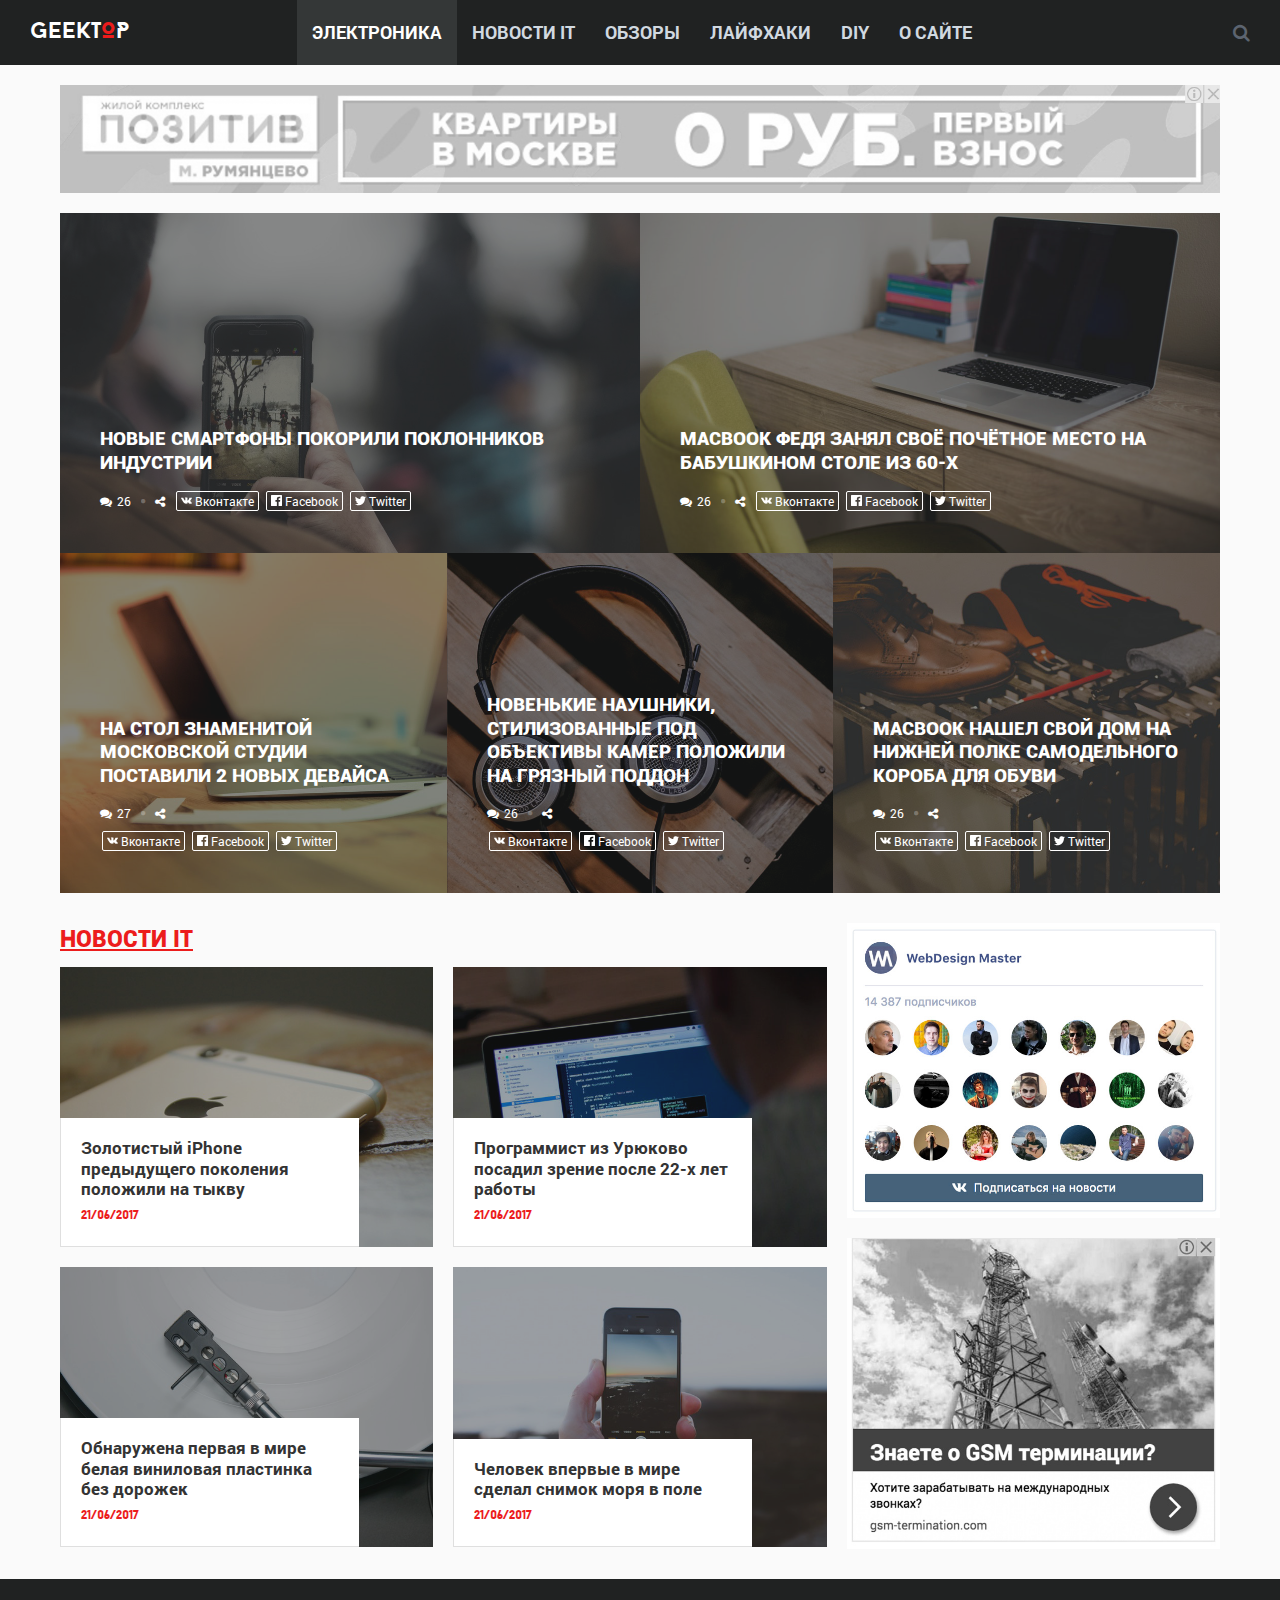
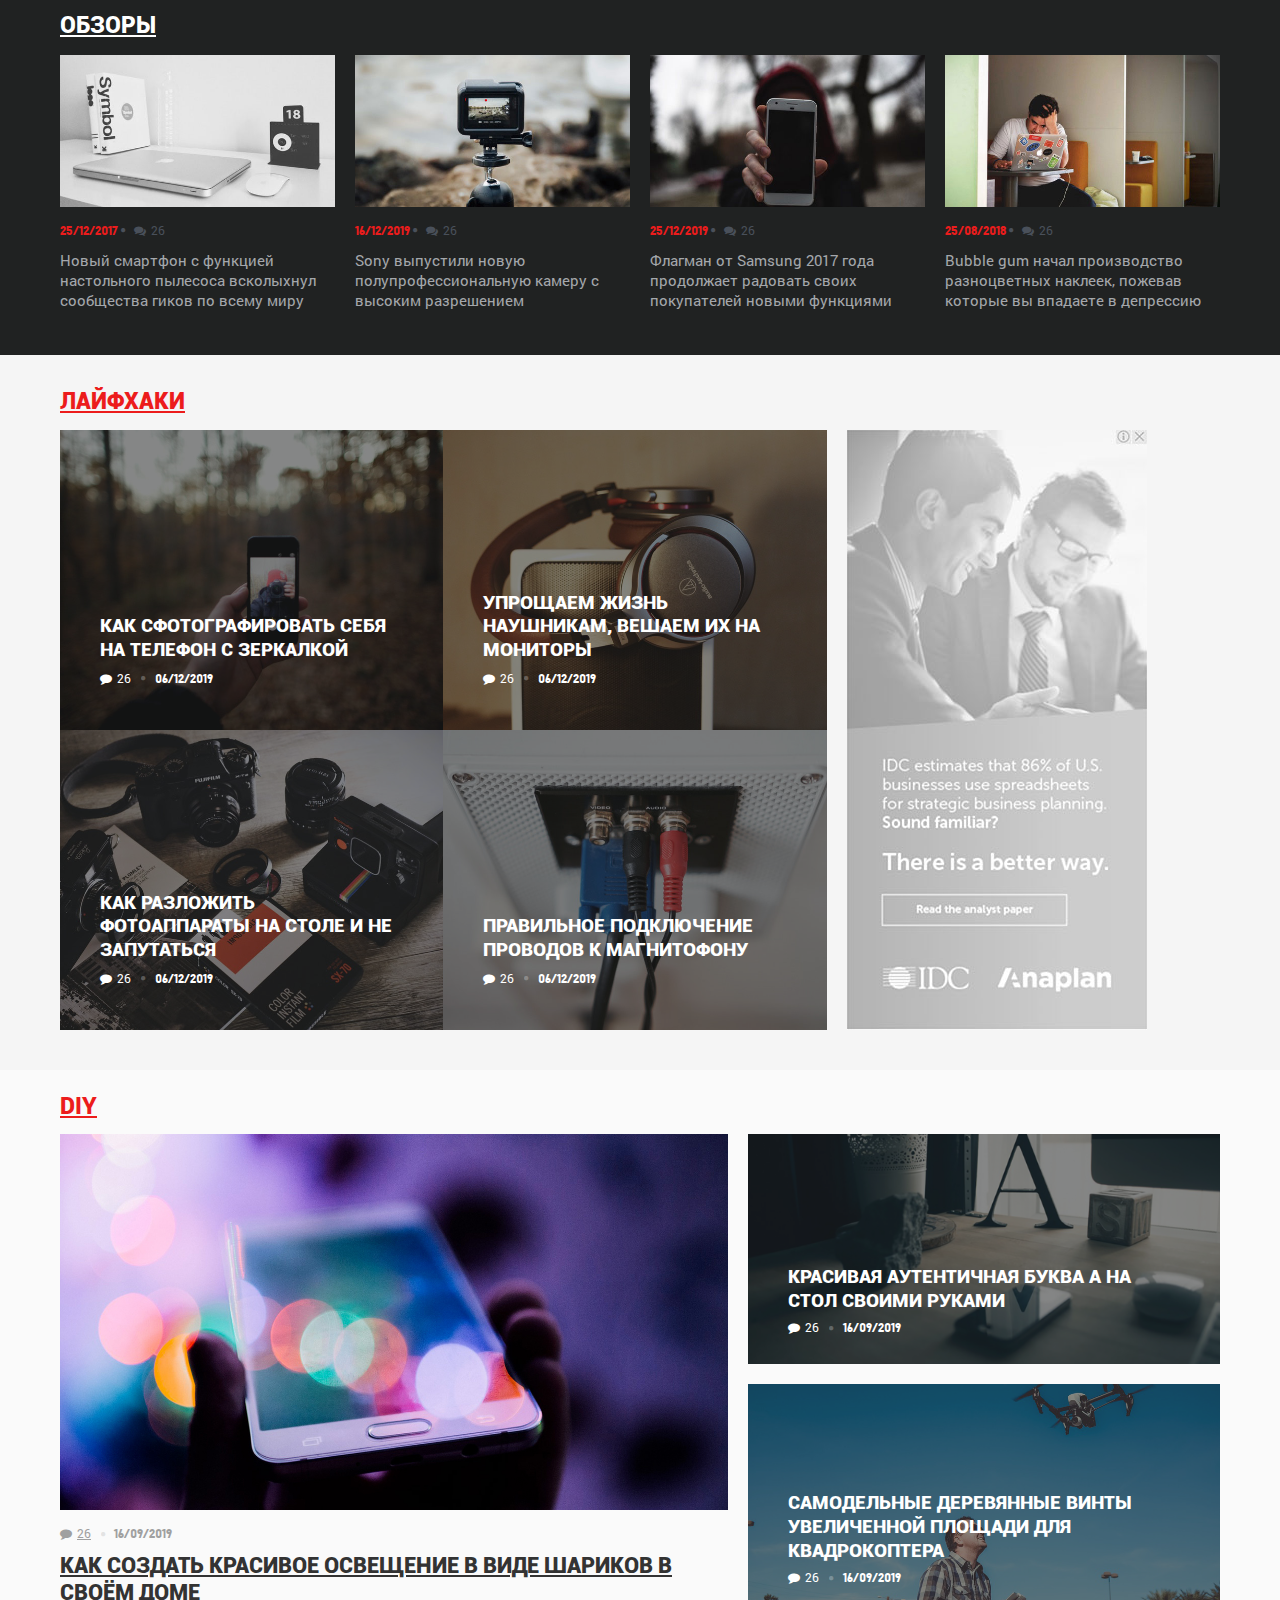
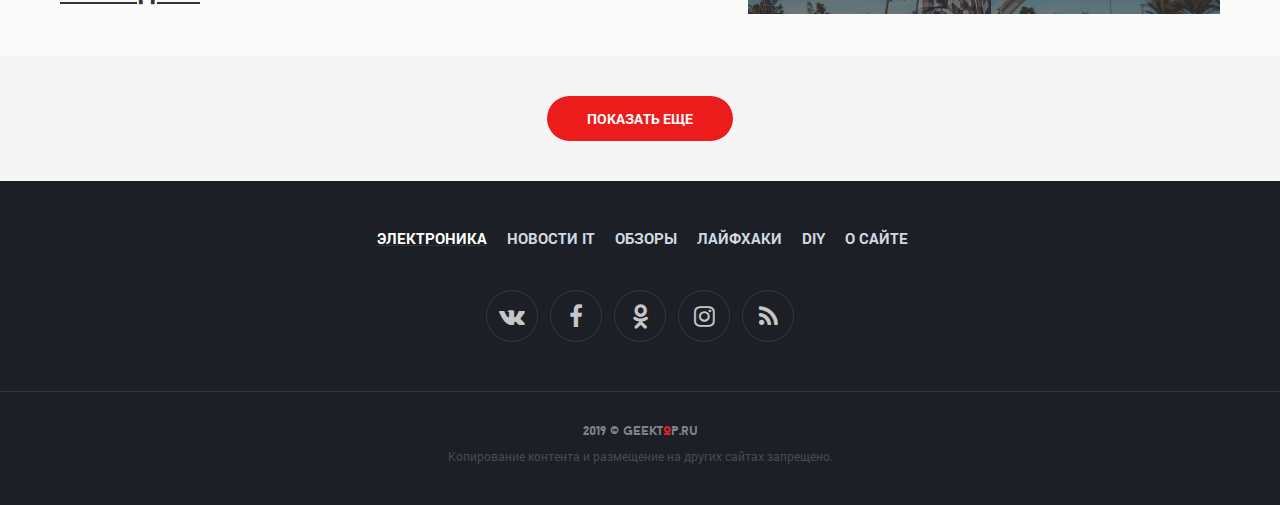
<file: index.html>
<!DOCTYPE html>
<html lang="ru">

<head>

	<meta charset="utf-8">
	<base href="/">

	<title>GEEKTOP - Новости из мира IT</title>
	<meta name="description" content="Huawei представила мощный одноплатный компьютер HiKey 960, разработанный совместно с компаниями Google, ARM, Archermind и LeMaker. Об этом сообщает портал PCWorld">

	<meta http-equiv="X-UA-Compatible" content="IE=edge">
	<meta name="viewport" content="width=device-width, initial-scale=1, maximum-scale=1">
	
	<!-- Template Basic Images Start -->
	<meta property="og:image" content="path/to/image.jpg">
	<link rel="icon" href="img/favicon/favicon.ico">
	<link rel="apple-touch-icon" sizes="180x180" href="img/favicon/apple-touch-icon-180x180.png">
	<!-- Template Basic Images End -->
	
	<!-- Custom Browsers Color Start -->
	<meta name="theme-color" content="#202222">
	<!-- Custom Browsers Color End -->

	<link rel="stylesheet" href="css/main.min.css">

</head>

<body class="ishome">
	<header class="top-line">

		<a href="/" class="logo logo-litera">GeekTOP</a>

		<div class="search-wrap">
			<div class="search" title="Поиск по сайту..."><div class="fa fa-search"></div></div>
			<div class="search-field">
				<form action="/search.html" id="cse-search-box">
					<input type="hidden" name="cx" value="partner-pub-xxx:xxx" />
					<input type="hidden" name="cof" value="FORID:10" />
					<input type="hidden" name="ie" value="UTF-8" />
					<input type="text" name="q" placeholder="Поиск по сайту..." />
				</form>
			</div>
		</div>

		<div class="mobile-menu-button"><i class="fa fa-bars"></i> Meню</div>
		<nav class="main-menu top-menu">
			<ul>
				<li class="active"><a href="category.html">Электроника</a></li>
				<li><a href="page.html">Новости IT</a></li>
				<li><a href="all-posts.html">Обзоры</a></li>
				<li><a href="all-posts.html ">Лайфхаки</a></li>
				<li><a href="all-posts.html">DIY</a></li>
				<li><a href="about.html">О сайте</a></li>
			</ul>
		</nav>


	</header>

	<section class="first-section clearfix">
		<div class="container-fluid">

			<div class="ad top-ad">
				<img src="img/ad-horizontal.jpg" alt="alt" class="img-responsive">
			</div>				

			<div class="row no-gutters">

				<div class="col-md-6">
					<div class="pattern">
						<div class="overlay item-title" style="background-image: url(img/blog/electronics/1.jpg)">
							<div class="item-title-content">
								<h3><a href="#">Новые смартфоны покорили поклонников индустрии</a></h3>
								<div class="item-social">
									<div class="item-comments" title="Колличество коментириев">
										<i class="fa fa-comments"></i><a href="#disqus_thread" class="item-comments-count">26</a>
									</div>
									<div class="fa fa-share-alt" title="Поделиться в соц. сетях"></div>
									<div class="likely likely-custom" data-url="path" data-madia="img/blog/electronics/1.jpg" data-title="Новые смартфоны покорили поклонников индустрии">
									<div class="vkontakte" title="Поделиться в Вконтакте">Вконтакте</div>
									<div class="facebook" title="Поделиться в Facebook">Facebook</div>
									<div class="twitter" title="Поделиться в Twitter">Twitter</div>
									</div>
								</div>
							</div>
						</div>
					</div>
				</div>

				<div class="col-md-6">
					<div class="pattern">
						<div class="overlay item-title" style="background-image: url(img/blog/electronics/2.jpg)">
							<div class="item-title-content">
								<h3><a href="#">MacBook Федя занял своё почётное место на бабушкином столе из 60-х</a></h3>
								<div class="item-social">
									<div class="item-comments" title="Колличество коментириев">
										<i class="fa fa-comments"></i><a href="#disqus_thread" class="item-comments-count">26</a>
									</div>
									<div class="fa fa-share-alt" title="Поделиться в соц. сетях"></div>
									<div class="likely likely-custom" data-url="path" data-madia="img/blog/electronics/1.jpg" data-title="MacBook Федя занял своё почётное место на бабушкином столе из 60-х">
									<div class="vkontakte" title="Поделиться в Вконтакте">Вконтакте</div>
									<div class="facebook" title="Поделиться в Facebook">Facebook</div>
									<div class="twitter" title="Поделиться в Twitter">Twitter</div>
									</div>
								</div>
							</div>
						</div>
					</div>
				</div>

				<div class="col-md-4">
					<div class="pattern">
						<div class="overlay item-title" style="background-image: url(img/blog/electronics/3.jpg)">
							<div class="item-title-content">
								<h3><a href="#">На стол знаменитой Московской студии поставили 2 новых девайса</a></h3>
								<div class="item-social">
									<div class="item-comments" title="Колличество коментириев">
										<i class="fa fa-comments"></i><a href="#disqus_thread" class="item-comments-count">27</a>
									</div>
									<div class="fa fa-share-alt" title="Поделиться в соц. сетях"></div>
									<div class="likely likely-custom" data-url="path" data-madia="img/blog/electronics/1.jpg" data-title="На стол знаменитой Московской студии поставили 2 новых девайса">
									<div class="vkontakte" title="Поделиться в Вконтакте">Вконтакте</div>
									<div class="facebook" title="Поделиться в Facebook">Facebook</div>
									<div class="twitter" title="Поделиться в Twitter">Twitter</div>
									</div>
								</div>
							</div>
						</div>
					</div>
				</div>

				<div class="col-md-4">
					<div class="pattern">
						<div class="overlay item-title" style="background-image: url(img/blog/electronics/4.jpg)">
							<div class="item-title-content">
								<h3><a href="#">Новенькие наушники, стилизованные под объективы камер положили на грязный поддон</a></h3>
								<div class="item-social">
									<div class="item-comments" title="Колличество коментириев">
										<i class="fa fa-comments"></i><a href="#disqus_thread" class="item-comments-count">26</a>
									</div>
									<div class="fa fa-share-alt" title="Поделиться в соц. сетях"></div>
									<div class="likely likely-custom" data-url="path" data-madia="img/blog/electronics/1.jpg" data-title="Новенькие наушники, стилизованные под объективы камер положили на грязный поддон">
									<div class="vkontakte" title="Поделиться в Вконтакте">Вконтакте</div>
									<div class="facebook" title="Поделиться в Facebook">Facebook</div>
									<div class="twitter" title="Поделиться в Twitter">Twitter</div>
									</div>
								</div>
							</div>
						</div>
					</div>
				</div>

				<div class="col-md-4">
					<div class="pattern">
						<div class="overlay item-title" style="background-image: url(img/blog/electronics/5.jpg)">
							<div class="item-title-content">
								<h3><a href="#">MacBook нашел свой дом на нижней полке самодельного короба для обуви</a></h3>
								<div class="item-social">
									<div class="item-comments" title="Колличество коментириев">
										<i class="fa fa-comments"></i><a href="#disqus_thread" class="item-comments-count">26</a>
									</div>
									<div class="fa fa-share-alt" title="Поделиться в соц. сетях"></div>
									<div class="likely likely-custom" data-url="path" data-madia="img/blog/electronics/1.jpg" data-title="MacBook нашел свой дом на нижней полке самодельного короба для обуви">
									<div class="vkontakte" title="Поделиться в Вконтакте">Вконтакте</div>
									<div class="facebook" title="Поделиться в Facebook">Facebook</div>
									<div class="twitter" title="Поделиться в Twitter">Twitter</div>
									</div>
								</div>
							</div>
						</div>
					</div>
				</div>				
			</div>

		</div>
	</section>

	<section class="second-section">
	
		<div class="container-fluid">
			<div class="row">

				<div class="col-md-8">
					<h2><a href="#">Новости IT</a></h2>
					<div class="row news-wrap">
						<div class="col-md-6">
							<div class="pattern">
								<a href="#" class="overlay item-news" style="background-image: url(img/blog/news/6.jpg)">
									<div class="item-news-content">
										<h3>Золотистый iPhone предыдущего поколения положили на тыкву</h3>
										<span class="date">21/06/2017</span>
									</div>
								</a>
							</div>
						</div>

						<div class="col-md-6">
							<div class="pattern">
								<a href="#" class="overlay item-news" style="background-image: url(img/blog/news/7.jpg)">
									<div class="item-news-content">
										<h3>Программист из Урюково посадил зрение после 22-х лет работы</h3>
										<span class="date">21/06/2017</span>
									</div>
								</a>
							</div>
						</div>

						<div class="col-md-6">
							<div class="pattern">
								<a href="#" class="overlay item-news" style="background-image: url(img/blog/news/8.jpg)">
									<div class="item-news-content">
										<h3>Обнаружена первая в мире белая виниловая пластинка без дорожек</h3>
										<span class="date">21/06/2017</span>
									</div>
								</a>
							</div>
						</div>

						<div class="col-md-6">
							<div class="pattern">
								<a href="#" class="overlay item-news" style="background-image: url(img/blog/news/9.jpg)">
									<div class="item-news-content">
										<h3>Человек впервые в мире сделал снимок моря в поле</h3>
										<span class="date">21/06/2017</span>
									</div>
								</a>
							</div>
						</div>																		
					</div>
				</div>

				<div class="col-md-4">

					<div class="aside-box">
						<img src="img/vk-witget.jpg" alt="alt" class="img-responsive">
					</div>

					<div class="aside-box">
						<img src="img/ad-cube.jpg" alt="alt" class="img-responsive">
					</div>

				</div>
			</div>
		</div>
	
	</section>
	<section class="third-section dark-section">
	<div class="container-fluid">
		<h2><a href="#">Обзоры</a></h2>
		<div class="row">

				<div class="col-md-3">
					<div class="col-item col-item-dark">
						<a href="#">
							<img src="img/blog/reviews/10.jpg" alt="Новый смартфон с функцией настольного пылесоса всколыхнул сообщества гиков по всему миру" class="img-responsive img-width overlay" title="Новый смартфон с функцией настольного пылесоса всколыхнул сообщества гиков по всему миру">
						</a>
						<div class="col-item-meta">
							<div class="item-comments" title="Количество комментариев">
								<span class="date">25/12/2017</span>
								<i class="fa fa-comments"></i><a href="#disqus_thread" class="item-comments-count">26</a>
							</div>
						</div>
						<h4><a href="#">Новый смартфон с функцией настольного пылесоса всколыхнул сообщества гиков по всему миру</a></h4>
					</div>
				</div>

				<div class="col-md-3">
					<div class="col-item col-item-dark">
						<a href="#">
							<img src="img/blog/reviews/11.jpg" alt="Sony выпустили новую полупрофессиональную камеру с высоким разрешением" class="img-responsive img-width overlay" title="Sony выпустили новую полупрофессиональную камеру с высоким разрешением">
						</a>
						<div class="col-item-meta">
							<div class="item-comments" title="Количество комментариев">
								<span class="date">16/12/2019</span>
								<i class="fa fa-comments"></i><a href="#disqus_thread" class="item-comments-count">26</a>
							</div>
						</div>
						<h4><a href="#">Sony выпустили новую полупрофессиональную камеру с высоким разрешением</a></h4>
					</div>
				</div>

				<div class="col-md-3">
					<div class="col-item col-item-dark">
						<a href="#">
							<img src="img/blog/reviews/12.jpg" alt="Флагман от Samsung 2017 года продолжает радовать своих покупателей новыми функциями" class="img-responsive img-width overlay" title="Флагман от Samsung 2017 года продолжает радовать своих покупателей новыми функциями">
						</a>
						<div class="col-item-meta">
							<div class="item-comments" title="Количество комментариев">
								<span class="date">25/12/2019</span>
								<i class="fa fa-comments"></i><a href="#disqus_thread" class="item-comments-count">26</a>
							</div>
						</div>
						<h4><a href="#">Флагман от Samsung 2017 года продолжает радовать своих покупателей новыми функциями</a></h4>
					</div>
				</div>

				<div class="col-md-3">
					<div class="col-item col-item-dark">
						<a href="#">
							<img src="img/blog/reviews/13.jpg" alt="Bubble gum начал производство разноцветных наклеек, пожевав которые вы впадаете в депрессию" class="img-responsive img-width overlay" title="Bubble gum начал производство разноцветных наклеек, пожевав которые вы впадаете в депрессию">
						</a>
						<div class="col-item-meta">
							<div class="item-comments" title="Количество комментариев">
								<span class="date">25/08/2018</span>
								<i class="fa fa-comments"></i><a href="#disqus_thread" class="item-comments-count">26</a>
							</div>
						</div>
						<h4><a href="#">Bubble gum начал производство разноцветных наклеек, пожевав которые вы впадаете в депрессию</a></h4>
					</div>
				</div>

		</div>
	</div>
	</section>
	<section class="fourth-section">
		<div class="container-fluid">
			<div class="row">

				<div class="col-sm-12">
					<h2 class="fourth-section-header"><a href="#">Лайфхаки</a></h2>
				</div>

				<div class="col-md-8 col-sm-6">
					<div class="row no-gutters">

						<div class="col-md-6">
							<div class="pattern">
								<div class="overlay item-title" style="background-image: url(img/blog/lifehacks/14.jpg)">
									<div class="item-title-content">
										<h3><a href="#">Как сфотографировать себя на телефон с зеркалкой</a></h3>
										<div class="item-social">
											<div class="item-comments" title="Количество комментариев">
												<i class="fa fa-comment"></i><a class="item-comments-count" href="#disqus_thread">26</a>
												<span class="date">06/12/2019</span>
											</div>
										</div>
									</div>
								</div>
							</div>
						</div>

						<div class="col-md-6">
							<div class="pattern">
								<div class="overlay item-title" style="background-image: url(img/blog/lifehacks/15.jpg)">
									<div class="item-title-content">
										<h3><a href="#">Упрощаем жизнь наушникам, вешаем их на мониторы</a></h3>
										<div class="item-social">
											<div class="item-comments" title="Количество комментариев">
												<i class="fa fa-comment"></i><a class="item-comments-count" href="#disqus_thread">26</a>
												<span class="date">06/12/2019</span>
											</div>
										</div>
									</div>
								</div>
							</div>
						</div>

						<div class="col-md-6">
							<div class="pattern">
								<div class="overlay item-title" style="background-image: url(img/blog/lifehacks/16.jpg)">
									<div class="item-title-content">
										<h3><a href="#">Как разложить фотоаппараты на столе и не запутаться</a></h3>
										<div class="item-social">
											<div class="item-comments" title="Количество комментариев">
												<i class="fa fa-comment"></i><a class="item-comments-count" href="#disqus_thread">26</a>
												<span class="date">06/12/2019</span>
											</div>
										</div>
									</div>
								</div>
							</div>
						</div>

						<div class="col-md-6">
							<div class="pattern">
								<div class="overlay item-title" style="background-image: url(img/blog/lifehacks/17.jpg)">
									<div class="item-title-content">
										<h3><a href="#">Правильное подключение проводов к магнитофону</a></h3>
										<div class="item-social">
											<div class="item-comments" title="Количество комментариев">
												<i class="fa fa-comment"></i><a class="item-comments-count" href="#disqus_thread">26</a>
												<span class="date">06/12/2019</span>
											</div>
										</div>
									</div>
								</div>
							</div>
						</div>

					</div>
				</div>

				<div class="col-md-4 col-sm-6">
					<div class="aside-box">
						<img src="img/ad-vertical.jpg" alt="" class="img-responsive">
					</div>
				</div>

			</div>
		</div>
	
	</section>
	<section class="type-one">
		<div class="container-fluid">
			<div class="row">

				<div class="col-sm-12">
					<h2 class="type-one-header"><a href="#">DIY</a></h2>
				</div>

				<div class="col-md-7">
					<div class="type-one-first">
						<a href="#" title="Как создать красивое освещение в виде шариков в своём доме">
							<img src="img/blog/diy/1.jpg" alt="alt" class="img-responsive img-width">
						</a>
						<div class="item-social">
							<div class="item-comments" title="Колличество коментариев">
								<i class="fa fa-comment"></i><a class="item-comments-count" href="#disqus_thread">26</a>
								<span class="date">16/09/2019</span>		
							</div>
						</div>
						<h3><a href="">Как создать красивое освещение в виде шариков в своём доме</a></h3>
					</div>
				</div>

				<div class="col-md-5 item-title-white">

					<div class="pattern">
						<div class="overlay item-title" style="background-image: url(img/blog/diy/2.jpg)">
							<div class="item-title-content">
								<h3><a href="#">Красивая аутентичная буква а на стол своими руками</a></h3>
								<div class="item-social">
									<div class="item-comments" title="Колличество коментариев">
										<i class="fa fa-comment"></i><a class="item-comments-count" href="#disqus_thread">26</a>
										<span class="date">16/09/2019</span>		
									</div>
								</div>								
							</div>
						</div>
					</div>
					<div class="pattern">
						<div class="overlay item-title" style="background-image: url(img/blog/diy/3.jpg)">
							<div class="item-title-content">
								<h3><a href="#">Самодельные деревянные винты увеличенной площади для квадрокоптера</a></h3>
								<div class="item-social">
									<div class="item-comments" title="Колличество коментариев">
										<i class="fa fa-comment"></i><a class="item-comments-count" href="#disqus_thread">26</a>
										<span class="date">16/09/2019</span>		
									</div>
								</div>								
							</div>
						</div>
					</div>
				</div>

			</div>
		</div>
	</section>
	<section class="s_more text-center">
		<div class="container">
			<a href="#" class="button">Показать еще</a>
		</div>
	</section>
	<footer class="main-footer">
		<div class="container">
			<nav class="main-menu footer-menu">
					<ul>
						<li class="active"><a href="category.html">Электроника</a></li>
						<li><a href="page.html">Новости IT</a></li>
						<li><a href="all-posts.html">Обзоры</a></li>
						<li><a href="all-posts.html ">Лайфхаки</a></li>
						<li><a href="all-posts.html">DIY</a></li>
						<li><a href="about.html">О сайте</a></li>
					</ul>
			</nav>
			<nav class="soc">
				<ul>
					<li><a href="#"><i class="fa fa-vk"></i></a></li>
					<li><a href="#"><i class="fa fa-facebook"></i></a></li>
					<li><a href="#"><i class="fa fa-odnoklassniki"></i></a></li>
					<li><a href="#"><i class="fa fa-instagram"></i></a></li>
					<li><a href="#"><i class="fa fa-rss"></i></a></li>
				</ul>
			</nav>
		</div>
	</footer>
	<footer class="bottom-footer">
		<div class="container text-center">
			<div class="footer-copy">2019 © <span class="logo-footer logo-litera">GeekTOP.ru</span></div>
			<p>Копирование контента и размещение на других сайтах запрещено.</p>
		</div>
	</footer>






	<script src="js/scripts.min.js"></script>

</body>
</html>
</file>
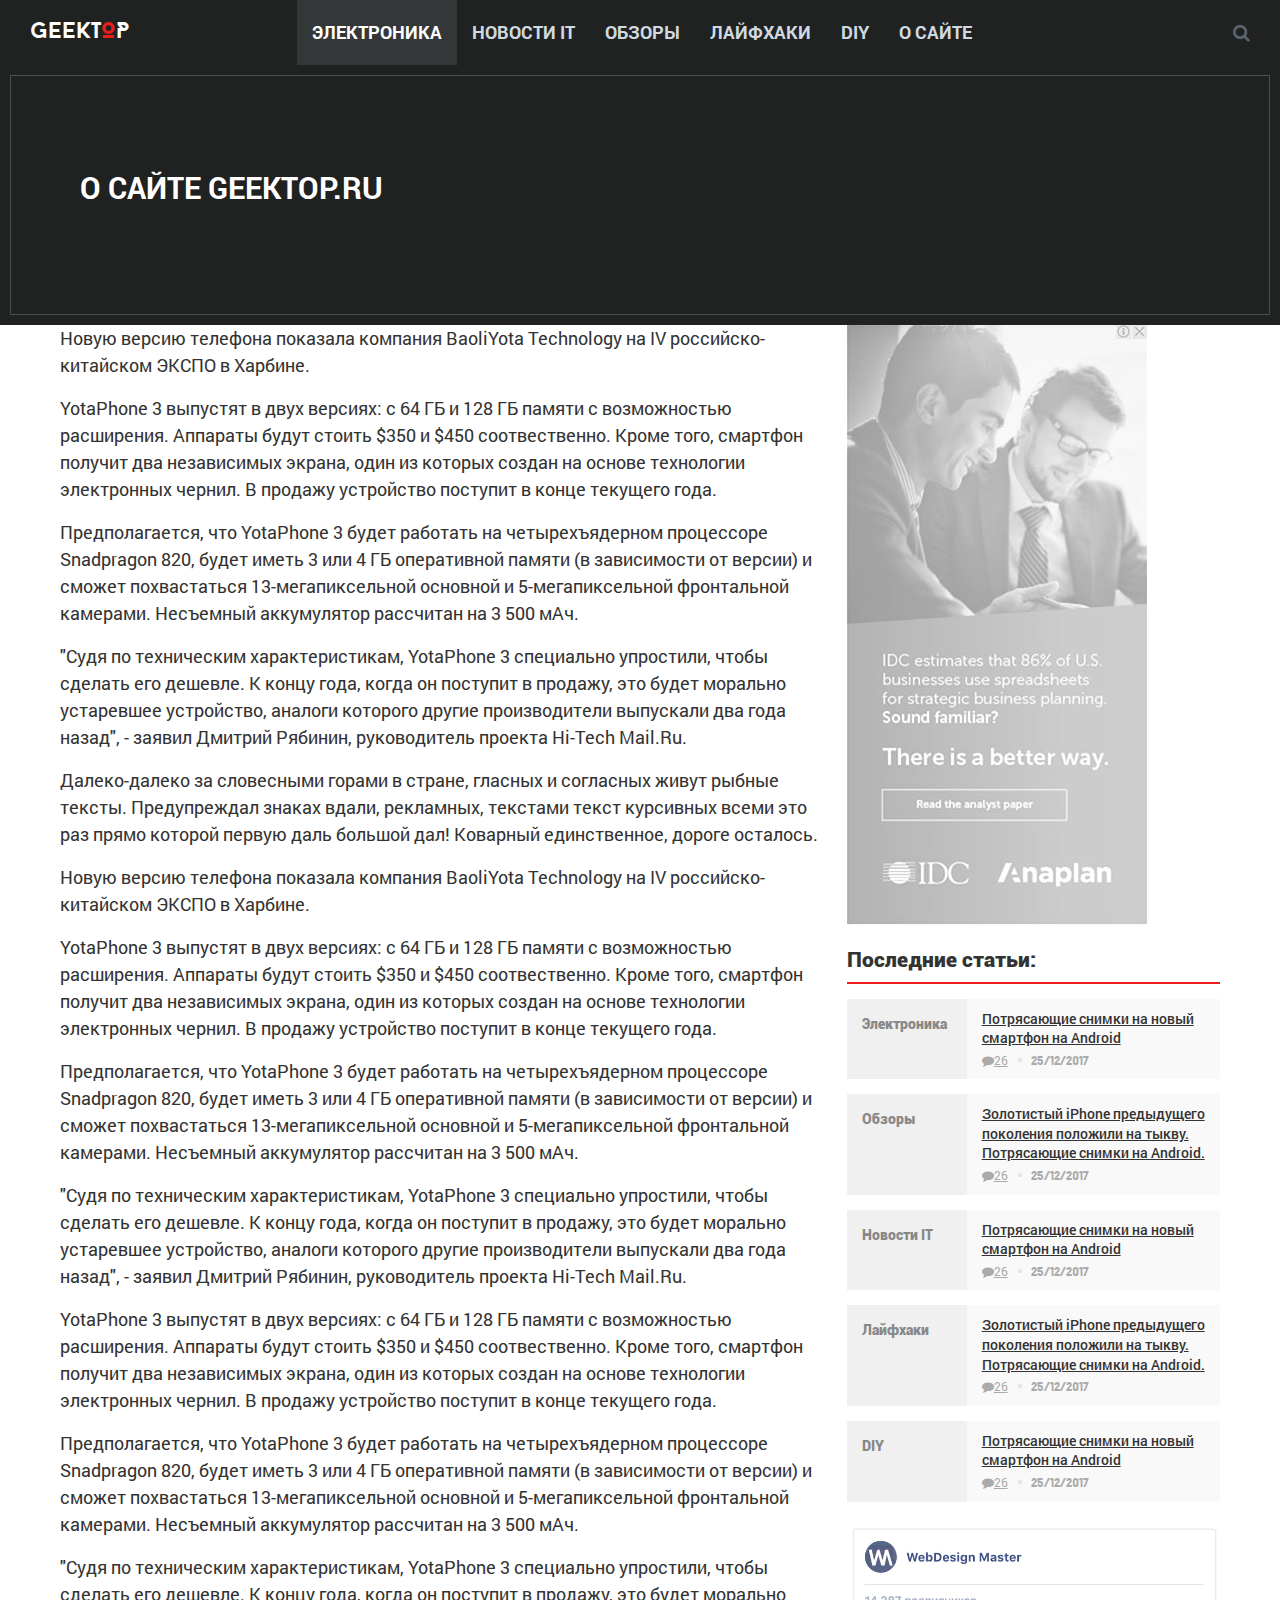
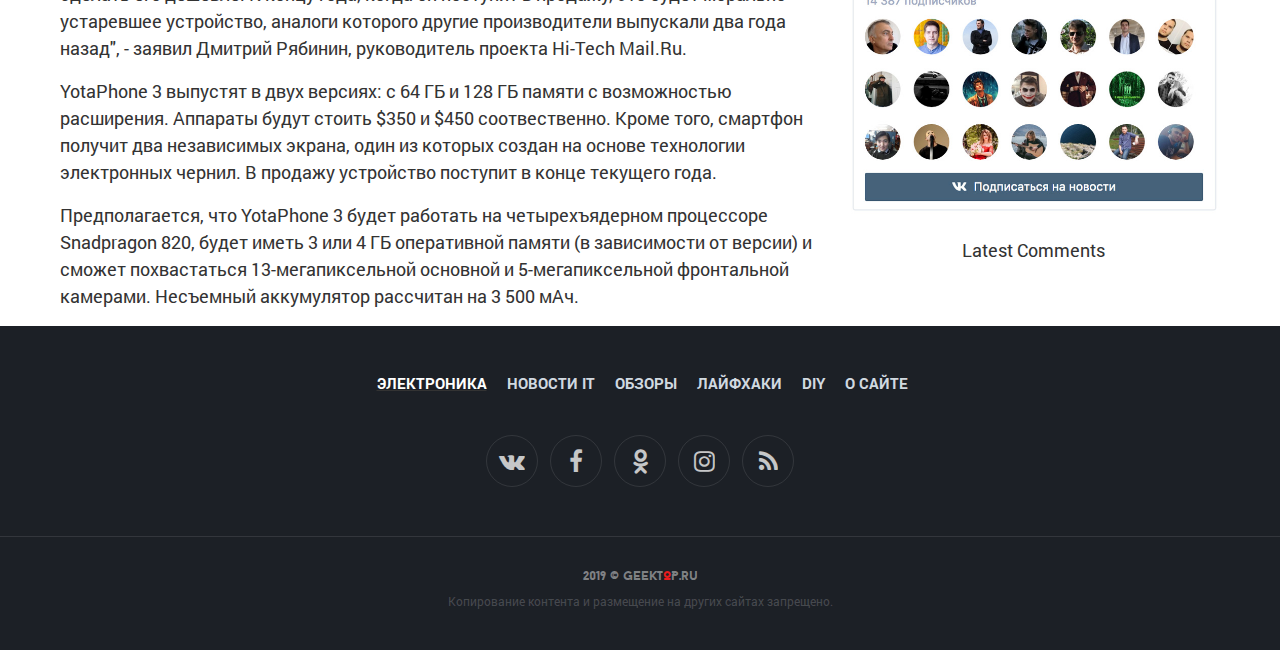
<file: about.html>
<!DOCTYPE html>
<html lang="ru">

<head>

	<meta charset="utf-8">
	<base href="/">

	<title>GEEKTOP - Новости из мира IT</title>
	<meta name="description" content="Huawei представила мощный одноплатный компьютер HiKey 960, разработанный совместно с компаниями Google, ARM, Archermind и LeMaker. Об этом сообщает портал PCWorld">

	<meta http-equiv="X-UA-Compatible" content="IE=edge">
	<meta name="viewport" content="width=device-width, initial-scale=1, maximum-scale=1">
	
	<!-- Template Basic Images Start -->
	<meta property="og:image" content="path/to/image.jpg">
	<link rel="icon" href="img/favicon/favicon.ico">
	<link rel="apple-touch-icon" sizes="180x180" href="img/favicon/apple-touch-icon-180x180.png">
	<!-- Template Basic Images End -->
	
	<!-- Custom Browsers Color Start -->
	<meta name="theme-color" content="#202222">
	<!-- Custom Browsers Color End -->

	<link rel="stylesheet" href="css/main.min.css">

</head>

<body>
	<header class="top-line">

		<a href="/" class="logo logo-litera">GeekTOP</a>

		<div class="search-wrap">
			<div class="search" title="Поиск по сайту..."><div class="fa fa-search"></div></div>
			<div class="search-field">
				<form action="/search.html" id="cse-search-box">
					<input type="hidden" name="cx" value="partner-pub-xxx:xxx" />
					<input type="hidden" name="cof" value="FORID:10" />
					<input type="hidden" name="ie" value="UTF-8" />
					<input type="text" name="q" placeholder="Поиск по сайту..." />
				</form>
			</div>
		</div>

		<div class="mobile-menu-button"><i class="fa fa-bars"></i> Meню</div>
		<nav class="main-menu top-menu">
			<ul>
				<li class="active"><a href="category.html">Электроника</a></li>
				<li><a href="page.html">Новости IT</a></li>
				<li><a href="all-posts.html">Обзоры</a></li>
				<li><a href="all-posts.html ">Лайфхаки</a></li>
				<li><a href="all-posts.html">DIY</a></li>
				<li><a href="about.html">О сайте</a></li>
			</ul>
		</nav>

	</header>

	<div class="pattern pattern-cat-header">
		<div class="cat-header header-about">
			<div class="cat-header-block">
				<h1>О сайте geektop.ru</h1>
			</div>
		</div>
	</div>

	<div class="article-content">
		<div class="container-fluid">
			<div class="row">

				<div class="col-md-8">
					<article class="main-article">
						<div class="article-body">

							<p>Новую версию телефона показала компания BaoliYota Technology на IV российско-китайском ЭКСПО в Харбине.</p>
							<p>YotaPhone 3 выпустят в двух версиях: с 64 ГБ и 128 ГБ памяти с возможностью расширения. Аппараты будут стоить $350 и $450 соотвественно. Кроме того, смартфон получит два независимых экрана, один из которых создан на основе технологии электронных чернил. В продажу устройство поступит в конце текущего года.</p>
							<p>Предполагается, что YotaPhone 3 будет работать на четырехъядерном процессоре Snadpragon 820, будет иметь 3 или 4 ГБ оперативной памяти (в зависимости от версии) и сможет похвастаться 13-мегапиксельной основной и 5-мегапиксельной фронтальной камерами. Несъемный аккумулятор рассчитан на 3 500 мАч.</p>
							<p>"Судя по техническим характеристикам, YotaPhone 3 специально упростили, чтобы сделать его дешевле. К концу года, когда он поступит в продажу, это будет морально устаревшее устройство, аналоги которого другие производители выпускали два года назад", - заявил Дмитрий Рябинин, руководитель проекта Hi-Tech Mail.Ru.</p>
							<p>Далеко-далеко за словесными горами в стране, гласных и согласных живут рыбные тексты. Предупреждал знаках вдали, рекламных, текстами текст курсивных всеми это раз прямо которой первую даль большой дал! Коварный единственное, дороге осталось.</p>
							<p>Новую версию телефона показала компания BaoliYota Technology на IV российско-китайском ЭКСПО в Харбине.</p>
							<p>YotaPhone 3 выпустят в двух версиях: с 64 ГБ и 128 ГБ памяти с возможностью расширения. Аппараты будут стоить $350 и $450 соотвественно. Кроме того, смартфон получит два независимых экрана, один из которых создан на основе технологии электронных чернил. В продажу устройство поступит в конце текущего года.</p>
							<p>Предполагается, что YotaPhone 3 будет работать на четырехъядерном процессоре Snadpragon 820, будет иметь 3 или 4 ГБ оперативной памяти (в зависимости от версии) и сможет похвастаться 13-мегапиксельной основной и 5-мегапиксельной фронтальной камерами. Несъемный аккумулятор рассчитан на 3 500 мАч.</p>
							<p>"Судя по техническим характеристикам, YotaPhone 3 специально упростили, чтобы сделать его дешевле. К концу года, когда он поступит в продажу, это будет морально устаревшее устройство, аналоги которого другие производители выпускали два года назад", - заявил Дмитрий Рябинин, руководитель проекта Hi-Tech Mail.Ru.</p>
							<p>YotaPhone 3 выпустят в двух версиях: с 64 ГБ и 128 ГБ памяти с возможностью расширения. Аппараты будут стоить $350 и $450 соотвественно. Кроме того, смартфон получит два независимых экрана, один из которых создан на основе технологии электронных чернил. В продажу устройство поступит в конце текущего года.</p>
							<p>Предполагается, что YotaPhone 3 будет работать на четырехъядерном процессоре Snadpragon 820, будет иметь 3 или 4 ГБ оперативной памяти (в зависимости от версии) и сможет похвастаться 13-мегапиксельной основной и 5-мегапиксельной фронтальной камерами. Несъемный аккумулятор рассчитан на 3 500 мАч.</p>
							<p>"Судя по техническим характеристикам, YotaPhone 3 специально упростили, чтобы сделать его дешевле. К концу года, когда он поступит в продажу, это будет морально устаревшее устройство, аналоги которого другие производители выпускали два года назад", - заявил Дмитрий Рябинин, руководитель проекта Hi-Tech Mail.Ru.</p>
							<p>YotaPhone 3 выпустят в двух версиях: с 64 ГБ и 128 ГБ памяти с возможностью расширения. Аппараты будут стоить $350 и $450 соотвественно. Кроме того, смартфон получит два независимых экрана, один из которых создан на основе технологии электронных чернил. В продажу устройство поступит в конце текущего года.</p>
							<p>Предполагается, что YotaPhone 3 будет работать на четырехъядерном процессоре Snadpragon 820, будет иметь 3 или 4 ГБ оперативной памяти (в зависимости от версии) и сможет похвастаться 13-мегапиксельной основной и 5-мегапиксельной фронтальной камерами. Несъемный аккумулятор рассчитан на 3 500 мАч.</p>

						</div>
					</article>
				</div>

				<div class="col-md-4">

					<aside class="main-aside">

							<div class="aside-box">
								<img src="img/ad-vertical.jpg" alt="alt" class="img-responsive">
							</div>
	
							<div class="aside-box">
								<div class="latest-box">
									<div class="lb-header">Последние статьи:</div>
									<div class="lb-list">
										<div class="lb-item">
											<a href="#" class="lb-catname">Электроника</a>
											<div class="lb-body">
												<a class="lb-item-header" href="#">Потрясающие снимки на новый смартфон на Android</a>
												<div class="lb-footer">
													<div class="item-comments" title="Количество комментариев">
														<i class="fa fa-comment"></i><a class="item-comments-count" href="#disqus_thread">26</a>
														<span class="date">25/12/2017</span>
													</div>
												</div>
											</div>
										</div>
	
										<div class="lb-item">
											<a href="#" class="lb-catname">Обзоры</a>
											<div class="lb-body">
												<a class="lb-item-header" href="#">Золотистый iPhone предыдущего поколения положили на тыкву. Потрясающие снимки на Android.</a>
												<div class="lb-footer">
													<div class="item-comments" title="Количество комментариев">
														<i class="fa fa-comment"></i><a class="item-comments-count" href="#disqus_thread">26</a>
														<span class="date">25/12/2017</span>
													</div>
												</div>
											</div>
										</div>
	
										<div class="lb-item">
											<a href="#" class="lb-catname">Новости IT</a>
											<div class="lb-body">
												<a class="lb-item-header" href="#">Потрясающие снимки на новый смартфон на Android</a>
												<div class="lb-footer">
													<div class="item-comments" title="Количество комментариев">
														<i class="fa fa-comment"></i><a class="item-comments-count" href="#disqus_thread">26</a>
														<span class="date">25/12/2017</span>
													</div>
												</div>
											</div>
										</div>
	
										<div class="lb-item">
											<a href="#" class="lb-catname">Лайфхаки</a>
											<div class="lb-body">
												<a class="lb-item-header" href="#">Золотистый iPhone предыдущего поколения положили на тыкву. Потрясающие снимки на Android.</a>
												<div class="lb-footer">
													<div class="item-comments" title="Количество комментариев">
														<i class="fa fa-comment"></i><a class="item-comments-count" href="#disqus_thread">26</a>
														<span class="date">25/12/2017</span>
													</div>
												</div>
											</div>
										</div>
	
										<div class="lb-item">
											<a href="#" class="lb-catname">DIY</a>
											<div class="lb-body">
												<a class="lb-item-header" href="#">Потрясающие снимки на новый смартфон на Android</a>
												<div class="lb-footer">
													<div class="item-comments" title="Количество комментариев">
														<i class="fa fa-comment"></i><a class="item-comments-count" href="#disqus_thread">26</a>
														<span class="date">25/12/2017</span>
													</div>
												</div>
											</div>
										</div>
										
									</div>
								</div>
							</div>
	
							<div class="aside-box">
								<img src="img/vk-witget.jpg" alt="alt" class="img-responsive">
							</div>
	
							<div class="aside-box">
								Latest Comments
							</div>
	
						</aside>

				</div>
			</div>
		</div>
	</div>

	<footer class="main-footer">
		<div class="container">
			<nav class="main-menu footer-menu">
					<ul>
						<li class="active"><a href="category.html">Электроника</a></li>
						<li><a href="page.html">Новости IT</a></li>
						<li><a href="all-posts.html">Обзоры</a></li>
						<li><a href="all-posts.html ">Лайфхаки</a></li>
						<li><a href="all-posts.html">DIY</a></li>
						<li><a href="about.html">О сайте</a></li>
					</ul>
			</nav>
			<nav class="soc">
				<ul>
					<li><a href="#"><i class="fa fa-vk"></i></a></li>
					<li><a href="#"><i class="fa fa-facebook"></i></a></li>
					<li><a href="#"><i class="fa fa-odnoklassniki"></i></a></li>
					<li><a href="#"><i class="fa fa-instagram"></i></a></li>
					<li><a href="#"><i class="fa fa-rss"></i></a></li>
				</ul>
			</nav>
		</div>
	</footer>
	<footer class="bottom-footer">
		<div class="container text-center">
			<div class="footer-copy">2019 © <span class="logo-footer logo-litera">GeekTOP.ru</span></div>
			<p>Копирование контента и размещение на других сайтах запрещено.</p>
		</div>
	</footer>

	<script src="js/scripts.min.js"></script>

</body>
</html>
</file>
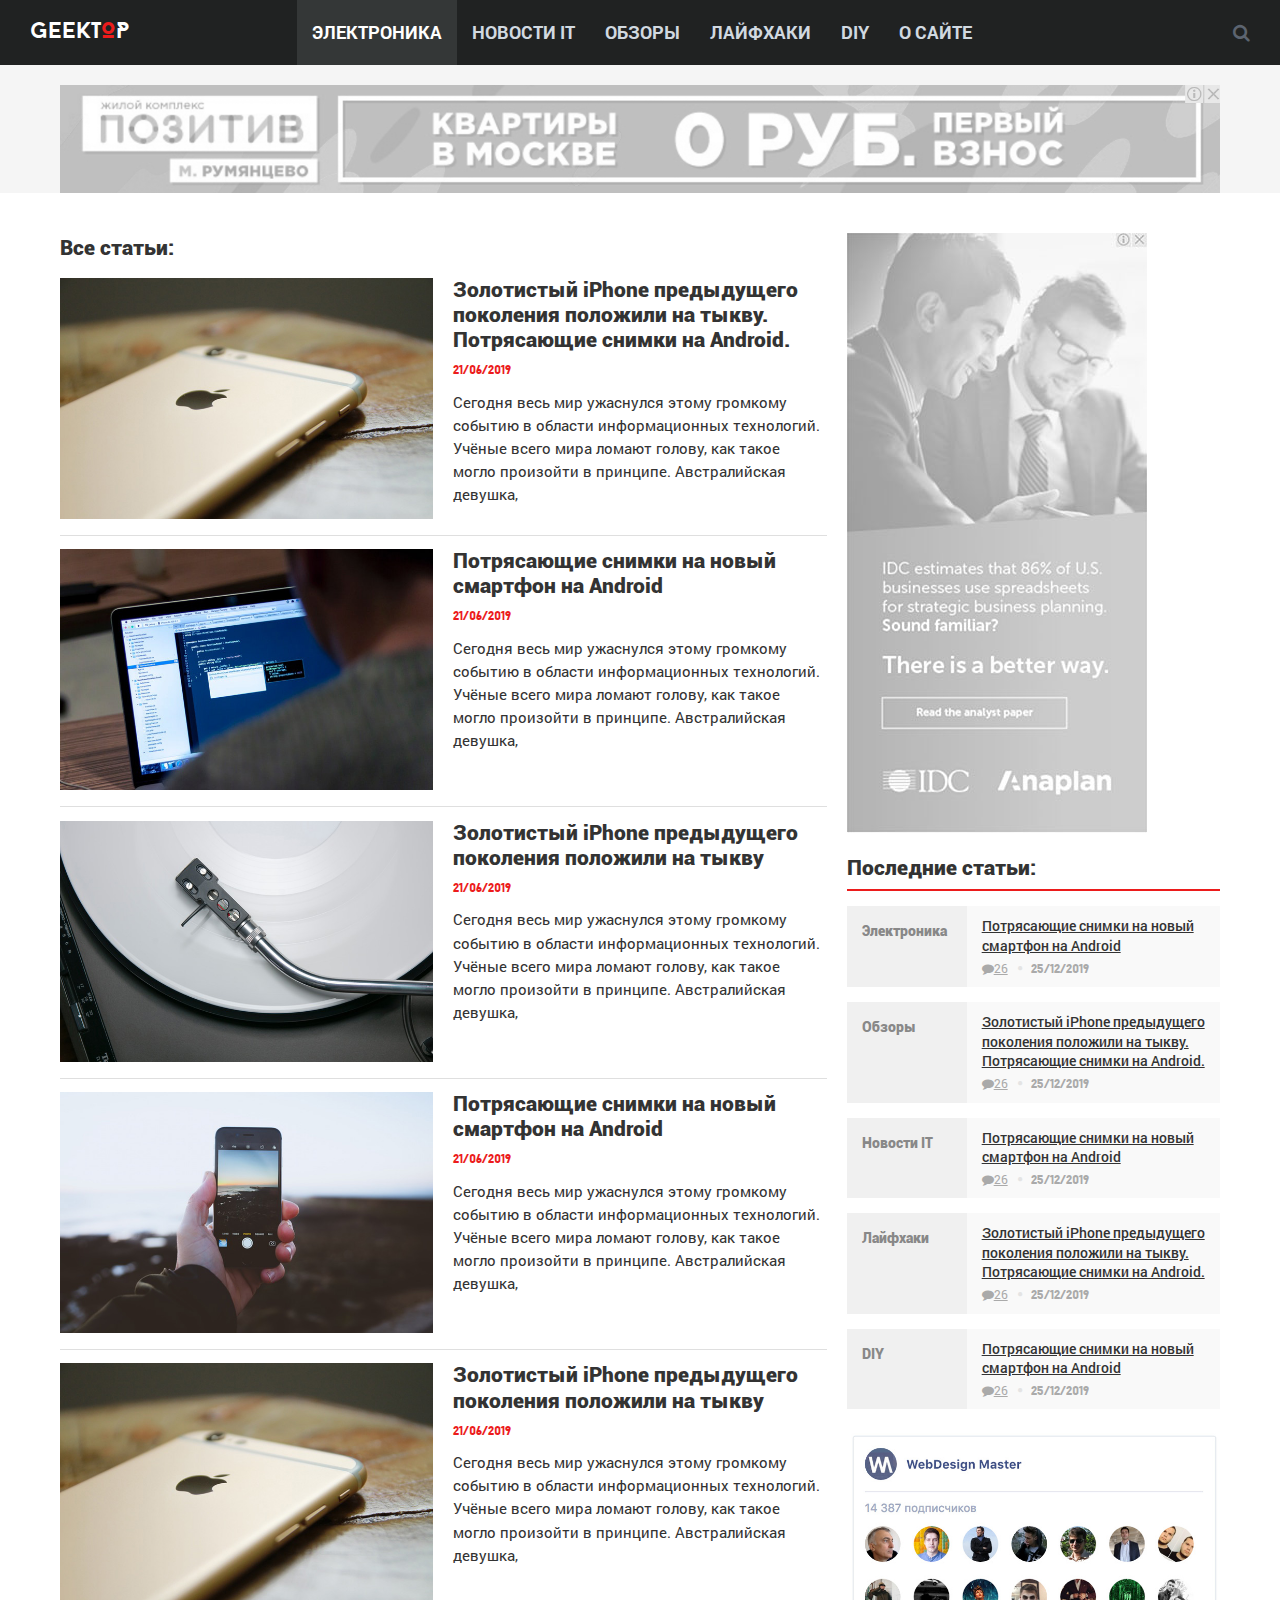
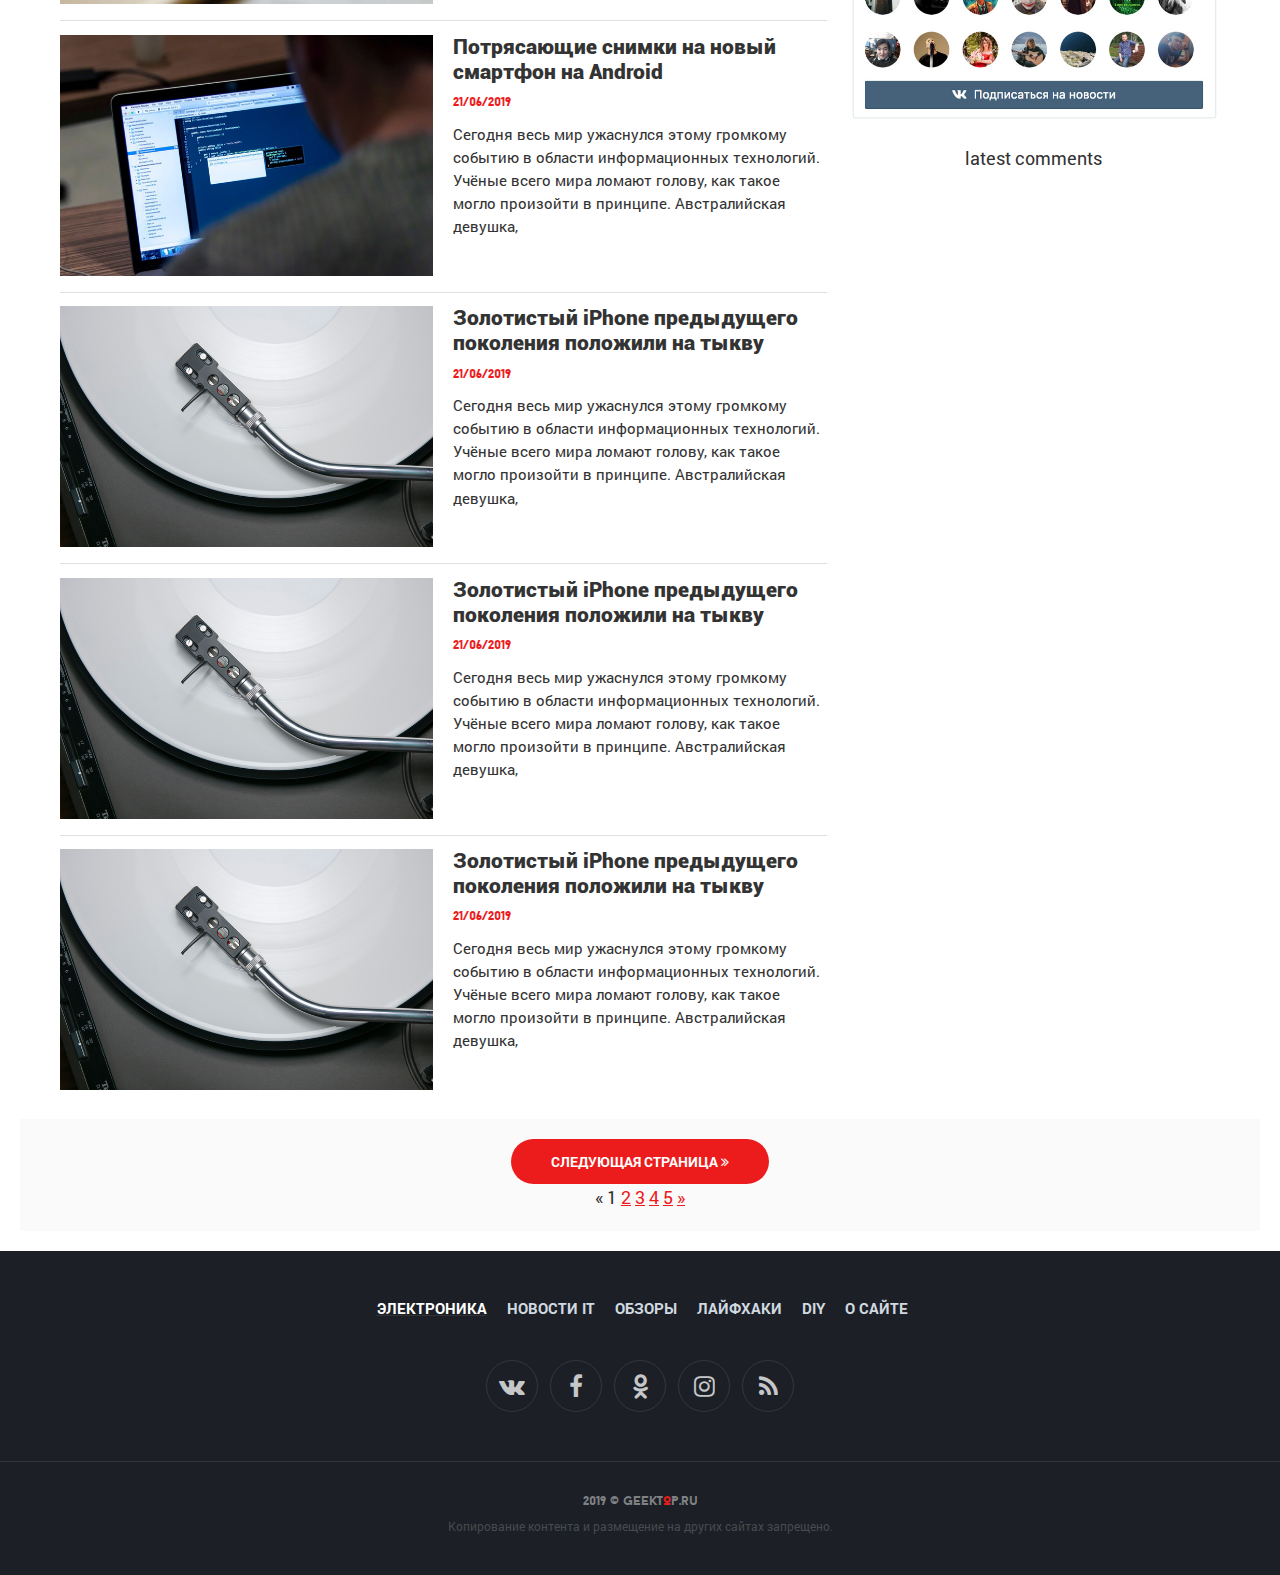
<file: all-posts.html>
<!DOCTYPE html>
<html lang="ru">

<head>

	<meta charset="utf-8">
	<base href="/">

	<title>GEEKTOP - Новости из мира IT</title>
	<meta name="description" content="Huawei представила мощный одноплатный компьютер HiKey 960, разработанный совместно с компаниями Google, ARM, Archermind и LeMaker. Об этом сообщает портал PCWorld">

	<meta http-equiv="X-UA-Compatible" content="IE=edge">
	<meta name="viewport" content="width=device-width, initial-scale=1, maximum-scale=1">
	
	<!-- Template Basic Images Start -->
	<meta property="og:image" content="path/to/image.jpg">
	<link rel="icon" href="img/favicon/favicon.ico">
	<link rel="apple-touch-icon" sizes="180x180" href="img/favicon/apple-touch-icon-180x180.png">
	<!-- Template Basic Images End -->
	
	<!-- Custom Browsers Color Start -->
	<meta name="theme-color" content="#202222">
	<!-- Custom Browsers Color End -->

	<link rel="stylesheet" href="css/main.min.css">

</head>

<body>
	<header class="top-line">

		<a href="/" class="logo logo-litera">GeekTOP</a>

		<div class="search-wrap">
			<div class="search" title="Поиск по сайту..."><div class="fa fa-search"></div></div>
			<div class="search-field">
				<form action="/search.html" id="cse-search-box">
					<input type="hidden" name="cx" value="partner-pub-xxx:xxx" />
					<input type="hidden" name="cof" value="FORID:10" />
					<input type="hidden" name="ie" value="UTF-8" />
					<input type="text" name="q" placeholder="Поиск по сайту..." />
				</form>
			</div>
		</div>

		<div class="mobile-menu-button"><i class="fa fa-bars"></i> Meню</div>
		<nav class="main-menu top-menu">
			<ul>
				<li class="active"><a href="category.html">Электроника</a></li>
				<li><a href="page.html">Новости IT</a></li>
				<li><a href="all-posts.html">Обзоры</a></li>
				<li><a href="all-posts.html ">Лайфхаки</a></li>
				<li><a href="all-posts.html">DIY</a></li>
				<li><a href="about.html">О сайте</a></li>
			</ul>
		</nav>

	</header>


	<div class="cat-list-first">
		<div class="container-fluid">

			<div class="ad top-ad">
				<img src="img/ad-horizontal.jpg" alt="alt" class="img-responsive">
			</div>

				
		</div>
	</div>

	<div class="cat-list">
		<div class="container-fluid">
			<div class="row">

				<div class="col-md-8">
					<div class="all-post-header">Все статьи:</div>
					<div class="cat-list-wrap">
						<a href="#" class="cat-list-item">
							<div class="row">
								<div class="col-sm-6">
									<div class="pattern">
										<img src="img/blog/news/6.jpg" alt="Alt" class="img-responsive overlay">
									</div>
								</div>
								<div class="col-sm-6">
									<h3>Золотистый iPhone предыдущего поколения положили на тыкву. Потрясающие снимки на Android.</h3>
									<div class="date">21/06/2019</div>
									<p>Сегодня весь мир ужаснулся этому громкому событию в области информационных технологий. Учёные всего мира ломают голову, как такое могло произойти в принципе. Австралийская девушка, </p>
								</div>
							</div>
						</a>

						<a href="#" class="cat-list-item">
							<div class="row">
								<div class="col-sm-6">
									<div class="pattern">
										<img src="img/blog/news/7.jpg" alt="Alt" class="img-responsive overlay">
									</div>
								</div>
								<div class="col-sm-6">
									<h3>Потрясающие снимки на новый смартфон на Android</h3>
									<div class="date">21/06/2019</div>
									<p>Сегодня весь мир ужаснулся этому громкому событию в области информационных технологий. Учёные всего мира ломают голову, как такое могло произойти в принципе. Австралийская девушка, </p>
								</div>
							</div>
						</a>

						<a href="#" class="cat-list-item">
							<div class="row">
								<div class="col-sm-6">
									<div class="pattern">
										<img src="img/blog/news/8.jpg" alt="Alt" class="img-responsive overlay">
									</div>
								</div>
								<div class="col-sm-6">
									<h3>Золотистый iPhone предыдущего поколения положили на тыкву</h3>
									<div class="date">21/06/2019</div>
									<p>Сегодня весь мир ужаснулся этому громкому событию в области информационных технологий. Учёные всего мира ломают голову, как такое могло произойти в принципе. Австралийская девушка, </p>
								</div>
							</div>
						</a>

						<a href="#" class="cat-list-item">
							<div class="row">
								<div class="col-sm-6">
									<div class="pattern">
										<img src="img/blog/news/9.jpg" alt="Alt" class="img-responsive overlay">
									</div>
								</div>
								<div class="col-sm-6">
									<h3>Потрясающие снимки на новый смартфон на Android</h3>
									<div class="date">21/06/2019</div>
									<p>Сегодня весь мир ужаснулся этому громкому событию в области информационных технологий. Учёные всего мира ломают голову, как такое могло произойти в принципе. Австралийская девушка, </p>
								</div>
							</div>
						</a>

						<a href="#" class="cat-list-item">
							<div class="row">
								<div class="col-sm-6">
									<div class="pattern">
										<img src="img/blog/news/6.jpg" alt="Alt" class="img-responsive overlay">
									</div>
								</div>
								<div class="col-sm-6">
									<h3>Золотистый iPhone предыдущего поколения положили на тыкву</h3>
									<div class="date">21/06/2019</div>
									<p>Сегодня весь мир ужаснулся этому громкому событию в области информационных технологий. Учёные всего мира ломают голову, как такое могло произойти в принципе. Австралийская девушка, </p>
								</div>
							</div>
						</a>

						<a href="#" class="cat-list-item">
							<div class="row">
								<div class="col-sm-6">
									<div class="pattern">
										<img src="img/blog/news/7.jpg" alt="Alt" class="img-responsive overlay">
									</div>
								</div>
								<div class="col-sm-6">
									<h3>Потрясающие снимки на новый смартфон на Android</h3>
									<div class="date">21/06/2019</div>
									<p>Сегодня весь мир ужаснулся этому громкому событию в области информационных технологий. Учёные всего мира ломают голову, как такое могло произойти в принципе. Австралийская девушка, </p>
								</div>
							</div>
						</a>

						<a href="#" class="cat-list-item">
							<div class="row">
								<div class="col-sm-6">
									<div class="pattern">
										<img src="img/blog/news/8.jpg" alt="Alt" class="img-responsive overlay">
									</div>
								</div>
								<div class="col-sm-6">
									<h3>Золотистый iPhone предыдущего поколения положили на тыкву</h3>
									<div class="date">21/06/2019</div>
									<p>Сегодня весь мир ужаснулся этому громкому событию в области информационных технологий. Учёные всего мира ломают голову, как такое могло произойти в принципе. Австралийская девушка, </p>
								</div>
							</div>
						</a>

						<a href="#" class="cat-list-item">
							<div class="row">
								<div class="col-sm-6">
									<div class="pattern">
										<img src="img/blog/news/8.jpg" alt="Alt" class="img-responsive overlay">
									</div>
								</div>
								<div class="col-sm-6">
									<h3>Золотистый iPhone предыдущего поколения положили на тыкву</h3>
									<div class="date">21/06/2019</div>
									<p>Сегодня весь мир ужаснулся этому громкому событию в области информационных технологий. Учёные всего мира ломают голову, как такое могло произойти в принципе. Австралийская девушка, </p>
								</div>
							</div>
						</a>

						<a href="#" class="cat-list-item">
							<div class="row">
								<div class="col-sm-6">
									<div class="pattern">
										<img src="img/blog/news/8.jpg" alt="Alt" class="img-responsive overlay">
									</div>
								</div>
								<div class="col-sm-6">
									<h3>Золотистый iPhone предыдущего поколения положили на тыкву</h3>
									<div class="date">21/06/2019</div>
									<p>Сегодня весь мир ужаснулся этому громкому событию в области информационных технологий. Учёные всего мира ломают голову, как такое могло произойти в принципе. Австралийская девушка, </p>
								</div>
							</div>
						</a>
					</div>

					<section class="pagination-section pagination-section-first text-center d-md-none">
						<a href="#" class="button">Следующая страница <i class="fa fa-angle-double-right"></i></a>
						<div class="pagination">
							<span class="pagination-left" title="Предыдущая страница">&laquo;</span>
							<span class="active">1</span>
							<a href="#">2</a>
							<a href="#">3</a>
							<a href="#">4</a>
							<a href="#">5</a>
							<a href="#" class="pagination-right" title="Следующая страница">&raquo;</a>
						</div>
					</section>

				</div>

				<div class="col-md-4">
					<aside class="main-aside">

						<div class="aside-box">
							<img src="img/ad-vertical.jpg" alt="alt" class="img-responsive">
						</div>


						<div class="aside-box">
							<div class="lates-box">
								<div class="lb-header">Последние статьи:</div>
								<div class="lb-list">
								
									<div class="lb-item">
										<a href="#" class="lb-catname">Электроника</a>
										<div class="lb-body">
											<a class="lb-item-header" href="#">Потрясающие снимки на новый смартфон на Android</a>
											<div class="lb-footer">
												<div class="item-comments" title="Количество комментариев">
													<i class="fa fa-comment"></i><a class="item-comments-count" href="#disqus_thread">26</a>
													<span class="date">25/12/2019</span>
												</div>
											</div>
										</div>
									</div>

									<div class="lb-item">
										<a href="#" class="lb-catname">Обзоры</a>
										<div class="lb-body">
											<a class="lb-item-header" href="#">Золотистый iPhone предыдущего поколения положили на тыкву. Потрясающие снимки на Android.</a>
											<div class="lb-footer">
												<div class="item-comments" title="Количество комментариев">
													<i class="fa fa-comment"></i><a class="item-comments-count" href="#disqus_thread">26</a>
													<span class="date">25/12/2019</span>
												</div>
											</div>
										</div>
									</div>

									<div class="lb-item">
										<a href="#" class="lb-catname">Новости IT</a>
										<div class="lb-body">
											<a class="lb-item-header" href="#">Потрясающие снимки на новый смартфон на Android</a>
											<div class="lb-footer">
												<div class="item-comments" title="Количество комментариев">
													<i class="fa fa-comment"></i><a class="item-comments-count" href="#disqus_thread">26</a>
													<span class="date">25/12/2019</span>
												</div>
											</div>
										</div>
									</div>

									<div class="lb-item">
										<a href="#" class="lb-catname">Лайфхаки</a>
										<div class="lb-body">
											<a class="lb-item-header" href="#">Золотистый iPhone предыдущего поколения положили на тыкву. Потрясающие снимки на Android.</a>
											<div class="lb-footer">
												<div class="item-comments" title="Количество комментариев">
													<i class="fa fa-comment"></i><a class="item-comments-count" href="#disqus_thread">26</a>
													<span class="date">25/12/2019</span>
												</div>
											</div>
										</div>
									</div>

									<div class="lb-item">
										<a href="#" class="lb-catname">DIY</a>
										<div class="lb-body">
											<a class="lb-item-header" href="#">Потрясающие снимки на новый смартфон на Android</a>
											<div class="lb-footer">
												<div class="item-comments" title="Количество комментариев">
													<i class="fa fa-comment"></i><a class="item-comments-count" href="#disqus_thread">26</a>
													<span class="date">25/12/2019</span>
												</div>
											</div>
										</div>
									</div>

								</div>
							</div>
						</div>
						
						<div class="aside-box">
							<img src="img/vk-witget.jpg" alt="alt" class="img-responsive">
						</div>
												
						<div class="aside-box">
							latest comments
						</div>

					</aside>
				</div>

			</div>
		</div>
		<section class="pagination-section text-center d-none d-md-block">
			<a href="#" class="button">Следующая страница <i class="fa fa-angle-double-right"></i></a>
			<div class="pagination">
				<span class="pagination-left" title="Предыдущая страница">&laquo;</span>
				<span class="active">1</span>
				<a href="#">2</a>
				<a href="#">3</a>
				<a href="#">4</a>
				<a href="#">5</a>
				<a href="#" class="pagination-right" title="Следующая страница">&raquo;</a>
			</div>
		</section>
	</div>



	<footer class="main-footer">
		<div class="container">
			<nav class="main-menu footer-menu">
				<ul>
					<li class="active"><a href="category.html">Электроника</a></li>
					<li><a href="page.html">Новости IT</a></li>
					<li><a href="all-posts.html">Обзоры</a></li>
					<li><a href="all-posts.html ">Лайфхаки</a></li>
					<li><a href="all-posts.html">DIY</a></li>
					<li><a href="about.html">О сайте</a></li>
				</ul>
			</nav>
			<nav class="soc">
				<ul>
					<li><a href="#"><i class="fa fa-vk"></i></a></li>
					<li><a href="#"><i class="fa fa-facebook"></i></a></li>
					<li><a href="#"><i class="fa fa-odnoklassniki"></i></a></li>
					<li><a href="#"><i class="fa fa-instagram"></i></a></li>
					<li><a href="#"><i class="fa fa-rss"></i></a></li>
				</ul>
			</nav>
		</div>
	</footer>
	<footer class="bottom-footer">
		<div class="container text-center">
			<div class="footer-copy">2019 © <span class="logo-footer logo-litera">GeekTOP.ru</span></div>
			<p>Копирование контента и размещение на других сайтах запрещено.</p>
		</div>
	</footer>

	<script src="js/scripts.min.js"></script>

</body>
</html>
</file>
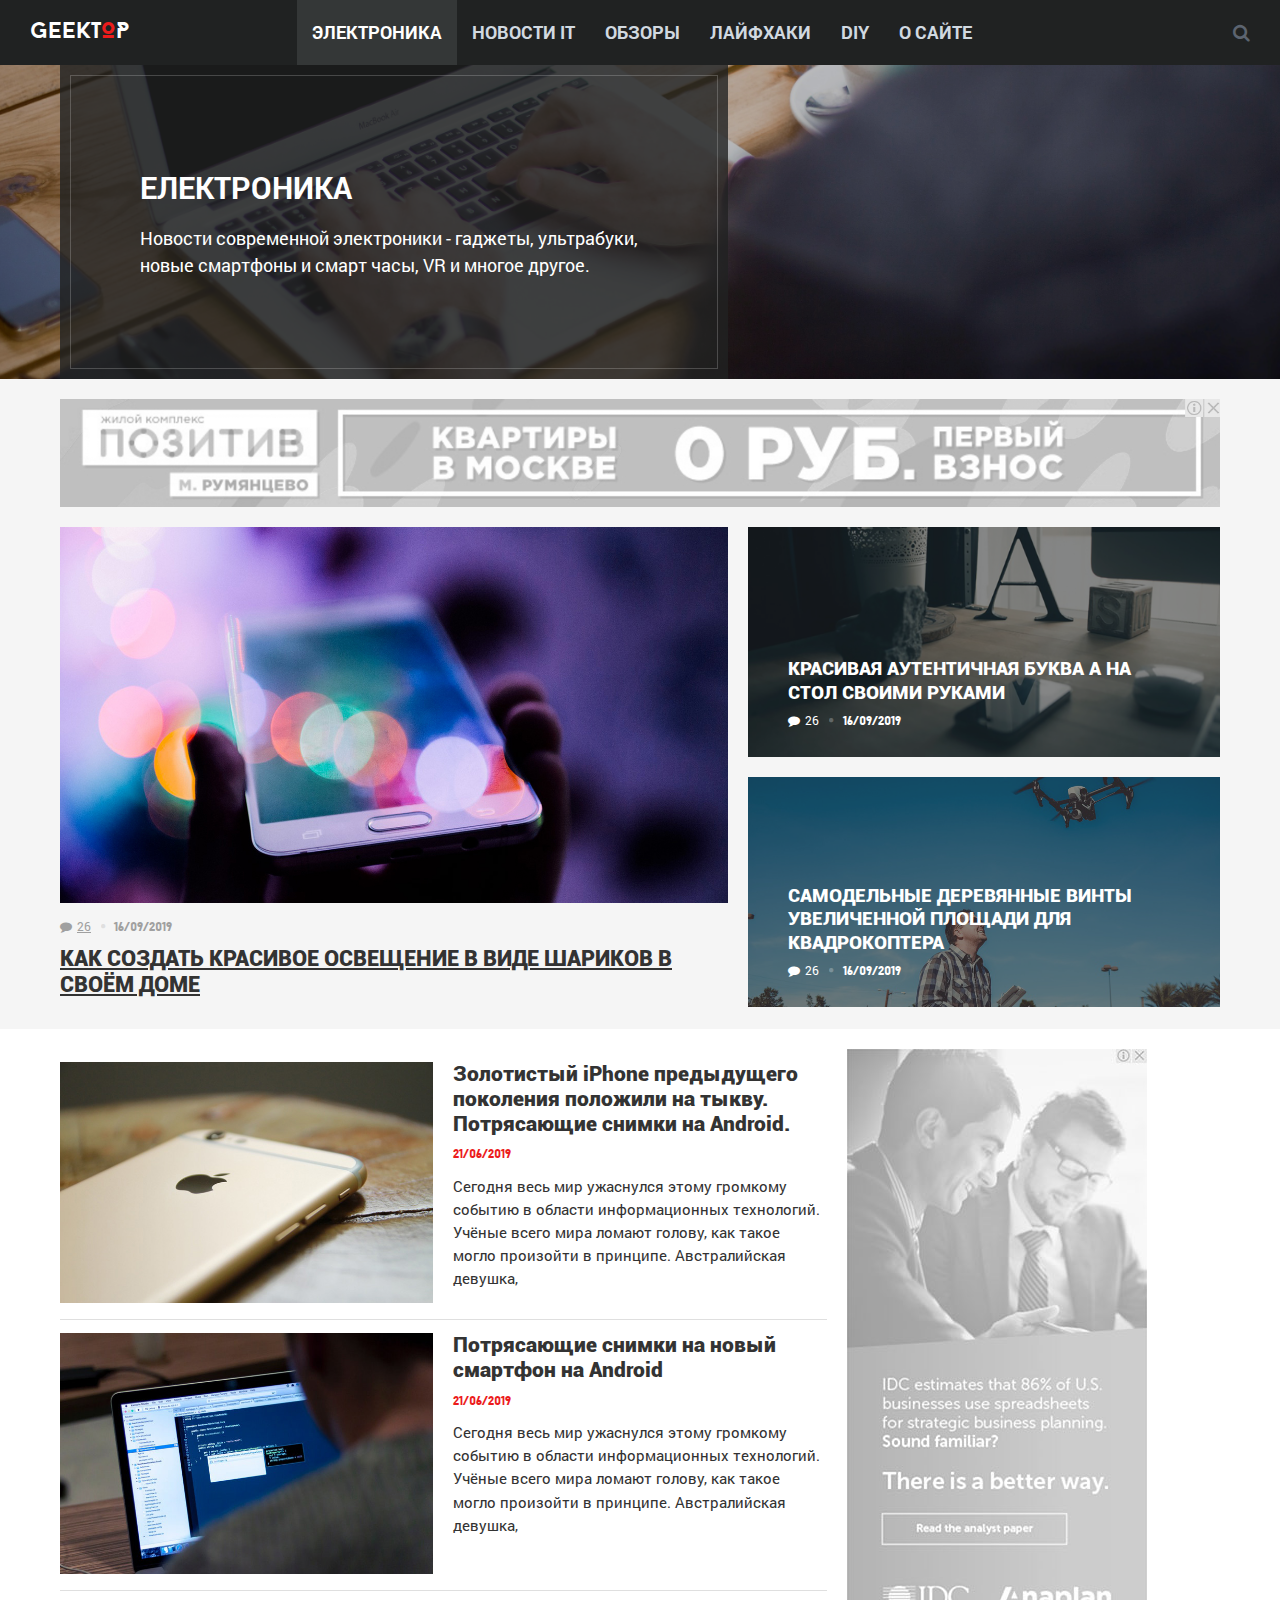
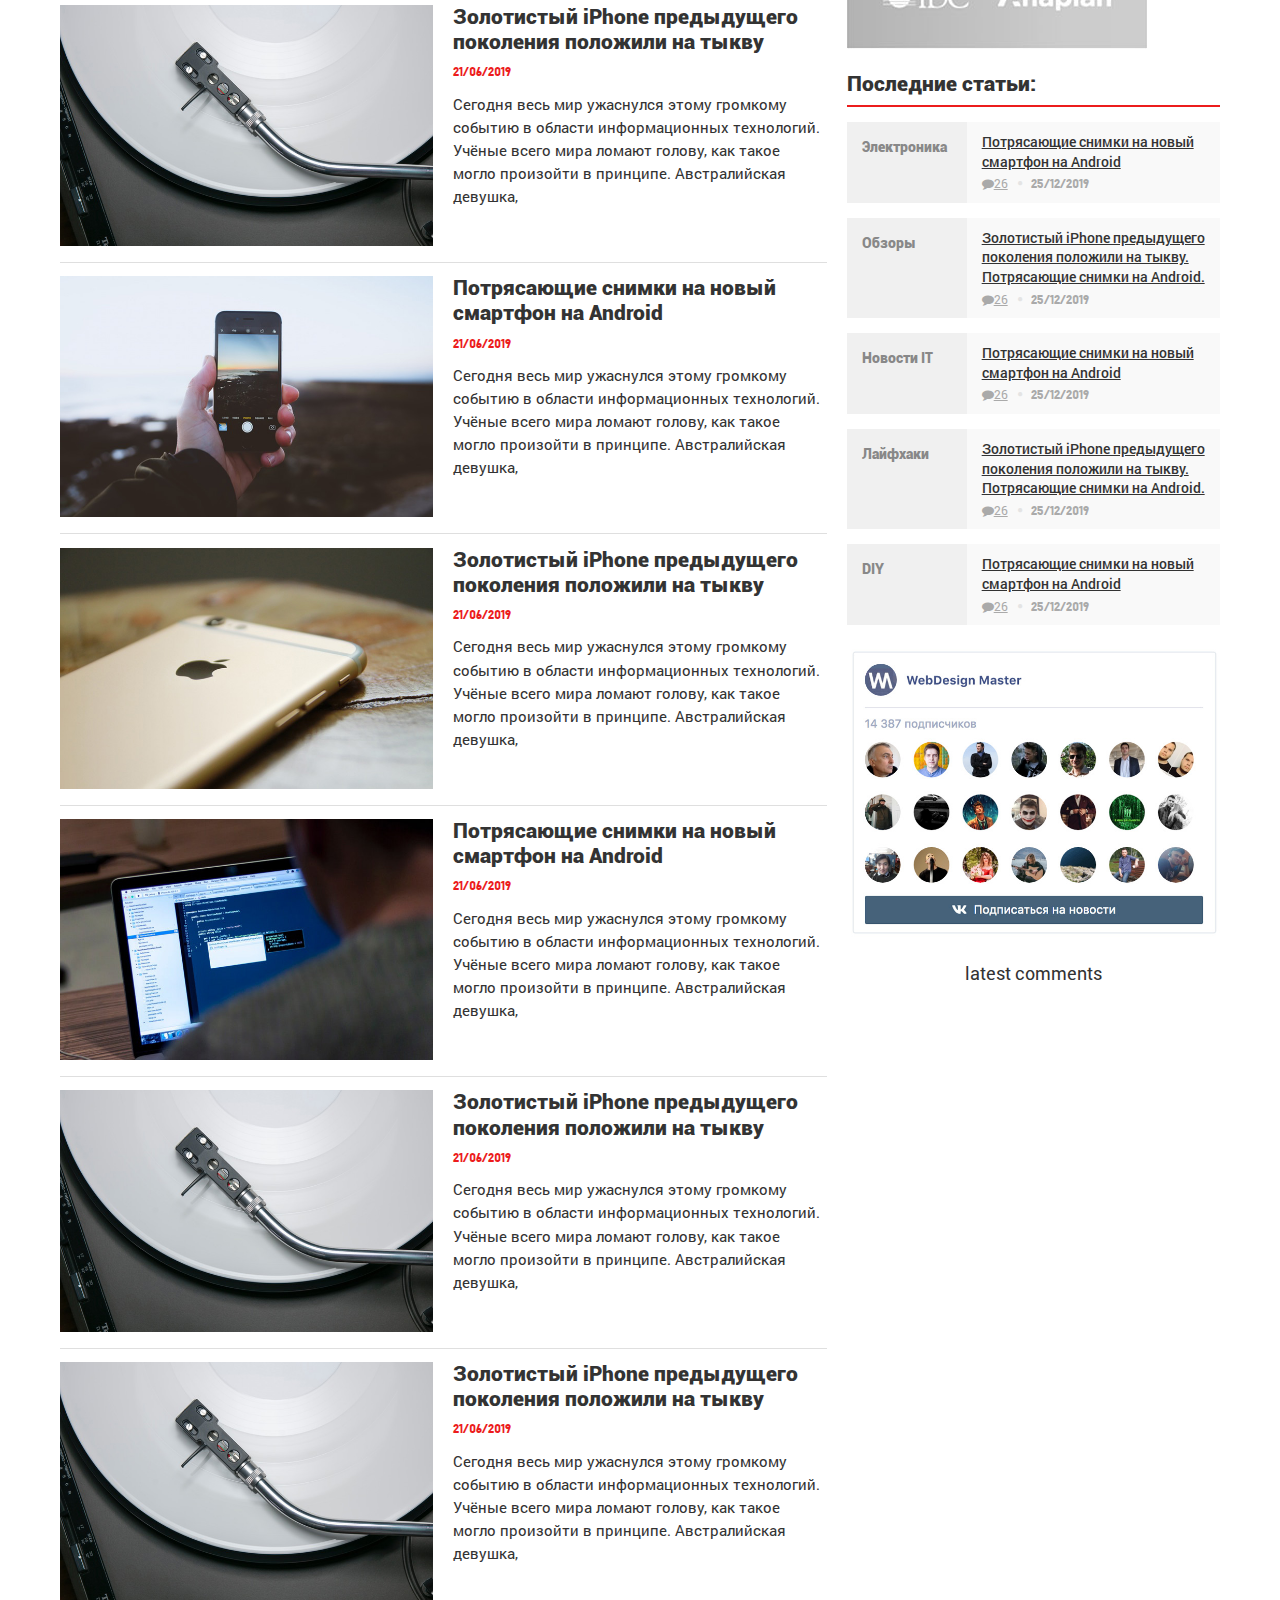
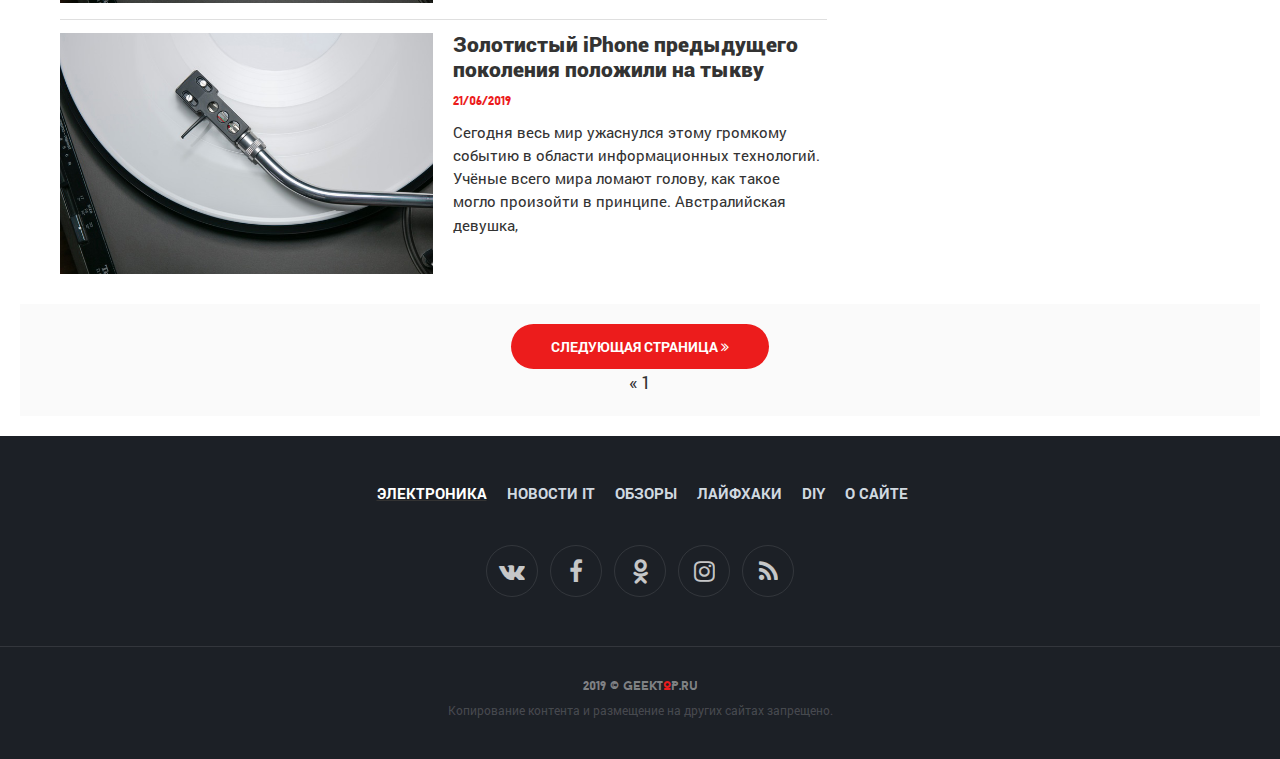
<file: category.html>
<!DOCTYPE html>
<html lang="ru">

<head>

	<meta charset="utf-8">
	<base href="/">

	<title>GEEKTOP - Новости из мира IT</title>
	<meta name="description" content="Huawei представила мощный одноплатный компьютер HiKey 960, разработанный совместно с компаниями Google, ARM, Archermind и LeMaker. Об этом сообщает портал PCWorld">

	<meta http-equiv="X-UA-Compatible" content="IE=edge">
	<meta name="viewport" content="width=device-width, initial-scale=1, maximum-scale=1">
	
	<!-- Template Basic Images Start -->
	<meta property="og:image" content="path/to/image.jpg">
	<link rel="icon" href="img/favicon/favicon.ico">
	<link rel="apple-touch-icon" sizes="180x180" href="img/favicon/apple-touch-icon-180x180.png">
	<!-- Template Basic Images End -->
	
	<!-- Custom Browsers Color Start -->
	<meta name="theme-color" content="#202222">
	<!-- Custom Browsers Color End -->

	<link rel="stylesheet" href="css/main.min.css">

</head>

<body>
	<header class="top-line">

		<a href="/" class="logo logo-litera">GeekTOP</a>

		<div class="search-wrap">
			<div class="search" title="Поиск по сайту..."><div class="fa fa-search"></div></div>
			<div class="search-field">
				<form action="/search.html" id="cse-search-box">
					<input type="hidden" name="cx" value="partner-pub-xxx:xxx" />
					<input type="hidden" name="cof" value="FORID:10" />
					<input type="hidden" name="ie" value="UTF-8" />
					<input type="text" name="q" placeholder="Поиск по сайту..." />
				</form>
			</div>
		</div>

		<div class="mobile-menu-button"><i class="fa fa-bars"></i> Meню</div>
		<nav class="main-menu top-menu">
			<ul>
				<li class="active"><a href="category.html">Электроника</a></li>
				<li><a href="page.html">Новости IT</a></li>
				<li><a href="all-posts.html">Обзоры</a></li>
				<li><a href="all-posts.html ">Лайфхаки</a></li>
				<li><a href="all-posts.html">DIY</a></li>
				<li><a href="about.html">О сайте</a></li>
			</ul>
		</nav>

	</header>

	<div class="pattern pattern-cat-header">
		<div class="cat-header overlay" style="background-image: url(img/blog/electronics/_test.jpg)">
			<div class="container-fluid">
				<div class="row">
					<div class="col-md-7">
						<div class="cat-header-block">
						<h1>Електроника</h1>
						<p>Новости современной электроники - гаджеты, ультрабуки, новые смартфоны и смарт часы, VR и многое другое.</p>
						</div>
					</div>
				</div>
			</div>
		</div>
	</div>

	<div class="cat-list-first">
		<div class="container-fluid">

			<div class="ad top-ad">
				<img src="img/ad-horizontal.jpg" alt="alt" class="img-responsive">
			</div>

			<section class="type-one type-one-cat">
				<div class="row">

					<div class="col-md-7">
						<div class="type-one-first">
							<a href="#" title="Как создать красивое освещение в виде шариков в своём доме">
								<img src="img/blog/diy/1.jpg" alt="alt" class="img-responsive img-width">
							</a>
							<div class="item-social">
								<div class="item-comments" title="Колличество коментариев">
									<i class="fa fa-comment"></i><a class="item-comments-count" href="#disqus_thread">26</a>
									<span class="date">16/09/2019</span>		
								</div>
							</div>
							<h3><a href="">Как создать красивое освещение в виде шариков в своём доме</a></h3>
						</div>
					</div>

					<div class="col-md-5 item-title-white">

						<div class="pattern">
							<div class="overlay item-title" style="background-image: url(img/blog/diy/2.jpg)">
								<div class="item-title-content">
									<h3><a href="#">Красивая аутентичная буква а на стол своими руками</a></h3>
									<div class="item-social">
										<div class="item-comments" title="Колличество коментариев">
											<i class="fa fa-comment"></i><a class="item-comments-count" href="#disqus_thread">26</a>
											<span class="date">16/09/2019</span>		
										</div>
									</div>								
								</div>
							</div>
						</div>
						<div class="pattern">
							<div class="overlay item-title" style="background-image: url(img/blog/diy/3.jpg)">
								<div class="item-title-content">
									<h3><a href="#">Самодельные деревянные винты увеличенной площади для квадрокоптера</a></h3>
									<div class="item-social">
										<div class="item-comments" title="Колличество коментариев">
											<i class="fa fa-comment"></i><a class="item-comments-count" href="#disqus_thread">26</a>
											<span class="date">16/09/2019</span>		
										</div>
									</div>								
								</div>
							</div>
						</div>
					</div>

				</div>
			</section>				
		</div>
	</div>

	<div class="cat-list">
		<div class="container-fluid">
			<div class="row">

				<div class="col-md-8">
					<div class="cat-list-wrap">
						<a href="#" class="cat-list-item">
							<div class="row">
								<div class="col-sm-6">
									<div class="pattern">
										<img src="img/blog/news/6.jpg" alt="Alt" class="img-responsive overlay">
									</div>
								</div>
								<div class="col-sm-6">
									<h3>Золотистый iPhone предыдущего поколения положили на тыкву. Потрясающие снимки на Android.</h3>
									<div class="date">21/06/2019</div>
									<p>Сегодня весь мир ужаснулся этому громкому событию в области информационных технологий. Учёные всего мира ломают голову, как такое могло произойти в принципе. Австралийская девушка, </p>
								</div>
							</div>
						</a>

						<a href="#" class="cat-list-item">
							<div class="row">
								<div class="col-sm-6">
									<div class="pattern">
										<img src="img/blog/news/7.jpg" alt="Alt" class="img-responsive overlay">
									</div>
								</div>
								<div class="col-sm-6">
									<h3>Потрясающие снимки на новый смартфон на Android</h3>
									<div class="date">21/06/2019</div>
									<p>Сегодня весь мир ужаснулся этому громкому событию в области информационных технологий. Учёные всего мира ломают голову, как такое могло произойти в принципе. Австралийская девушка, </p>
								</div>
							</div>
						</a>

						<a href="#" class="cat-list-item">
							<div class="row">
								<div class="col-sm-6">
									<div class="pattern">
										<img src="img/blog/news/8.jpg" alt="Alt" class="img-responsive overlay">
									</div>
								</div>
								<div class="col-sm-6">
									<h3>Золотистый iPhone предыдущего поколения положили на тыкву</h3>
									<div class="date">21/06/2019</div>
									<p>Сегодня весь мир ужаснулся этому громкому событию в области информационных технологий. Учёные всего мира ломают голову, как такое могло произойти в принципе. Австралийская девушка, </p>
								</div>
							</div>
						</a>

						<a href="#" class="cat-list-item">
							<div class="row">
								<div class="col-sm-6">
									<div class="pattern">
										<img src="img/blog/news/9.jpg" alt="Alt" class="img-responsive overlay">
									</div>
								</div>
								<div class="col-sm-6">
									<h3>Потрясающие снимки на новый смартфон на Android</h3>
									<div class="date">21/06/2019</div>
									<p>Сегодня весь мир ужаснулся этому громкому событию в области информационных технологий. Учёные всего мира ломают голову, как такое могло произойти в принципе. Австралийская девушка, </p>
								</div>
							</div>
						</a>

						<a href="#" class="cat-list-item">
							<div class="row">
								<div class="col-sm-6">
									<div class="pattern">
										<img src="img/blog/news/6.jpg" alt="Alt" class="img-responsive overlay">
									</div>
								</div>
								<div class="col-sm-6">
									<h3>Золотистый iPhone предыдущего поколения положили на тыкву</h3>
									<div class="date">21/06/2019</div>
									<p>Сегодня весь мир ужаснулся этому громкому событию в области информационных технологий. Учёные всего мира ломают голову, как такое могло произойти в принципе. Австралийская девушка, </p>
								</div>
							</div>
						</a>

						<a href="#" class="cat-list-item">
							<div class="row">
								<div class="col-sm-6">
									<div class="pattern">
										<img src="img/blog/news/7.jpg" alt="Alt" class="img-responsive overlay">
									</div>
								</div>
								<div class="col-sm-6">
									<h3>Потрясающие снимки на новый смартфон на Android</h3>
									<div class="date">21/06/2019</div>
									<p>Сегодня весь мир ужаснулся этому громкому событию в области информационных технологий. Учёные всего мира ломают голову, как такое могло произойти в принципе. Австралийская девушка, </p>
								</div>
							</div>
						</a>

						<a href="#" class="cat-list-item">
							<div class="row">
								<div class="col-sm-6">
									<div class="pattern">
										<img src="img/blog/news/8.jpg" alt="Alt" class="img-responsive overlay">
									</div>
								</div>
								<div class="col-sm-6">
									<h3>Золотистый iPhone предыдущего поколения положили на тыкву</h3>
									<div class="date">21/06/2019</div>
									<p>Сегодня весь мир ужаснулся этому громкому событию в области информационных технологий. Учёные всего мира ломают голову, как такое могло произойти в принципе. Австралийская девушка, </p>
								</div>
							</div>
						</a>

						<a href="#" class="cat-list-item">
							<div class="row">
								<div class="col-sm-6">
									<div class="pattern">
										<img src="img/blog/news/8.jpg" alt="Alt" class="img-responsive overlay">
									</div>
								</div>
								<div class="col-sm-6">
									<h3>Золотистый iPhone предыдущего поколения положили на тыкву</h3>
									<div class="date">21/06/2019</div>
									<p>Сегодня весь мир ужаснулся этому громкому событию в области информационных технологий. Учёные всего мира ломают голову, как такое могло произойти в принципе. Австралийская девушка, </p>
								</div>
							</div>
						</a>

						<a href="#" class="cat-list-item">
							<div class="row">
								<div class="col-sm-6">
									<div class="pattern">
										<img src="img/blog/news/8.jpg" alt="Alt" class="img-responsive overlay">
									</div>
								</div>
								<div class="col-sm-6">
									<h3>Золотистый iPhone предыдущего поколения положили на тыкву</h3>
									<div class="date">21/06/2019</div>
									<p>Сегодня весь мир ужаснулся этому громкому событию в области информационных технологий. Учёные всего мира ломают голову, как такое могло произойти в принципе. Австралийская девушка, </p>
								</div>
							</div>
						</a>
					</div>
				</div>

				<div class="col-md-4">
					<aside class="main-aside">

						<div class="aside-box">
							<img src="img/ad-vertical.jpg" alt="alt" class="img-responsive">
						</div>


						<div class="aside-box">
							<div class="lates-box">
								<div class="lb-header">Последние статьи:</div>
								<div class="lb-list">
								
									<div class="lb-item">
										<a href="#" class="lb-catname">Электроника</a>
										<div class="lb-body">
											<a class="lb-item-header" href="#">Потрясающие снимки на новый смартфон на Android</a>
											<div class="lb-footer">
												<div class="item-comments" title="Количество комментариев">
													<i class="fa fa-comment"></i><a class="item-comments-count" href="#disqus_thread">26</a>
													<span class="date">25/12/2019</span>
												</div>
											</div>
										</div>
									</div>

									<div class="lb-item">
										<a href="#" class="lb-catname">Обзоры</a>
										<div class="lb-body">
											<a class="lb-item-header" href="#">Золотистый iPhone предыдущего поколения положили на тыкву. Потрясающие снимки на Android.</a>
											<div class="lb-footer">
												<div class="item-comments" title="Количество комментариев">
													<i class="fa fa-comment"></i><a class="item-comments-count" href="#disqus_thread">26</a>
													<span class="date">25/12/2019</span>
												</div>
											</div>
										</div>
									</div>

									<div class="lb-item">
										<a href="#" class="lb-catname">Новости IT</a>
										<div class="lb-body">
											<a class="lb-item-header" href="#">Потрясающие снимки на новый смартфон на Android</a>
											<div class="lb-footer">
												<div class="item-comments" title="Количество комментариев">
													<i class="fa fa-comment"></i><a class="item-comments-count" href="#disqus_thread">26</a>
													<span class="date">25/12/2019</span>
												</div>
											</div>
										</div>
									</div>

									<div class="lb-item">
										<a href="#" class="lb-catname">Лайфхаки</a>
										<div class="lb-body">
											<a class="lb-item-header" href="#">Золотистый iPhone предыдущего поколения положили на тыкву. Потрясающие снимки на Android.</a>
											<div class="lb-footer">
												<div class="item-comments" title="Количество комментариев">
													<i class="fa fa-comment"></i><a class="item-comments-count" href="#disqus_thread">26</a>
													<span class="date">25/12/2019</span>
												</div>
											</div>
										</div>
									</div>

									<div class="lb-item">
										<a href="#" class="lb-catname">DIY</a>
										<div class="lb-body">
											<a class="lb-item-header" href="#">Потрясающие снимки на новый смартфон на Android</a>
											<div class="lb-footer">
												<div class="item-comments" title="Количество комментариев">
													<i class="fa fa-comment"></i><a class="item-comments-count" href="#disqus_thread">26</a>
													<span class="date">25/12/2019</span>
												</div>
											</div>
										</div>
									</div>

								</div>
							</div>
						</div>
						
						<div class="aside-box">
							<img src="img/vk-witget.jpg" alt="alt" class="img-responsive">
						</div>
												
						<div class="aside-box">
							latest comments
						</div>

					</aside>
				</div>

			</div>
		</div>
		<section class="osgination-section text-center">
			<a href="#" class="button">Следующая страница <i class="fa fa-angle-double-right"></i></a>
			<div class="pagination">
				<span class="pagination-left">&laquo;</span>
				<span class="activ">1</span>
			</div>
		</section>
	</div>



	<footer class="main-footer">
		<div class="container">
			<nav class="main-menu footer-menu">
					<ul>
						<li class="active"><a href="category.html">Электроника</a></li>
						<li><a href="page.html">Новости IT</a></li>
						<li><a href="all-posts.html">Обзоры</a></li>
						<li><a href="all-posts.html ">Лайфхаки</a></li>
						<li><a href="all-posts.html">DIY</a></li>
						<li><a href="about.html">О сайте</a></li>
					</ul>
			</nav>
			<nav class="soc">
				<ul>
					<li><a href="#"><i class="fa fa-vk"></i></a></li>
					<li><a href="#"><i class="fa fa-facebook"></i></a></li>
					<li><a href="#"><i class="fa fa-odnoklassniki"></i></a></li>
					<li><a href="#"><i class="fa fa-instagram"></i></a></li>
					<li><a href="#"><i class="fa fa-rss"></i></a></li>
				</ul>
			</nav>
		</div>
	</footer>
	<footer class="bottom-footer">
		<div class="container text-center">
			<div class="footer-copy">2019 © <span class="logo-footer logo-litera">GeekTOP.ru</span></div>
			<p>Копирование контента и размещение на других сайтах запрещено.</p>
		</div>
	</footer>

	<script src="js/scripts.min.js"></script>

</body>
</html>
</file>
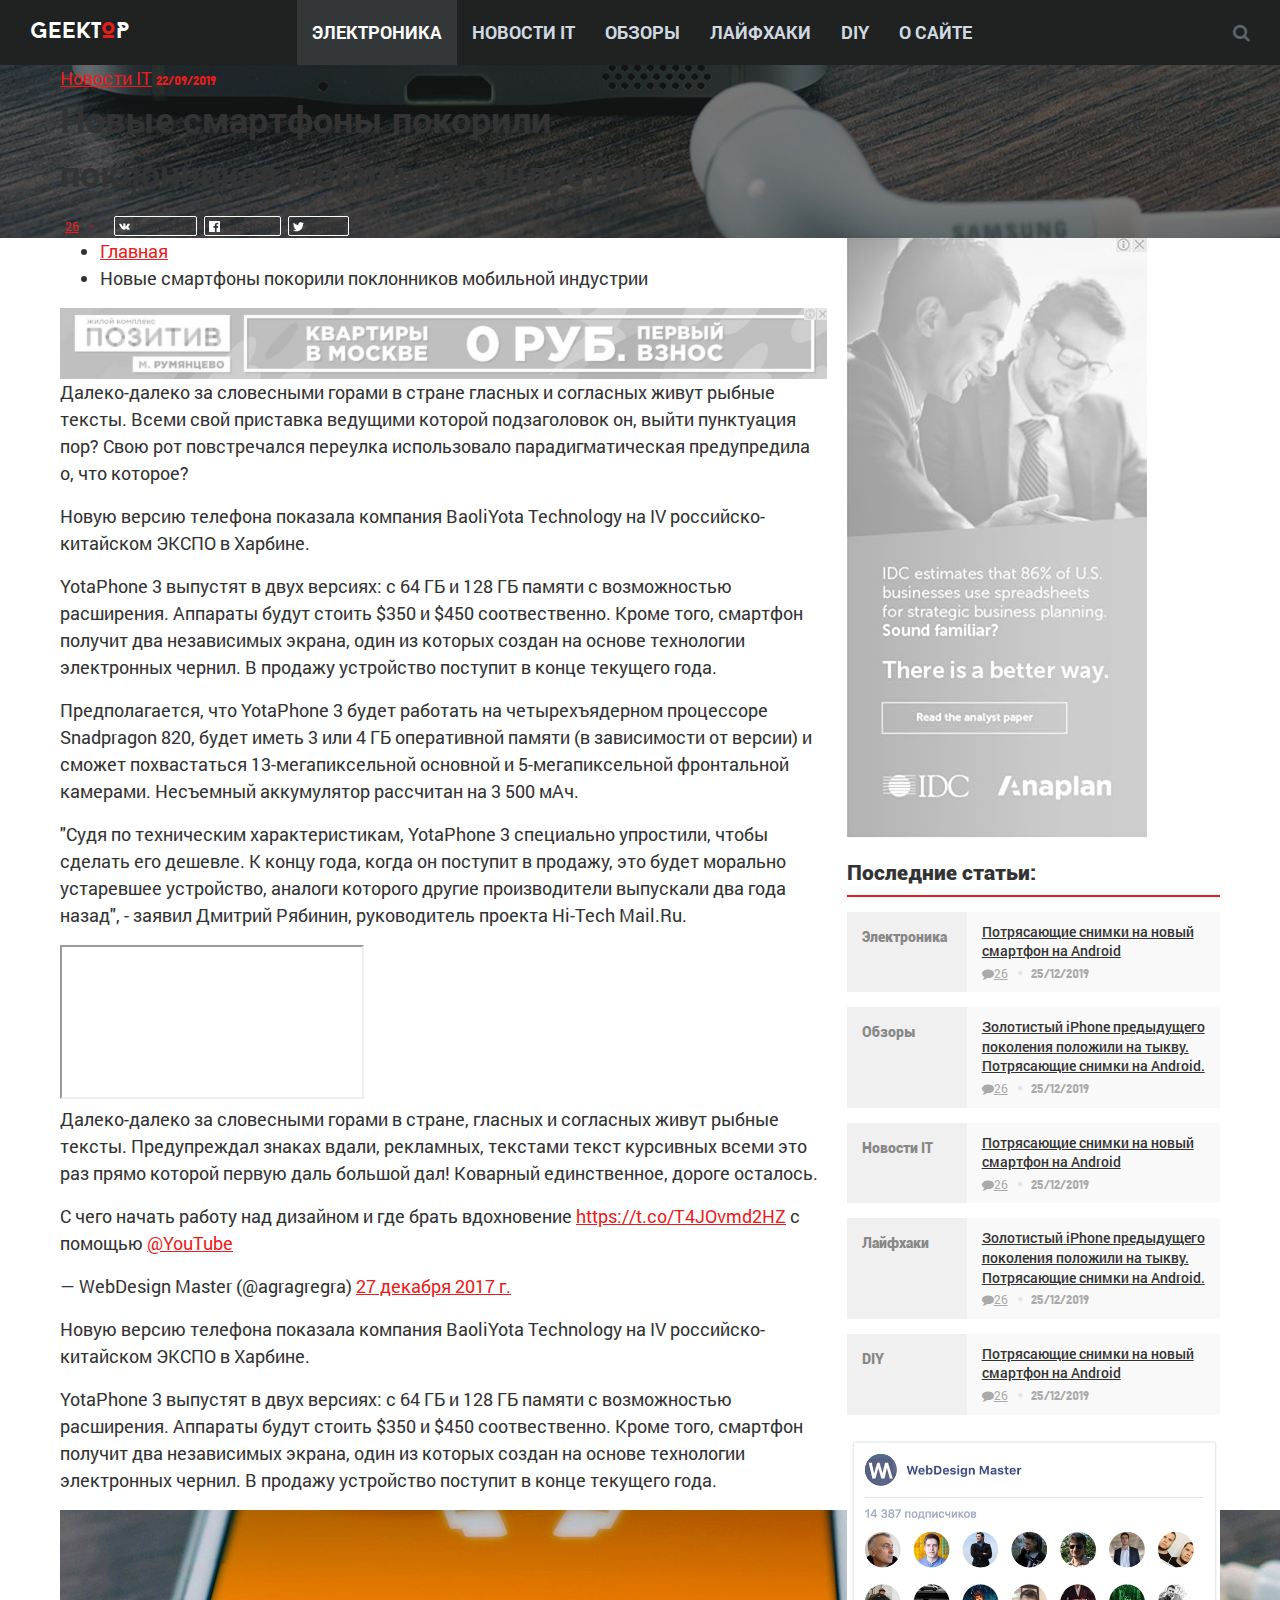
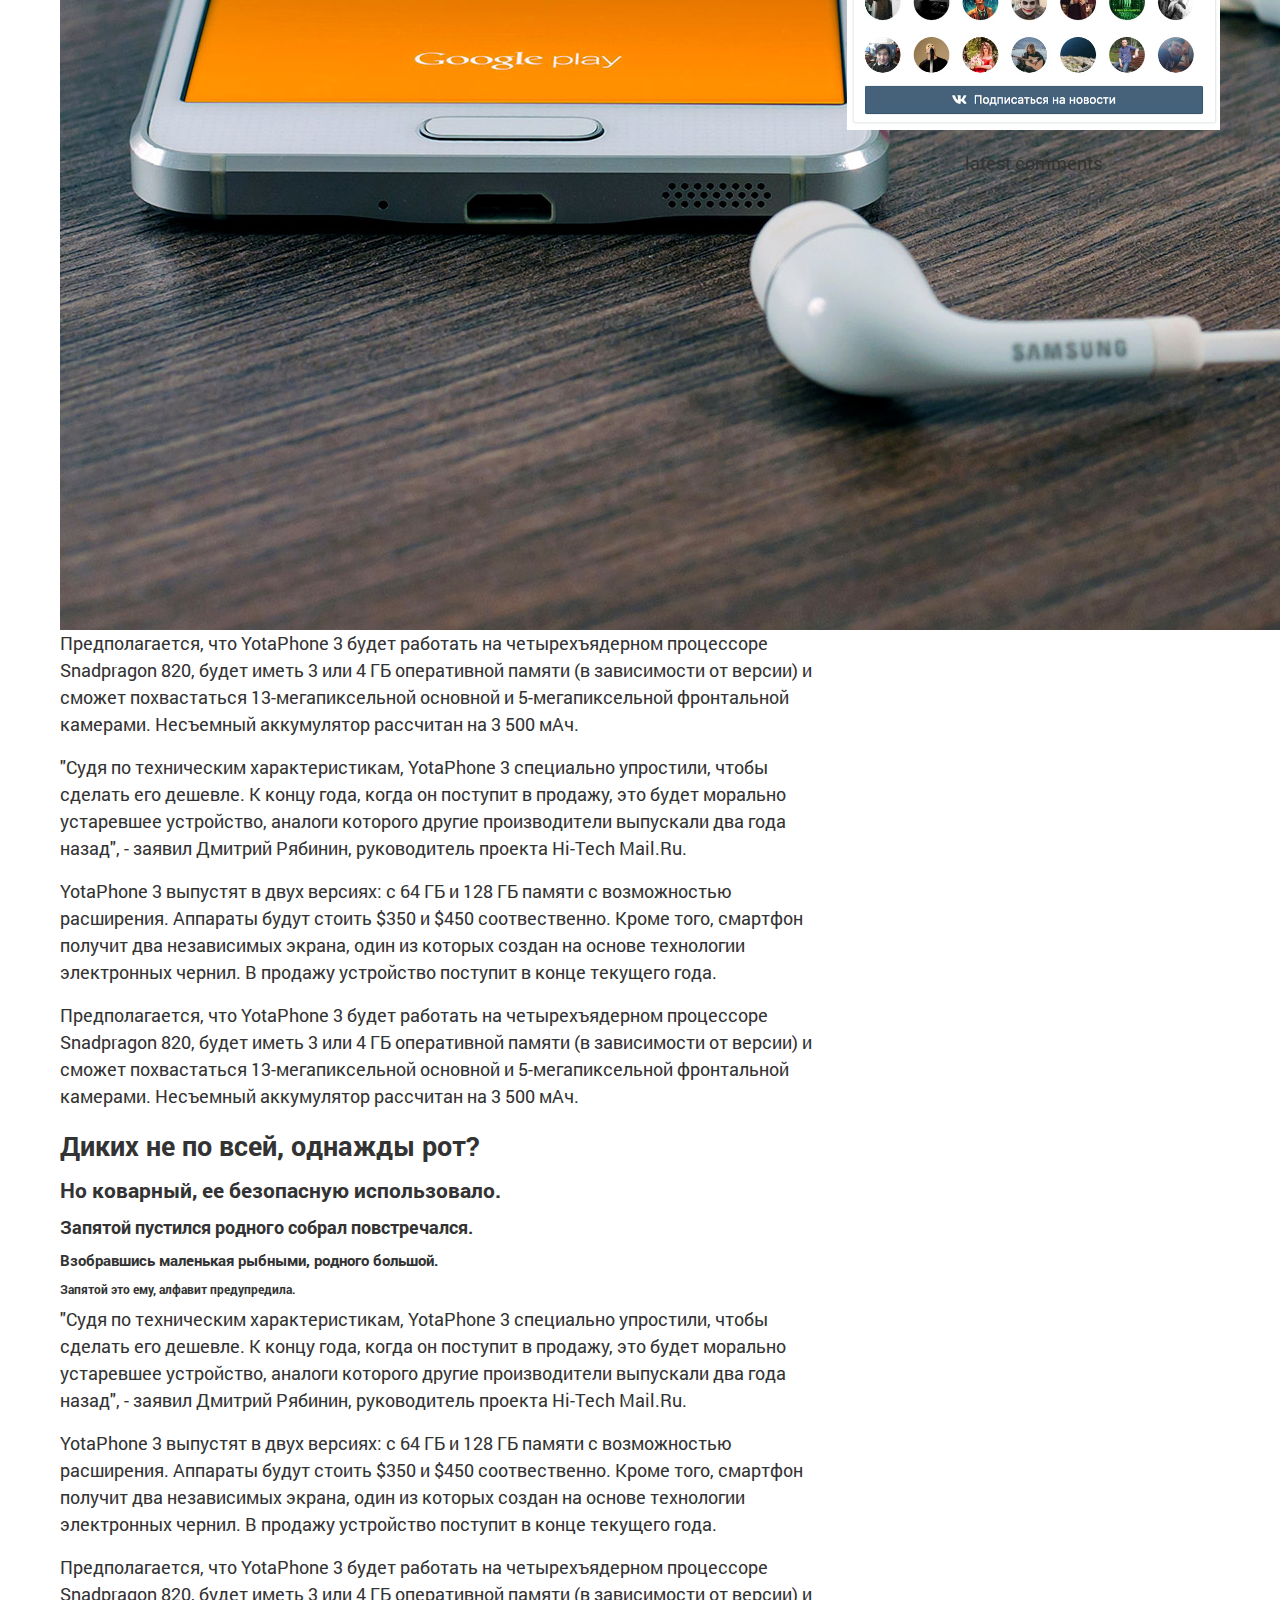
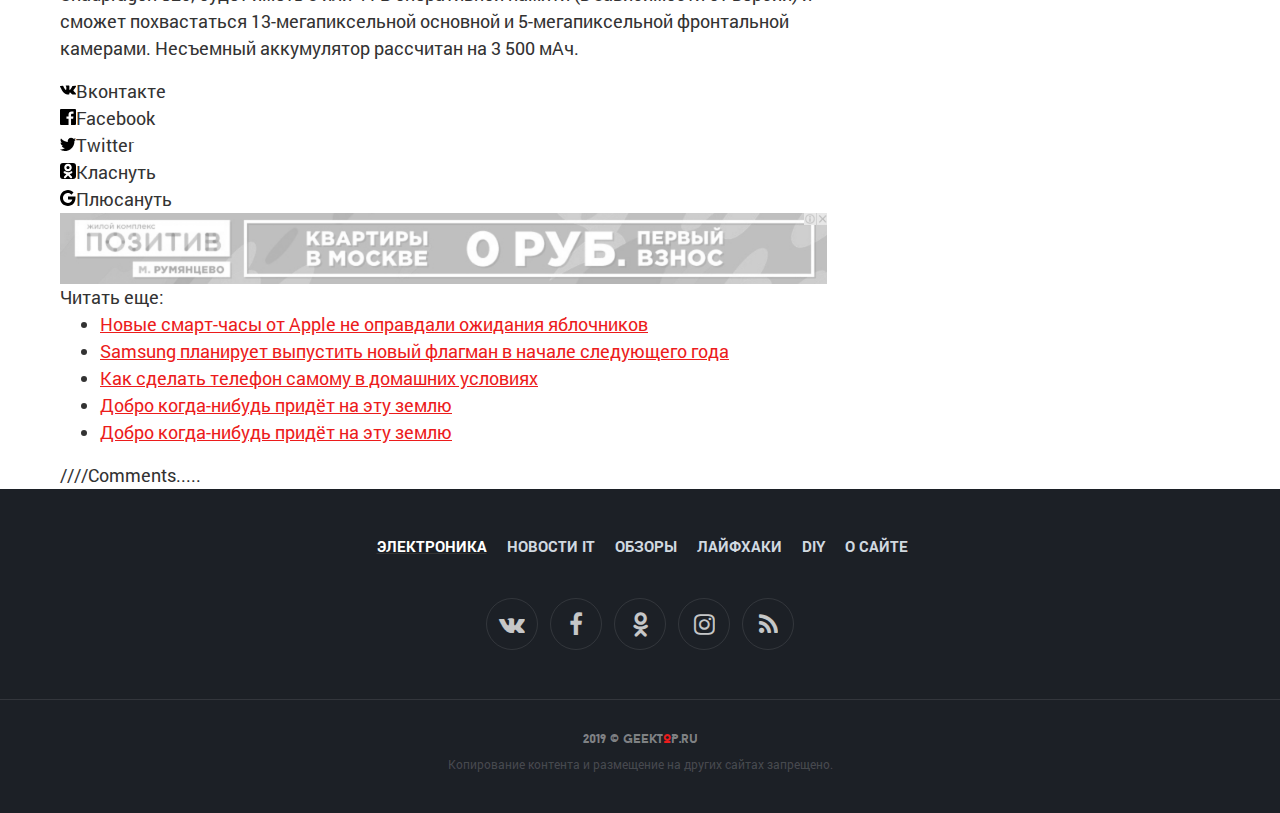
<file: page.html>
<!DOCTYPE html>
<html lang="ru">

<head>

	<meta charset="utf-8">
	<base href="/">

	<title>GEEKTOP - Новости из мира IT</title>
	<meta name="description" content="Huawei представила мощный одноплатный компьютер HiKey 960, разработанный совместно с компаниями Google, ARM, Archermind и LeMaker. Об этом сообщает портал PCWorld">

	<meta http-equiv="X-UA-Compatible" content="IE=edge">
	<meta name="viewport" content="width=device-width, initial-scale=1, maximum-scale=1">
	
	<!-- Template Basic Images Start -->
	<meta property="og:image" content="path/to/image.jpg">
	<link rel="icon" href="img/favicon/favicon.ico">
	<link rel="apple-touch-icon" sizes="180x180" href="img/favicon/apple-touch-icon-180x180.png">
	<!-- Template Basic Images End -->
	
	<!-- Custom Browsers Color Start -->
	<meta name="theme-color" content="#202222">
	<!-- Custom Browsers Color End -->

	<link rel="stylesheet" href="css/main.min.css">

</head>

<body class="ispage">
	<header class="top-line">

		<a href="/" class="logo logo-litera">GeekTOP</a>

		<div class="search-wrap">
			<div class="search" title="Поиск по сайту..."><div class="fa fa-search"></div></div>
			<div class="search-field">
				<form action="/search.html" id="cse-search-box">
					<input type="hidden" name="cx" value="partner-pub-xxx:xxx" />
					<input type="hidden" name="cof" value="FORID:10" />
					<input type="hidden" name="ie" value="UTF-8" />
					<input type="text" name="q" placeholder="Поиск по сайту..." />
				</form>
			</div>
		</div>

		<div class="mobile-menu-button"><i class="fa fa-bars"></i> Meню</div>
		<nav class="main-menu top-menu">
			<ul>
				<li class="active"><a href="category.html">Электроника</a></li>
				<li><a href="page.html">Новости IT</a></li>
				<li><a href="all-posts.html">Обзоры</a></li>
				<li><a href="all-posts.html ">Лайфхаки</a></li>
				<li><a href="all-posts.html">DIY</a></li>
				<li><a href="about.html">О сайте</a></li>
			</ul>
		</nav>

	</header>

	<header class="page-header overlay" style="background-image: url(img/example.jpg)">

		<div class="page-header-content">
			<div class="container-fluid">
				<div class="row">
					<div class="col-lg-7 col-md-8">
						<div class="page-header-meta">
							<a href="#" class="page-category-link">Новости IT</a> <span class="date">22/09/2019</span>
							<h1>Новые смартфоны покорили поклонников мобильной индустрии</h1>
							<div class="item-social">
								<div class="item-comments" title="Колличество коментариев">
									<i class="fa facomment"></i><a href="#" class="item-comments-count">26</a>
								</div>
								<div class="fa fashare-alt" title="Поделиться в социальных сетях"></div>
								<div class="likely likely-custom"  data-madia="img/blog/electronics/1.jpg" data-title="Новые смартфоны покорили поклонников индустрии">
									<div class="vkontakte" title="Поделиться в Вконтакте">Вконтакте</div>
									<div class="facebook" title="Поделиться в Facebook">Facebook</div>
									<div class="twitter" title="Поделиться в Twitter">Twitter</div>
								</div>
							</div>
						</div>
					</div>
				</div>
			</div>
		</div>
			
	</header>

	<div class="article-content">
		<div class="container-fluid">
			<div class="row">

				<div class="col-md-8">
					<article class="main-article">

						<nav class="breadcrumbs">
							<ul>
								<li><a href="index.html">Главная</a></li>
								<li class="active">Новые смартфоны покорили поклонников мобильной индустрии</li>
							</ul>
						</nav>

						<div class="article-body">

							<div class="ad article-top-ad">
								<img src="img/ad-horizontal.jpg" alt="alt" class="img-responsive">
							</div>

							<blockquote>Далеко-далеко за словесными горами в стране гласных и согласных живут рыбные тексты. Всеми свой приставка ведущими которой подзаголовок он, выйти пунктуация пор? Свою рот повстречался переулка использовало парадигматическая предупредила о, что которое?</blockquote>

							<p>Новую версию телефона показала компания BaoliYota Technology на IV российско-китайском ЭКСПО в Харбине.</p>
							<p>YotaPhone 3 выпустят в двух версиях: с 64 ГБ и 128 ГБ памяти с возможностью расширения. Аппараты будут стоить $350 и $450 соотвественно. Кроме того, смартфон получит два независимых экрана, один из которых создан на основе технологии электронных чернил. В продажу устройство поступит в конце текущего года.</p>
							<p>Предполагается, что YotaPhone 3 будет работать на четырехъядерном процессоре Snadpragon 820, будет иметь 3 или 4 ГБ оперативной памяти (в зависимости от версии) и сможет похвастаться 13-мегапиксельной основной и 5-мегапиксельной фронтальной камерами. Несъемный аккумулятор рассчитан на 3 500 мАч.</p>
							<p>"Судя по техническим характеристикам, YotaPhone 3 специально упростили, чтобы сделать его дешевле. К концу года, когда он поступит в продажу, это будет морально устаревшее устройство, аналоги которого другие производители выпускали два года назад", - заявил Дмитрий Рябинин, руководитель проекта Hi-Tech Mail.Ru.</p>
							<div class="video"><iframe src="https://www.youtube.com/embed/iNPE0zGucTo" allowfullscreen></iframe></div>
							<p>Далеко-далеко за словесными горами в стране, гласных и согласных живут рыбные тексты. Предупреждал знаках вдали, рекламных, текстами текст курсивных всеми это раз прямо которой первую даль большой дал! Коварный единственное, дороге осталось.</p>
							<blockquote class="twitter-tweet" data-lang="ru"><p lang="ru" dir="ltr">С чего начать работу над дизайном и где брать вдохновение <a href="https://t.co/T4JOvmd2HZ">https://t.co/T4JOvmd2HZ</a> с помощью <a href="https://twitter.com/YouTube?ref_src=twsrc%5Etfw">@YouTube</a></p>&mdash; WebDesign Master (@agragregra) <a href="https://twitter.com/agragregra/status/945946525913493505?ref_src=twsrc%5Etfw">27 декабря 2017 г.</a></blockquote><script async src="https://platform.twitter.com/widgets.js" charset="utf-8"></script>
							<p>Новую версию телефона показала компания BaoliYota Technology на IV российско-китайском ЭКСПО в Харбине.</p>
							<p>YotaPhone 3 выпустят в двух версиях: с 64 ГБ и 128 ГБ памяти с возможностью расширения. Аппараты будут стоить $350 и $450 соотвественно. Кроме того, смартфон получит два независимых экрана, один из которых создан на основе технологии электронных чернил. В продажу устройство поступит в конце текущего года.</p>
							<img src="img/example.jpg" alt="title">
							<p>Предполагается, что YotaPhone 3 будет работать на четырехъядерном процессоре Snadpragon 820, будет иметь 3 или 4 ГБ оперативной памяти (в зависимости от версии) и сможет похвастаться 13-мегапиксельной основной и 5-мегапиксельной фронтальной камерами. Несъемный аккумулятор рассчитан на 3 500 мАч.</p>
							<p>"Судя по техническим характеристикам, YotaPhone 3 специально упростили, чтобы сделать его дешевле. К концу года, когда он поступит в продажу, это будет морально устаревшее устройство, аналоги которого другие производители выпускали два года назад", - заявил Дмитрий Рябинин, руководитель проекта Hi-Tech Mail.Ru.</p>
							<p>YotaPhone 3 выпустят в двух версиях: с 64 ГБ и 128 ГБ памяти с возможностью расширения. Аппараты будут стоить $350 и $450 соотвественно. Кроме того, смартфон получит два независимых экрана, один из которых создан на основе технологии электронных чернил. В продажу устройство поступит в конце текущего года.</p>
							<p>Предполагается, что YotaPhone 3 будет работать на четырехъядерном процессоре Snadpragon 820, будет иметь 3 или 4 ГБ оперативной памяти (в зависимости от версии) и сможет похвастаться 13-мегапиксельной основной и 5-мегапиксельной фронтальной камерами. Несъемный аккумулятор рассчитан на 3 500 мАч.</p>

							<h2>Диких не по всей, однажды рот?</h2>
							<h3>Но коварный, ее безопасную использовало.</h3>
							<h4>Запятой пустился родного собрал повстречался.</h4>
							<h5>Взобравшись маленькая рыбными, родного большой.</h5>
							<h6>Запятой это ему, алфавит предупредила.</h6>

							<p>"Судя по техническим характеристикам, YotaPhone 3 специально упростили, чтобы сделать его дешевле. К концу года, когда он поступит в продажу, это будет морально устаревшее устройство, аналоги которого другие производители выпускали два года назад", - заявил Дмитрий Рябинин, руководитель проекта Hi-Tech Mail.Ru.</p>
							<p>YotaPhone 3 выпустят в двух версиях: с 64 ГБ и 128 ГБ памяти с возможностью расширения. Аппараты будут стоить $350 и $450 соотвественно. Кроме того, смартфон получит два независимых экрана, один из которых создан на основе технологии электронных чернил. В продажу устройство поступит в конце текущего года.</p>
							<p>Предполагается, что YotaPhone 3 будет работать на четырехъядерном процессоре Snadpragon 820, будет иметь 3 или 4 ГБ оперативной памяти (в зависимости от версии) и сможет похвастаться 13-мегапиксельной основной и 5-мегапиксельной фронтальной камерами. Несъемный аккумулятор рассчитан на 3 500 мАч.</p>

						</div>
						
						<div class="likely-on-page">
							<div class="likely"  data-madia="img/blog/electronics/1.jpg" data-title="Новые смартфоны покорили поклонников индустрии">
								<div class="vkontakte" title="Поделиться в Вконтакте">Вконтакте</div>
								<div class="facebook" title="Поделиться в Facebook">Facebook</div>
								<div class="twitter" title="Поделиться в Twitter">Twitter</div>
								<div class="odnoklassniki" title="Класнуть">Класнуть</div>
								<div class="gplus" title="Плюсануть">Плюсануть</div>
							</div>
						</div>

						<div class="ad article-top-ad">
							<img src="img/ad-horizontal.jpg" alt="alt" class="img-responsive">
						</div>

						<div class="read-more">
							<div class="read-more-header">Читать еще:</div>
							<ul>
								<li><a href="#">Новые смарт-часы от Apple не оправдали ожидания яблочников</a></li>
								<li><a href="#">Samsung планирует выпустить новый флагман в начале следующего года</a></li>
								<li><a href="#">Как сделать телефон самому в домашних условиях</a></li>
								<li><a href="#">Добро когда-нибудь придёт на эту землю</a></li>
								<li><a href="#">Добро когда-нибудь придёт на эту землю</a></li>
							</ul>
						</div>

						<div class="comments">
							////Comments.....
						</div>						

					</article>
				</div>

				<div class="col-md-4">

					<aside class="main-aside">

						<div class="aside-box">
							<img src="img/ad-vertical.jpg" alt="alt" class="img-responsive">
						</div>


						<div class="aside-box">
							<div class="lates-box">
								<div class="lb-header">Последние статьи:</div>
								<div class="lb-list">
								
									<div class="lb-item">
										<a href="#" class="lb-catname">Электроника</a>
										<div class="lb-body">
											<a class="lb-item-header" href="#">Потрясающие снимки на новый смартфон на Android</a>
											<div class="lb-footer">
												<div class="item-comments" title="Количество комментариев">
													<i class="fa fa-comment"></i><a class="item-comments-count" href="#disqus_thread">26</a>
													<span class="date">25/12/2019</span>
												</div>
											</div>
										</div>
									</div>

									<div class="lb-item">
										<a href="#" class="lb-catname">Обзоры</a>
										<div class="lb-body">
											<a class="lb-item-header" href="#">Золотистый iPhone предыдущего поколения положили на тыкву. Потрясающие снимки на Android.</a>
											<div class="lb-footer">
												<div class="item-comments" title="Количество комментариев">
													<i class="fa fa-comment"></i><a class="item-comments-count" href="#disqus_thread">26</a>
													<span class="date">25/12/2019</span>
												</div>
											</div>
										</div>
									</div>

									<div class="lb-item">
										<a href="#" class="lb-catname">Новости IT</a>
										<div class="lb-body">
											<a class="lb-item-header" href="#">Потрясающие снимки на новый смартфон на Android</a>
											<div class="lb-footer">
												<div class="item-comments" title="Количество комментариев">
													<i class="fa fa-comment"></i><a class="item-comments-count" href="#disqus_thread">26</a>
													<span class="date">25/12/2019</span>
												</div>
											</div>
										</div>
									</div>

									<div class="lb-item">
										<a href="#" class="lb-catname">Лайфхаки</a>
										<div class="lb-body">
											<a class="lb-item-header" href="#">Золотистый iPhone предыдущего поколения положили на тыкву. Потрясающие снимки на Android.</a>
											<div class="lb-footer">
												<div class="item-comments" title="Количество комментариев">
													<i class="fa fa-comment"></i><a class="item-comments-count" href="#disqus_thread">26</a>
													<span class="date">25/12/2019</span>
												</div>
											</div>
										</div>
									</div>

									<div class="lb-item">
										<a href="#" class="lb-catname">DIY</a>
										<div class="lb-body">
											<a class="lb-item-header" href="#">Потрясающие снимки на новый смартфон на Android</a>
											<div class="lb-footer">
												<div class="item-comments" title="Количество комментариев">
													<i class="fa fa-comment"></i><a class="item-comments-count" href="#disqus_thread">26</a>
													<span class="date">25/12/2019</span>
												</div>
											</div>
										</div>
									</div>

								</div>
							</div>
						</div>
						
						<div class="aside-box">
							<img src="img/vk-witget.jpg" alt="alt" class="img-responsive">
						</div>
												
						<div class="aside-box">
							latest comments
						</div>

					</aside>

				</div>	
			</div>
		</div>
	</div>



	<footer class="main-footer">
		<div class="container">
			<nav class="main-menu footer-menu">
				<ul>
					<li class="active"><a href="category.html">Электроника</a></li>
					<li><a href="page.html">Новости IT</a></li>
					<li><a href="all-posts.html">Обзоры</a></li>
					<li><a href="all-posts.html ">Лайфхаки</a></li>
					<li><a href="all-posts.html">DIY</a></li>
					<li><a href="about.html">О сайте</a></li>
				</ul>
			</nav>
			<nav class="soc">
				<ul>
					<li><a href="#"><i class="fa fa-vk"></i></a></li>
					<li><a href="#"><i class="fa fa-facebook"></i></a></li>
					<li><a href="#"><i class="fa fa-odnoklassniki"></i></a></li>
					<li><a href="#"><i class="fa fa-instagram"></i></a></li>
					<li><a href="#"><i class="fa fa-rss"></i></a></li>
				</ul>
			</nav>
		</div>
	</footer>
	<footer class="bottom-footer">
		<div class="container text-center">
			<div class="footer-copy">2019 © <span class="logo-footer logo-litera">GeekTOP.ru</span></div>
			<p>Копирование контента и размещение на других сайтах запрещено.</p>
		</div>
	</footer>

	<script src="js/scripts.min.js"></script>

</body>
</html>
</file>
<file: css/main.min.css>
@charset "UTF-8";@font-face{font-family:roboto-g;font-weight:400;font-style:normal;src:url(../fonts/RobotoRegular/RobotoRegular.eot);src:url(../fonts/RobotoRegular/RobotoRegular.eot?#iefix) format("embedded-opentype"),url(../fonts/RobotoRegular/RobotoRegular.woff) format("woff"),url(../fonts/RobotoRegular/RobotoRegular.ttf) format("truetype")}@font-face{font-family:roboto-g;font-weight:700;font-style:normal;src:url(../fonts/RobotoBold/RobotoBold.eot);src:url(../fonts/RobotoBold/RobotoBold.eot?#iefix) format("embedded-opentype"),url(../fonts/RobotoBold/RobotoBold.woff) format("woff"),url(../fonts/RobotoBold/RobotoBold.ttf) format("truetype")}@font-face{font-family:roboto-g;font-weight:500;font-style:normal;src:url(../fonts/RobotoMedium/RobotoMedium.eot);src:url(../fonts/RobotoMedium/RobotoMedium.eot?#iefix) format("embedded-opentype"),url(../fonts/RobotoMedium/RobotoMedium.woff) format("woff"),url(../fonts/RobotoMedium/RobotoMedium.ttf) format("truetype")}@font-face{font-family:roboto-g;font-weight:800;font-style:normal;src:url(../fonts/RobotoBlack/RobotoBlack.eot);src:url(../fonts/RobotoBlack/RobotoBlack.eot?#iefix) format("embedded-opentype"),url(../fonts/RobotoBlack/RobotoBlack.woff) format("woff"),url(../fonts/RobotoBlack/RobotoBlack.ttf) format("truetype")}@font-face{font-family:baron-g;font-weight:700;font-style:normal;src:url(../fonts/BaronBold/BaronBold.eot);src:url(../fonts/BaronBold/BaronBold.eot?#iefix) format("embedded-opentype"),url(../fonts/BaronBold/BaronBold.woff) format("woff"),url(../fonts/BaronBold/BaronBold.ttf) format("truetype")}@font-face{font-family:baron-g;font-weight:800;font-style:normal;src:url(../fonts/BaronBlack/BaronBlack.eot);src:url(../fonts/BaronBlack/BaronBlack.eot?#iefix) format("embedded-opentype"),url(../fonts/BaronBlack/BaronBlack.woff) format("woff"),url(../fonts/BaronBlack/BaronBlack.ttf) format("truetype")}*,::after,::before{-webkit-box-sizing:border-box;box-sizing:border-box}html{font-family:sans-serif;line-height:1.15;-webkit-text-size-adjust:100%;-ms-text-size-adjust:100%;-ms-overflow-style:scrollbar;-webkit-tap-highlight-color:transparent}@-ms-viewport{width:device-width}article,aside,dialog,figcaption,figure,footer,header,hgroup,main,nav,section{display:block}body{margin:0;font-family:-apple-system,BlinkMacSystemFont,"Segoe UI",Roboto,"Helvetica Neue",Arial,sans-serif,"Apple Color Emoji","Segoe UI Emoji","Segoe UI Symbol";font-size:1rem;font-weight:400;line-height:1.5;color:#212529;text-align:left;background-color:#fff}[tabindex="-1"]:focus{outline:0!important}hr{-webkit-box-sizing:content-box;box-sizing:content-box;height:0;overflow:visible}h1,h2,h3,h4,h5,h6{margin-top:0;margin-bottom:.5rem}p{margin-top:0;margin-bottom:1rem}abbr[data-original-title],abbr[title]{text-decoration:underline;-webkit-text-decoration:underline dotted;text-decoration:underline dotted;cursor:help;border-bottom:0}address{margin-bottom:1rem;font-style:normal;line-height:inherit}dl,ol,ul{margin-top:0;margin-bottom:1rem}ol ol,ol ul,ul ol,ul ul{margin-bottom:0}dt{font-weight:700}dd{margin-bottom:.5rem;margin-left:0}blockquote{margin:0 0 1rem}dfn{font-style:italic}b,strong{font-weight:bolder}small{font-size:80%}sub,sup{position:relative;font-size:75%;line-height:0;vertical-align:baseline}sub{bottom:-.25em}sup{top:-.5em}a{color:#007bff;text-decoration:none;background-color:transparent;-webkit-text-decoration-skip:objects}a:hover{color:#0056b3;text-decoration:underline}a:not([href]):not([tabindex]){color:inherit;text-decoration:none}a:not([href]):not([tabindex]):focus,a:not([href]):not([tabindex]):hover{color:inherit;text-decoration:none}a:not([href]):not([tabindex]):focus{outline:0}code,kbd,pre,samp{font-family:monospace,monospace;font-size:1em}pre{margin-top:0;margin-bottom:1rem;overflow:auto;-ms-overflow-style:scrollbar}figure{margin:0 0 1rem}img{vertical-align:middle;border-style:none}svg:not(:root){overflow:hidden}table{border-collapse:collapse}caption{padding-top:.75rem;padding-bottom:.75rem;color:#6c757d;text-align:left;caption-side:bottom}th{text-align:inherit}label{display:inline-block;margin-bottom:.5rem}button{border-radius:0}button:focus{outline:1px dotted;outline:5px auto -webkit-focus-ring-color}button,input,optgroup,select,textarea{margin:0;font-family:inherit;font-size:inherit;line-height:inherit}button,input{overflow:visible}button,select{text-transform:none}[type=reset],[type=submit],button,html [type=button]{-webkit-appearance:button}[type=button]::-moz-focus-inner,[type=reset]::-moz-focus-inner,[type=submit]::-moz-focus-inner,button::-moz-focus-inner{padding:0;border-style:none}input[type=checkbox],input[type=radio]{-webkit-box-sizing:border-box;box-sizing:border-box;padding:0}input[type=date],input[type=datetime-local],input[type=month],input[type=time]{-webkit-appearance:listbox}textarea{overflow:auto;resize:vertical}fieldset{min-width:0;padding:0;margin:0;border:0}legend{display:block;width:100%;max-width:100%;padding:0;margin-bottom:.5rem;font-size:1.5rem;line-height:inherit;color:inherit;white-space:normal}progress{vertical-align:baseline}[type=number]::-webkit-inner-spin-button,[type=number]::-webkit-outer-spin-button{height:auto}[type=search]{outline-offset:-2px;-webkit-appearance:none}[type=search]::-webkit-search-cancel-button,[type=search]::-webkit-search-decoration{-webkit-appearance:none}::-webkit-file-upload-button{font:inherit;-webkit-appearance:button}output{display:inline-block}summary{display:list-item;cursor:pointer}template{display:none}[hidden]{display:none!important}@-ms-viewport{width:device-width}html{-webkit-box-sizing:border-box;box-sizing:border-box;-ms-overflow-style:scrollbar}*,::after,::before{-webkit-box-sizing:inherit;box-sizing:inherit}.container{width:100%;padding-right:10px;padding-left:10px;margin-right:auto;margin-left:auto}@media (min-width:576px){.container{max-width:540px}}@media (min-width:768px){.container{max-width:720px}}@media (min-width:992px){.container{max-width:960px}}@media (min-width:1200px){.container{max-width:1140px}}.container-fluid{width:100%;padding-right:10px;padding-left:10px;margin-right:auto;margin-left:auto}.row{display:-webkit-box;display:-webkit-flex;display:-ms-flexbox;display:flex;-webkit-flex-wrap:wrap;-ms-flex-wrap:wrap;flex-wrap:wrap;margin-right:-10px;margin-left:-10px}.no-gutters{margin-right:0;margin-left:0}.no-gutters>.col,.no-gutters>[class*=col-]{padding-right:0;padding-left:0}.col,.col-1,.col-10,.col-11,.col-12,.col-2,.col-3,.col-4,.col-5,.col-6,.col-7,.col-8,.col-9,.col-auto,.col-lg,.col-lg-1,.col-lg-10,.col-lg-11,.col-lg-12,.col-lg-2,.col-lg-3,.col-lg-4,.col-lg-5,.col-lg-6,.col-lg-7,.col-lg-8,.col-lg-9,.col-lg-auto,.col-md,.col-md-1,.col-md-10,.col-md-11,.col-md-12,.col-md-2,.col-md-3,.col-md-4,.col-md-5,.col-md-6,.col-md-7,.col-md-8,.col-md-9,.col-md-auto,.col-sm,.col-sm-1,.col-sm-10,.col-sm-11,.col-sm-12,.col-sm-2,.col-sm-3,.col-sm-4,.col-sm-5,.col-sm-6,.col-sm-7,.col-sm-8,.col-sm-9,.col-sm-auto,.col-xl,.col-xl-1,.col-xl-10,.col-xl-11,.col-xl-12,.col-xl-2,.col-xl-3,.col-xl-4,.col-xl-5,.col-xl-6,.col-xl-7,.col-xl-8,.col-xl-9,.col-xl-auto{position:relative;width:100%;min-height:1px;padding-right:10px;padding-left:10px}.col{-webkit-flex-basis:0;-ms-flex-preferred-size:0;flex-basis:0;-webkit-box-flex:1;-webkit-flex-grow:1;-ms-flex-positive:1;flex-grow:1;max-width:100%}.col-auto{-webkit-box-flex:0;-webkit-flex:0 0 auto;-ms-flex:0 0 auto;flex:0 0 auto;width:auto;max-width:none}.col-1{-webkit-box-flex:0;-webkit-flex:0 0 8.33333%;-ms-flex:0 0 8.33333%;flex:0 0 8.33333%;max-width:8.33333%}.col-2{-webkit-box-flex:0;-webkit-flex:0 0 16.66667%;-ms-flex:0 0 16.66667%;flex:0 0 16.66667%;max-width:16.66667%}.col-3{-webkit-box-flex:0;-webkit-flex:0 0 25%;-ms-flex:0 0 25%;flex:0 0 25%;max-width:25%}.col-4{-webkit-box-flex:0;-webkit-flex:0 0 33.33333%;-ms-flex:0 0 33.33333%;flex:0 0 33.33333%;max-width:33.33333%}.col-5{-webkit-box-flex:0;-webkit-flex:0 0 41.66667%;-ms-flex:0 0 41.66667%;flex:0 0 41.66667%;max-width:41.66667%}.col-6{-webkit-box-flex:0;-webkit-flex:0 0 50%;-ms-flex:0 0 50%;flex:0 0 50%;max-width:50%}.col-7{-webkit-box-flex:0;-webkit-flex:0 0 58.33333%;-ms-flex:0 0 58.33333%;flex:0 0 58.33333%;max-width:58.33333%}.col-8{-webkit-box-flex:0;-webkit-flex:0 0 66.66667%;-ms-flex:0 0 66.66667%;flex:0 0 66.66667%;max-width:66.66667%}.col-9{-webkit-box-flex:0;-webkit-flex:0 0 75%;-ms-flex:0 0 75%;flex:0 0 75%;max-width:75%}.col-10{-webkit-box-flex:0;-webkit-flex:0 0 83.33333%;-ms-flex:0 0 83.33333%;flex:0 0 83.33333%;max-width:83.33333%}.col-11{-webkit-box-flex:0;-webkit-flex:0 0 91.66667%;-ms-flex:0 0 91.66667%;flex:0 0 91.66667%;max-width:91.66667%}.col-12{-webkit-box-flex:0;-webkit-flex:0 0 100%;-ms-flex:0 0 100%;flex:0 0 100%;max-width:100%}.order-first{-webkit-box-ordinal-group:0;-webkit-order:-1;-ms-flex-order:-1;order:-1}.order-last{-webkit-box-ordinal-group:14;-webkit-order:13;-ms-flex-order:13;order:13}.order-0{-webkit-box-ordinal-group:1;-webkit-order:0;-ms-flex-order:0;order:0}.order-1{-webkit-box-ordinal-group:2;-webkit-order:1;-ms-flex-order:1;order:1}.order-2{-webkit-box-ordinal-group:3;-webkit-order:2;-ms-flex-order:2;order:2}.order-3{-webkit-box-ordinal-group:4;-webkit-order:3;-ms-flex-order:3;order:3}.order-4{-webkit-box-ordinal-group:5;-webkit-order:4;-ms-flex-order:4;order:4}.order-5{-webkit-box-ordinal-group:6;-webkit-order:5;-ms-flex-order:5;order:5}.order-6{-webkit-box-ordinal-group:7;-webkit-order:6;-ms-flex-order:6;order:6}.order-7{-webkit-box-ordinal-group:8;-webkit-order:7;-ms-flex-order:7;order:7}.order-8{-webkit-box-ordinal-group:9;-webkit-order:8;-ms-flex-order:8;order:8}.order-9{-webkit-box-ordinal-group:10;-webkit-order:9;-ms-flex-order:9;order:9}.order-10{-webkit-box-ordinal-group:11;-webkit-order:10;-ms-flex-order:10;order:10}.order-11{-webkit-box-ordinal-group:12;-webkit-order:11;-ms-flex-order:11;order:11}.order-12{-webkit-box-ordinal-group:13;-webkit-order:12;-ms-flex-order:12;order:12}.offset-1{margin-left:8.33333%}.offset-2{margin-left:16.66667%}.offset-3{margin-left:25%}.offset-4{margin-left:33.33333%}.offset-5{margin-left:41.66667%}.offset-6{margin-left:50%}.offset-7{margin-left:58.33333%}.offset-8{margin-left:66.66667%}.offset-9{margin-left:75%}.offset-10{margin-left:83.33333%}.offset-11{margin-left:91.66667%}@media (min-width:576px){.col-sm{-webkit-flex-basis:0;-ms-flex-preferred-size:0;flex-basis:0;-webkit-box-flex:1;-webkit-flex-grow:1;-ms-flex-positive:1;flex-grow:1;max-width:100%}.col-sm-auto{-webkit-box-flex:0;-webkit-flex:0 0 auto;-ms-flex:0 0 auto;flex:0 0 auto;width:auto;max-width:none}.col-sm-1{-webkit-box-flex:0;-webkit-flex:0 0 8.33333%;-ms-flex:0 0 8.33333%;flex:0 0 8.33333%;max-width:8.33333%}.col-sm-2{-webkit-box-flex:0;-webkit-flex:0 0 16.66667%;-ms-flex:0 0 16.66667%;flex:0 0 16.66667%;max-width:16.66667%}.col-sm-3{-webkit-box-flex:0;-webkit-flex:0 0 25%;-ms-flex:0 0 25%;flex:0 0 25%;max-width:25%}.col-sm-4{-webkit-box-flex:0;-webkit-flex:0 0 33.33333%;-ms-flex:0 0 33.33333%;flex:0 0 33.33333%;max-width:33.33333%}.col-sm-5{-webkit-box-flex:0;-webkit-flex:0 0 41.66667%;-ms-flex:0 0 41.66667%;flex:0 0 41.66667%;max-width:41.66667%}.col-sm-6{-webkit-box-flex:0;-webkit-flex:0 0 50%;-ms-flex:0 0 50%;flex:0 0 50%;max-width:50%}.col-sm-7{-webkit-box-flex:0;-webkit-flex:0 0 58.33333%;-ms-flex:0 0 58.33333%;flex:0 0 58.33333%;max-width:58.33333%}.col-sm-8{-webkit-box-flex:0;-webkit-flex:0 0 66.66667%;-ms-flex:0 0 66.66667%;flex:0 0 66.66667%;max-width:66.66667%}.col-sm-9{-webkit-box-flex:0;-webkit-flex:0 0 75%;-ms-flex:0 0 75%;flex:0 0 75%;max-width:75%}.col-sm-10{-webkit-box-flex:0;-webkit-flex:0 0 83.33333%;-ms-flex:0 0 83.33333%;flex:0 0 83.33333%;max-width:83.33333%}.col-sm-11{-webkit-box-flex:0;-webkit-flex:0 0 91.66667%;-ms-flex:0 0 91.66667%;flex:0 0 91.66667%;max-width:91.66667%}.col-sm-12{-webkit-box-flex:0;-webkit-flex:0 0 100%;-ms-flex:0 0 100%;flex:0 0 100%;max-width:100%}.order-sm-first{-webkit-box-ordinal-group:0;-webkit-order:-1;-ms-flex-order:-1;order:-1}.order-sm-last{-webkit-box-ordinal-group:14;-webkit-order:13;-ms-flex-order:13;order:13}.order-sm-0{-webkit-box-ordinal-group:1;-webkit-order:0;-ms-flex-order:0;order:0}.order-sm-1{-webkit-box-ordinal-group:2;-webkit-order:1;-ms-flex-order:1;order:1}.order-sm-2{-webkit-box-ordinal-group:3;-webkit-order:2;-ms-flex-order:2;order:2}.order-sm-3{-webkit-box-ordinal-group:4;-webkit-order:3;-ms-flex-order:3;order:3}.order-sm-4{-webkit-box-ordinal-group:5;-webkit-order:4;-ms-flex-order:4;order:4}.order-sm-5{-webkit-box-ordinal-group:6;-webkit-order:5;-ms-flex-order:5;order:5}.order-sm-6{-webkit-box-ordinal-group:7;-webkit-order:6;-ms-flex-order:6;order:6}.order-sm-7{-webkit-box-ordinal-group:8;-webkit-order:7;-ms-flex-order:7;order:7}.order-sm-8{-webkit-box-ordinal-group:9;-webkit-order:8;-ms-flex-order:8;order:8}.order-sm-9{-webkit-box-ordinal-group:10;-webkit-order:9;-ms-flex-order:9;order:9}.order-sm-10{-webkit-box-ordinal-group:11;-webkit-order:10;-ms-flex-order:10;order:10}.order-sm-11{-webkit-box-ordinal-group:12;-webkit-order:11;-ms-flex-order:11;order:11}.order-sm-12{-webkit-box-ordinal-group:13;-webkit-order:12;-ms-flex-order:12;order:12}.offset-sm-0{margin-left:0}.offset-sm-1{margin-left:8.33333%}.offset-sm-2{margin-left:16.66667%}.offset-sm-3{margin-left:25%}.offset-sm-4{margin-left:33.33333%}.offset-sm-5{margin-left:41.66667%}.offset-sm-6{margin-left:50%}.offset-sm-7{margin-left:58.33333%}.offset-sm-8{margin-left:66.66667%}.offset-sm-9{margin-left:75%}.offset-sm-10{margin-left:83.33333%}.offset-sm-11{margin-left:91.66667%}}@media (min-width:768px){.col-md{-webkit-flex-basis:0;-ms-flex-preferred-size:0;flex-basis:0;-webkit-box-flex:1;-webkit-flex-grow:1;-ms-flex-positive:1;flex-grow:1;max-width:100%}.col-md-auto{-webkit-box-flex:0;-webkit-flex:0 0 auto;-ms-flex:0 0 auto;flex:0 0 auto;width:auto;max-width:none}.col-md-1{-webkit-box-flex:0;-webkit-flex:0 0 8.33333%;-ms-flex:0 0 8.33333%;flex:0 0 8.33333%;max-width:8.33333%}.col-md-2{-webkit-box-flex:0;-webkit-flex:0 0 16.66667%;-ms-flex:0 0 16.66667%;flex:0 0 16.66667%;max-width:16.66667%}.col-md-3{-webkit-box-flex:0;-webkit-flex:0 0 25%;-ms-flex:0 0 25%;flex:0 0 25%;max-width:25%}.col-md-4{-webkit-box-flex:0;-webkit-flex:0 0 33.33333%;-ms-flex:0 0 33.33333%;flex:0 0 33.33333%;max-width:33.33333%}.col-md-5{-webkit-box-flex:0;-webkit-flex:0 0 41.66667%;-ms-flex:0 0 41.66667%;flex:0 0 41.66667%;max-width:41.66667%}.col-md-6{-webkit-box-flex:0;-webkit-flex:0 0 50%;-ms-flex:0 0 50%;flex:0 0 50%;max-width:50%}.col-md-7{-webkit-box-flex:0;-webkit-flex:0 0 58.33333%;-ms-flex:0 0 58.33333%;flex:0 0 58.33333%;max-width:58.33333%}.col-md-8{-webkit-box-flex:0;-webkit-flex:0 0 66.66667%;-ms-flex:0 0 66.66667%;flex:0 0 66.66667%;max-width:66.66667%}.col-md-9{-webkit-box-flex:0;-webkit-flex:0 0 75%;-ms-flex:0 0 75%;flex:0 0 75%;max-width:75%}.col-md-10{-webkit-box-flex:0;-webkit-flex:0 0 83.33333%;-ms-flex:0 0 83.33333%;flex:0 0 83.33333%;max-width:83.33333%}.col-md-11{-webkit-box-flex:0;-webkit-flex:0 0 91.66667%;-ms-flex:0 0 91.66667%;flex:0 0 91.66667%;max-width:91.66667%}.col-md-12{-webkit-box-flex:0;-webkit-flex:0 0 100%;-ms-flex:0 0 100%;flex:0 0 100%;max-width:100%}.order-md-first{-webkit-box-ordinal-group:0;-webkit-order:-1;-ms-flex-order:-1;order:-1}.order-md-last{-webkit-box-ordinal-group:14;-webkit-order:13;-ms-flex-order:13;order:13}.order-md-0{-webkit-box-ordinal-group:1;-webkit-order:0;-ms-flex-order:0;order:0}.order-md-1{-webkit-box-ordinal-group:2;-webkit-order:1;-ms-flex-order:1;order:1}.order-md-2{-webkit-box-ordinal-group:3;-webkit-order:2;-ms-flex-order:2;order:2}.order-md-3{-webkit-box-ordinal-group:4;-webkit-order:3;-ms-flex-order:3;order:3}.order-md-4{-webkit-box-ordinal-group:5;-webkit-order:4;-ms-flex-order:4;order:4}.order-md-5{-webkit-box-ordinal-group:6;-webkit-order:5;-ms-flex-order:5;order:5}.order-md-6{-webkit-box-ordinal-group:7;-webkit-order:6;-ms-flex-order:6;order:6}.order-md-7{-webkit-box-ordinal-group:8;-webkit-order:7;-ms-flex-order:7;order:7}.order-md-8{-webkit-box-ordinal-group:9;-webkit-order:8;-ms-flex-order:8;order:8}.order-md-9{-webkit-box-ordinal-group:10;-webkit-order:9;-ms-flex-order:9;order:9}.order-md-10{-webkit-box-ordinal-group:11;-webkit-order:10;-ms-flex-order:10;order:10}.order-md-11{-webkit-box-ordinal-group:12;-webkit-order:11;-ms-flex-order:11;order:11}.order-md-12{-webkit-box-ordinal-group:13;-webkit-order:12;-ms-flex-order:12;order:12}.offset-md-0{margin-left:0}.offset-md-1{margin-left:8.33333%}.offset-md-2{margin-left:16.66667%}.offset-md-3{margin-left:25%}.offset-md-4{margin-left:33.33333%}.offset-md-5{margin-left:41.66667%}.offset-md-6{margin-left:50%}.offset-md-7{margin-left:58.33333%}.offset-md-8{margin-left:66.66667%}.offset-md-9{margin-left:75%}.offset-md-10{margin-left:83.33333%}.offset-md-11{margin-left:91.66667%}}@media (min-width:992px){.col-lg{-webkit-flex-basis:0;-ms-flex-preferred-size:0;flex-basis:0;-webkit-box-flex:1;-webkit-flex-grow:1;-ms-flex-positive:1;flex-grow:1;max-width:100%}.col-lg-auto{-webkit-box-flex:0;-webkit-flex:0 0 auto;-ms-flex:0 0 auto;flex:0 0 auto;width:auto;max-width:none}.col-lg-1{-webkit-box-flex:0;-webkit-flex:0 0 8.33333%;-ms-flex:0 0 8.33333%;flex:0 0 8.33333%;max-width:8.33333%}.col-lg-2{-webkit-box-flex:0;-webkit-flex:0 0 16.66667%;-ms-flex:0 0 16.66667%;flex:0 0 16.66667%;max-width:16.66667%}.col-lg-3{-webkit-box-flex:0;-webkit-flex:0 0 25%;-ms-flex:0 0 25%;flex:0 0 25%;max-width:25%}.col-lg-4{-webkit-box-flex:0;-webkit-flex:0 0 33.33333%;-ms-flex:0 0 33.33333%;flex:0 0 33.33333%;max-width:33.33333%}.col-lg-5{-webkit-box-flex:0;-webkit-flex:0 0 41.66667%;-ms-flex:0 0 41.66667%;flex:0 0 41.66667%;max-width:41.66667%}.col-lg-6{-webkit-box-flex:0;-webkit-flex:0 0 50%;-ms-flex:0 0 50%;flex:0 0 50%;max-width:50%}.col-lg-7{-webkit-box-flex:0;-webkit-flex:0 0 58.33333%;-ms-flex:0 0 58.33333%;flex:0 0 58.33333%;max-width:58.33333%}.col-lg-8{-webkit-box-flex:0;-webkit-flex:0 0 66.66667%;-ms-flex:0 0 66.66667%;flex:0 0 66.66667%;max-width:66.66667%}.col-lg-9{-webkit-box-flex:0;-webkit-flex:0 0 75%;-ms-flex:0 0 75%;flex:0 0 75%;max-width:75%}.col-lg-10{-webkit-box-flex:0;-webkit-flex:0 0 83.33333%;-ms-flex:0 0 83.33333%;flex:0 0 83.33333%;max-width:83.33333%}.col-lg-11{-webkit-box-flex:0;-webkit-flex:0 0 91.66667%;-ms-flex:0 0 91.66667%;flex:0 0 91.66667%;max-width:91.66667%}.col-lg-12{-webkit-box-flex:0;-webkit-flex:0 0 100%;-ms-flex:0 0 100%;flex:0 0 100%;max-width:100%}.order-lg-first{-webkit-box-ordinal-group:0;-webkit-order:-1;-ms-flex-order:-1;order:-1}.order-lg-last{-webkit-box-ordinal-group:14;-webkit-order:13;-ms-flex-order:13;order:13}.order-lg-0{-webkit-box-ordinal-group:1;-webkit-order:0;-ms-flex-order:0;order:0}.order-lg-1{-webkit-box-ordinal-group:2;-webkit-order:1;-ms-flex-order:1;order:1}.order-lg-2{-webkit-box-ordinal-group:3;-webkit-order:2;-ms-flex-order:2;order:2}.order-lg-3{-webkit-box-ordinal-group:4;-webkit-order:3;-ms-flex-order:3;order:3}.order-lg-4{-webkit-box-ordinal-group:5;-webkit-order:4;-ms-flex-order:4;order:4}.order-lg-5{-webkit-box-ordinal-group:6;-webkit-order:5;-ms-flex-order:5;order:5}.order-lg-6{-webkit-box-ordinal-group:7;-webkit-order:6;-ms-flex-order:6;order:6}.order-lg-7{-webkit-box-ordinal-group:8;-webkit-order:7;-ms-flex-order:7;order:7}.order-lg-8{-webkit-box-ordinal-group:9;-webkit-order:8;-ms-flex-order:8;order:8}.order-lg-9{-webkit-box-ordinal-group:10;-webkit-order:9;-ms-flex-order:9;order:9}.order-lg-10{-webkit-box-ordinal-group:11;-webkit-order:10;-ms-flex-order:10;order:10}.order-lg-11{-webkit-box-ordinal-group:12;-webkit-order:11;-ms-flex-order:11;order:11}.order-lg-12{-webkit-box-ordinal-group:13;-webkit-order:12;-ms-flex-order:12;order:12}.offset-lg-0{margin-left:0}.offset-lg-1{margin-left:8.33333%}.offset-lg-2{margin-left:16.66667%}.offset-lg-3{margin-left:25%}.offset-lg-4{margin-left:33.33333%}.offset-lg-5{margin-left:41.66667%}.offset-lg-6{margin-left:50%}.offset-lg-7{margin-left:58.33333%}.offset-lg-8{margin-left:66.66667%}.offset-lg-9{margin-left:75%}.offset-lg-10{margin-left:83.33333%}.offset-lg-11{margin-left:91.66667%}}@media (min-width:1200px){.col-xl{-webkit-flex-basis:0;-ms-flex-preferred-size:0;flex-basis:0;-webkit-box-flex:1;-webkit-flex-grow:1;-ms-flex-positive:1;flex-grow:1;max-width:100%}.col-xl-auto{-webkit-box-flex:0;-webkit-flex:0 0 auto;-ms-flex:0 0 auto;flex:0 0 auto;width:auto;max-width:none}.col-xl-1{-webkit-box-flex:0;-webkit-flex:0 0 8.33333%;-ms-flex:0 0 8.33333%;flex:0 0 8.33333%;max-width:8.33333%}.col-xl-2{-webkit-box-flex:0;-webkit-flex:0 0 16.66667%;-ms-flex:0 0 16.66667%;flex:0 0 16.66667%;max-width:16.66667%}.col-xl-3{-webkit-box-flex:0;-webkit-flex:0 0 25%;-ms-flex:0 0 25%;flex:0 0 25%;max-width:25%}.col-xl-4{-webkit-box-flex:0;-webkit-flex:0 0 33.33333%;-ms-flex:0 0 33.33333%;flex:0 0 33.33333%;max-width:33.33333%}.col-xl-5{-webkit-box-flex:0;-webkit-flex:0 0 41.66667%;-ms-flex:0 0 41.66667%;flex:0 0 41.66667%;max-width:41.66667%}.col-xl-6{-webkit-box-flex:0;-webkit-flex:0 0 50%;-ms-flex:0 0 50%;flex:0 0 50%;max-width:50%}.col-xl-7{-webkit-box-flex:0;-webkit-flex:0 0 58.33333%;-ms-flex:0 0 58.33333%;flex:0 0 58.33333%;max-width:58.33333%}.col-xl-8{-webkit-box-flex:0;-webkit-flex:0 0 66.66667%;-ms-flex:0 0 66.66667%;flex:0 0 66.66667%;max-width:66.66667%}.col-xl-9{-webkit-box-flex:0;-webkit-flex:0 0 75%;-ms-flex:0 0 75%;flex:0 0 75%;max-width:75%}.col-xl-10{-webkit-box-flex:0;-webkit-flex:0 0 83.33333%;-ms-flex:0 0 83.33333%;flex:0 0 83.33333%;max-width:83.33333%}.col-xl-11{-webkit-box-flex:0;-webkit-flex:0 0 91.66667%;-ms-flex:0 0 91.66667%;flex:0 0 91.66667%;max-width:91.66667%}.col-xl-12{-webkit-box-flex:0;-webkit-flex:0 0 100%;-ms-flex:0 0 100%;flex:0 0 100%;max-width:100%}.order-xl-first{-webkit-box-ordinal-group:0;-webkit-order:-1;-ms-flex-order:-1;order:-1}.order-xl-last{-webkit-box-ordinal-group:14;-webkit-order:13;-ms-flex-order:13;order:13}.order-xl-0{-webkit-box-ordinal-group:1;-webkit-order:0;-ms-flex-order:0;order:0}.order-xl-1{-webkit-box-ordinal-group:2;-webkit-order:1;-ms-flex-order:1;order:1}.order-xl-2{-webkit-box-ordinal-group:3;-webkit-order:2;-ms-flex-order:2;order:2}.order-xl-3{-webkit-box-ordinal-group:4;-webkit-order:3;-ms-flex-order:3;order:3}.order-xl-4{-webkit-box-ordinal-group:5;-webkit-order:4;-ms-flex-order:4;order:4}.order-xl-5{-webkit-box-ordinal-group:6;-webkit-order:5;-ms-flex-order:5;order:5}.order-xl-6{-webkit-box-ordinal-group:7;-webkit-order:6;-ms-flex-order:6;order:6}.order-xl-7{-webkit-box-ordinal-group:8;-webkit-order:7;-ms-flex-order:7;order:7}.order-xl-8{-webkit-box-ordinal-group:9;-webkit-order:8;-ms-flex-order:8;order:8}.order-xl-9{-webkit-box-ordinal-group:10;-webkit-order:9;-ms-flex-order:9;order:9}.order-xl-10{-webkit-box-ordinal-group:11;-webkit-order:10;-ms-flex-order:10;order:10}.order-xl-11{-webkit-box-ordinal-group:12;-webkit-order:11;-ms-flex-order:11;order:11}.order-xl-12{-webkit-box-ordinal-group:13;-webkit-order:12;-ms-flex-order:12;order:12}.offset-xl-0{margin-left:0}.offset-xl-1{margin-left:8.33333%}.offset-xl-2{margin-left:16.66667%}.offset-xl-3{margin-left:25%}.offset-xl-4{margin-left:33.33333%}.offset-xl-5{margin-left:41.66667%}.offset-xl-6{margin-left:50%}.offset-xl-7{margin-left:58.33333%}.offset-xl-8{margin-left:66.66667%}.offset-xl-9{margin-left:75%}.offset-xl-10{margin-left:83.33333%}.offset-xl-11{margin-left:91.66667%}}.d-none{display:none!important}.d-inline{display:inline!important}.d-inline-block{display:inline-block!important}.d-block{display:block!important}.d-table{display:table!important}.d-table-row{display:table-row!important}.d-table-cell{display:table-cell!important}.d-flex{display:-webkit-box!important;display:-webkit-flex!important;display:-ms-flexbox!important;display:flex!important}.d-inline-flex{display:-webkit-inline-box!important;display:-webkit-inline-flex!important;display:-ms-inline-flexbox!important;display:inline-flex!important}@media (min-width:576px){.d-sm-none{display:none!important}.d-sm-inline{display:inline!important}.d-sm-inline-block{display:inline-block!important}.d-sm-block{display:block!important}.d-sm-table{display:table!important}.d-sm-table-row{display:table-row!important}.d-sm-table-cell{display:table-cell!important}.d-sm-flex{display:-webkit-box!important;display:-webkit-flex!important;display:-ms-flexbox!important;display:flex!important}.d-sm-inline-flex{display:-webkit-inline-box!important;display:-webkit-inline-flex!important;display:-ms-inline-flexbox!important;display:inline-flex!important}}@media (min-width:768px){.d-md-none{display:none!important}.d-md-inline{display:inline!important}.d-md-inline-block{display:inline-block!important}.d-md-block{display:block!important}.d-md-table{display:table!important}.d-md-table-row{display:table-row!important}.d-md-table-cell{display:table-cell!important}.d-md-flex{display:-webkit-box!important;display:-webkit-flex!important;display:-ms-flexbox!important;display:flex!important}.d-md-inline-flex{display:-webkit-inline-box!important;display:-webkit-inline-flex!important;display:-ms-inline-flexbox!important;display:inline-flex!important}}@media (min-width:992px){.d-lg-none{display:none!important}.d-lg-inline{display:inline!important}.d-lg-inline-block{display:inline-block!important}.d-lg-block{display:block!important}.d-lg-table{display:table!important}.d-lg-table-row{display:table-row!important}.d-lg-table-cell{display:table-cell!important}.d-lg-flex{display:-webkit-box!important;display:-webkit-flex!important;display:-ms-flexbox!important;display:flex!important}.d-lg-inline-flex{display:-webkit-inline-box!important;display:-webkit-inline-flex!important;display:-ms-inline-flexbox!important;display:inline-flex!important}}@media (min-width:1200px){.d-xl-none{display:none!important}.d-xl-inline{display:inline!important}.d-xl-inline-block{display:inline-block!important}.d-xl-block{display:block!important}.d-xl-table{display:table!important}.d-xl-table-row{display:table-row!important}.d-xl-table-cell{display:table-cell!important}.d-xl-flex{display:-webkit-box!important;display:-webkit-flex!important;display:-ms-flexbox!important;display:flex!important}.d-xl-inline-flex{display:-webkit-inline-box!important;display:-webkit-inline-flex!important;display:-ms-inline-flexbox!important;display:inline-flex!important}}@media print{.d-print-none{display:none!important}.d-print-inline{display:inline!important}.d-print-inline-block{display:inline-block!important}.d-print-block{display:block!important}.d-print-table{display:table!important}.d-print-table-row{display:table-row!important}.d-print-table-cell{display:table-cell!important}.d-print-flex{display:-webkit-box!important;display:-webkit-flex!important;display:-ms-flexbox!important;display:flex!important}.d-print-inline-flex{display:-webkit-inline-box!important;display:-webkit-inline-flex!important;display:-ms-inline-flexbox!important;display:inline-flex!important}}.flex-row{-webkit-box-orient:horizontal!important;-webkit-box-direction:normal!important;-webkit-flex-direction:row!important;-ms-flex-direction:row!important;flex-direction:row!important}.flex-column{-webkit-box-orient:vertical!important;-webkit-box-direction:normal!important;-webkit-flex-direction:column!important;-ms-flex-direction:column!important;flex-direction:column!important}.flex-row-reverse{-webkit-box-orient:horizontal!important;-webkit-box-direction:reverse!important;-webkit-flex-direction:row-reverse!important;-ms-flex-direction:row-reverse!important;flex-direction:row-reverse!important}.flex-column-reverse{-webkit-box-orient:vertical!important;-webkit-box-direction:reverse!important;-webkit-flex-direction:column-reverse!important;-ms-flex-direction:column-reverse!important;flex-direction:column-reverse!important}.flex-wrap{-webkit-flex-wrap:wrap!important;-ms-flex-wrap:wrap!important;flex-wrap:wrap!important}.flex-nowrap{-webkit-flex-wrap:nowrap!important;-ms-flex-wrap:nowrap!important;flex-wrap:nowrap!important}.flex-wrap-reverse{-webkit-flex-wrap:wrap-reverse!important;-ms-flex-wrap:wrap-reverse!important;flex-wrap:wrap-reverse!important}.justify-content-start{-webkit-box-pack:start!important;-webkit-justify-content:flex-start!important;-ms-flex-pack:start!important;justify-content:flex-start!important}.justify-content-end{-webkit-box-pack:end!important;-webkit-justify-content:flex-end!important;-ms-flex-pack:end!important;justify-content:flex-end!important}.justify-content-center{-webkit-box-pack:center!important;-webkit-justify-content:center!important;-ms-flex-pack:center!important;justify-content:center!important}.justify-content-between{-webkit-box-pack:justify!important;-webkit-justify-content:space-between!important;-ms-flex-pack:justify!important;justify-content:space-between!important}.justify-content-around{-webkit-justify-content:space-around!important;-ms-flex-pack:distribute!important;justify-content:space-around!important}.align-items-start{-webkit-box-align:start!important;-webkit-align-items:flex-start!important;-ms-flex-align:start!important;align-items:flex-start!important}.align-items-end{-webkit-box-align:end!important;-webkit-align-items:flex-end!important;-ms-flex-align:end!important;align-items:flex-end!important}.align-items-center{-webkit-box-align:center!important;-webkit-align-items:center!important;-ms-flex-align:center!important;align-items:center!important}.align-items-baseline{-webkit-box-align:baseline!important;-webkit-align-items:baseline!important;-ms-flex-align:baseline!important;align-items:baseline!important}.align-items-stretch{-webkit-box-align:stretch!important;-webkit-align-items:stretch!important;-ms-flex-align:stretch!important;align-items:stretch!important}.align-content-start{-webkit-align-content:flex-start!important;-ms-flex-line-pack:start!important;align-content:flex-start!important}.align-content-end{-webkit-align-content:flex-end!important;-ms-flex-line-pack:end!important;align-content:flex-end!important}.align-content-center{-webkit-align-content:center!important;-ms-flex-line-pack:center!important;align-content:center!important}.align-content-between{-webkit-align-content:space-between!important;-ms-flex-line-pack:justify!important;align-content:space-between!important}.align-content-around{-webkit-align-content:space-around!important;-ms-flex-line-pack:distribute!important;align-content:space-around!important}.align-content-stretch{-webkit-align-content:stretch!important;-ms-flex-line-pack:stretch!important;align-content:stretch!important}.align-self-auto{-webkit-align-self:auto!important;-ms-flex-item-align:auto!important;align-self:auto!important}.align-self-start{-webkit-align-self:flex-start!important;-ms-flex-item-align:start!important;align-self:flex-start!important}.align-self-end{-webkit-align-self:flex-end!important;-ms-flex-item-align:end!important;align-self:flex-end!important}.align-self-center{-webkit-align-self:center!important;-ms-flex-item-align:center!important;align-self:center!important}.align-self-baseline{-webkit-align-self:baseline!important;-ms-flex-item-align:baseline!important;align-self:baseline!important}.align-self-stretch{-webkit-align-self:stretch!important;-ms-flex-item-align:stretch!important;align-self:stretch!important}@media (min-width:576px){.flex-sm-row{-webkit-box-orient:horizontal!important;-webkit-box-direction:normal!important;-webkit-flex-direction:row!important;-ms-flex-direction:row!important;flex-direction:row!important}.flex-sm-column{-webkit-box-orient:vertical!important;-webkit-box-direction:normal!important;-webkit-flex-direction:column!important;-ms-flex-direction:column!important;flex-direction:column!important}.flex-sm-row-reverse{-webkit-box-orient:horizontal!important;-webkit-box-direction:reverse!important;-webkit-flex-direction:row-reverse!important;-ms-flex-direction:row-reverse!important;flex-direction:row-reverse!important}.flex-sm-column-reverse{-webkit-box-orient:vertical!important;-webkit-box-direction:reverse!important;-webkit-flex-direction:column-reverse!important;-ms-flex-direction:column-reverse!important;flex-direction:column-reverse!important}.flex-sm-wrap{-webkit-flex-wrap:wrap!important;-ms-flex-wrap:wrap!important;flex-wrap:wrap!important}.flex-sm-nowrap{-webkit-flex-wrap:nowrap!important;-ms-flex-wrap:nowrap!important;flex-wrap:nowrap!important}.flex-sm-wrap-reverse{-webkit-flex-wrap:wrap-reverse!important;-ms-flex-wrap:wrap-reverse!important;flex-wrap:wrap-reverse!important}.justify-content-sm-start{-webkit-box-pack:start!important;-webkit-justify-content:flex-start!important;-ms-flex-pack:start!important;justify-content:flex-start!important}.justify-content-sm-end{-webkit-box-pack:end!important;-webkit-justify-content:flex-end!important;-ms-flex-pack:end!important;justify-content:flex-end!important}.justify-content-sm-center{-webkit-box-pack:center!important;-webkit-justify-content:center!important;-ms-flex-pack:center!important;justify-content:center!important}.justify-content-sm-between{-webkit-box-pack:justify!important;-webkit-justify-content:space-between!important;-ms-flex-pack:justify!important;justify-content:space-between!important}.justify-content-sm-around{-webkit-justify-content:space-around!important;-ms-flex-pack:distribute!important;justify-content:space-around!important}.align-items-sm-start{-webkit-box-align:start!important;-webkit-align-items:flex-start!important;-ms-flex-align:start!important;align-items:flex-start!important}.align-items-sm-end{-webkit-box-align:end!important;-webkit-align-items:flex-end!important;-ms-flex-align:end!important;align-items:flex-end!important}.align-items-sm-center{-webkit-box-align:center!important;-webkit-align-items:center!important;-ms-flex-align:center!important;align-items:center!important}.align-items-sm-baseline{-webkit-box-align:baseline!important;-webkit-align-items:baseline!important;-ms-flex-align:baseline!important;align-items:baseline!important}.align-items-sm-stretch{-webkit-box-align:stretch!important;-webkit-align-items:stretch!important;-ms-flex-align:stretch!important;align-items:stretch!important}.align-content-sm-start{-webkit-align-content:flex-start!important;-ms-flex-line-pack:start!important;align-content:flex-start!important}.align-content-sm-end{-webkit-align-content:flex-end!important;-ms-flex-line-pack:end!important;align-content:flex-end!important}.align-content-sm-center{-webkit-align-content:center!important;-ms-flex-line-pack:center!important;align-content:center!important}.align-content-sm-between{-webkit-align-content:space-between!important;-ms-flex-line-pack:justify!important;align-content:space-between!important}.align-content-sm-around{-webkit-align-content:space-around!important;-ms-flex-line-pack:distribute!important;align-content:space-around!important}.align-content-sm-stretch{-webkit-align-content:stretch!important;-ms-flex-line-pack:stretch!important;align-content:stretch!important}.align-self-sm-auto{-webkit-align-self:auto!important;-ms-flex-item-align:auto!important;align-self:auto!important}.align-self-sm-start{-webkit-align-self:flex-start!important;-ms-flex-item-align:start!important;align-self:flex-start!important}.align-self-sm-end{-webkit-align-self:flex-end!important;-ms-flex-item-align:end!important;align-self:flex-end!important}.align-self-sm-center{-webkit-align-self:center!important;-ms-flex-item-align:center!important;align-self:center!important}.align-self-sm-baseline{-webkit-align-self:baseline!important;-ms-flex-item-align:baseline!important;align-self:baseline!important}.align-self-sm-stretch{-webkit-align-self:stretch!important;-ms-flex-item-align:stretch!important;align-self:stretch!important}}@media (min-width:768px){.flex-md-row{-webkit-box-orient:horizontal!important;-webkit-box-direction:normal!important;-webkit-flex-direction:row!important;-ms-flex-direction:row!important;flex-direction:row!important}.flex-md-column{-webkit-box-orient:vertical!important;-webkit-box-direction:normal!important;-webkit-flex-direction:column!important;-ms-flex-direction:column!important;flex-direction:column!important}.flex-md-row-reverse{-webkit-box-orient:horizontal!important;-webkit-box-direction:reverse!important;-webkit-flex-direction:row-reverse!important;-ms-flex-direction:row-reverse!important;flex-direction:row-reverse!important}.flex-md-column-reverse{-webkit-box-orient:vertical!important;-webkit-box-direction:reverse!important;-webkit-flex-direction:column-reverse!important;-ms-flex-direction:column-reverse!important;flex-direction:column-reverse!important}.flex-md-wrap{-webkit-flex-wrap:wrap!important;-ms-flex-wrap:wrap!important;flex-wrap:wrap!important}.flex-md-nowrap{-webkit-flex-wrap:nowrap!important;-ms-flex-wrap:nowrap!important;flex-wrap:nowrap!important}.flex-md-wrap-reverse{-webkit-flex-wrap:wrap-reverse!important;-ms-flex-wrap:wrap-reverse!important;flex-wrap:wrap-reverse!important}.justify-content-md-start{-webkit-box-pack:start!important;-webkit-justify-content:flex-start!important;-ms-flex-pack:start!important;justify-content:flex-start!important}.justify-content-md-end{-webkit-box-pack:end!important;-webkit-justify-content:flex-end!important;-ms-flex-pack:end!important;justify-content:flex-end!important}.justify-content-md-center{-webkit-box-pack:center!important;-webkit-justify-content:center!important;-ms-flex-pack:center!important;justify-content:center!important}.justify-content-md-between{-webkit-box-pack:justify!important;-webkit-justify-content:space-between!important;-ms-flex-pack:justify!important;justify-content:space-between!important}.justify-content-md-around{-webkit-justify-content:space-around!important;-ms-flex-pack:distribute!important;justify-content:space-around!important}.align-items-md-start{-webkit-box-align:start!important;-webkit-align-items:flex-start!important;-ms-flex-align:start!important;align-items:flex-start!important}.align-items-md-end{-webkit-box-align:end!important;-webkit-align-items:flex-end!important;-ms-flex-align:end!important;align-items:flex-end!important}.align-items-md-center{-webkit-box-align:center!important;-webkit-align-items:center!important;-ms-flex-align:center!important;align-items:center!important}.align-items-md-baseline{-webkit-box-align:baseline!important;-webkit-align-items:baseline!important;-ms-flex-align:baseline!important;align-items:baseline!important}.align-items-md-stretch{-webkit-box-align:stretch!important;-webkit-align-items:stretch!important;-ms-flex-align:stretch!important;align-items:stretch!important}.align-content-md-start{-webkit-align-content:flex-start!important;-ms-flex-line-pack:start!important;align-content:flex-start!important}.align-content-md-end{-webkit-align-content:flex-end!important;-ms-flex-line-pack:end!important;align-content:flex-end!important}.align-content-md-center{-webkit-align-content:center!important;-ms-flex-line-pack:center!important;align-content:center!important}.align-content-md-between{-webkit-align-content:space-between!important;-ms-flex-line-pack:justify!important;align-content:space-between!important}.align-content-md-around{-webkit-align-content:space-around!important;-ms-flex-line-pack:distribute!important;align-content:space-around!important}.align-content-md-stretch{-webkit-align-content:stretch!important;-ms-flex-line-pack:stretch!important;align-content:stretch!important}.align-self-md-auto{-webkit-align-self:auto!important;-ms-flex-item-align:auto!important;align-self:auto!important}.align-self-md-start{-webkit-align-self:flex-start!important;-ms-flex-item-align:start!important;align-self:flex-start!important}.align-self-md-end{-webkit-align-self:flex-end!important;-ms-flex-item-align:end!important;align-self:flex-end!important}.align-self-md-center{-webkit-align-self:center!important;-ms-flex-item-align:center!important;align-self:center!important}.align-self-md-baseline{-webkit-align-self:baseline!important;-ms-flex-item-align:baseline!important;align-self:baseline!important}.align-self-md-stretch{-webkit-align-self:stretch!important;-ms-flex-item-align:stretch!important;align-self:stretch!important}}@media (min-width:992px){.flex-lg-row{-webkit-box-orient:horizontal!important;-webkit-box-direction:normal!important;-webkit-flex-direction:row!important;-ms-flex-direction:row!important;flex-direction:row!important}.flex-lg-column{-webkit-box-orient:vertical!important;-webkit-box-direction:normal!important;-webkit-flex-direction:column!important;-ms-flex-direction:column!important;flex-direction:column!important}.flex-lg-row-reverse{-webkit-box-orient:horizontal!important;-webkit-box-direction:reverse!important;-webkit-flex-direction:row-reverse!important;-ms-flex-direction:row-reverse!important;flex-direction:row-reverse!important}.flex-lg-column-reverse{-webkit-box-orient:vertical!important;-webkit-box-direction:reverse!important;-webkit-flex-direction:column-reverse!important;-ms-flex-direction:column-reverse!important;flex-direction:column-reverse!important}.flex-lg-wrap{-webkit-flex-wrap:wrap!important;-ms-flex-wrap:wrap!important;flex-wrap:wrap!important}.flex-lg-nowrap{-webkit-flex-wrap:nowrap!important;-ms-flex-wrap:nowrap!important;flex-wrap:nowrap!important}.flex-lg-wrap-reverse{-webkit-flex-wrap:wrap-reverse!important;-ms-flex-wrap:wrap-reverse!important;flex-wrap:wrap-reverse!important}.justify-content-lg-start{-webkit-box-pack:start!important;-webkit-justify-content:flex-start!important;-ms-flex-pack:start!important;justify-content:flex-start!important}.justify-content-lg-end{-webkit-box-pack:end!important;-webkit-justify-content:flex-end!important;-ms-flex-pack:end!important;justify-content:flex-end!important}.justify-content-lg-center{-webkit-box-pack:center!important;-webkit-justify-content:center!important;-ms-flex-pack:center!important;justify-content:center!important}.justify-content-lg-between{-webkit-box-pack:justify!important;-webkit-justify-content:space-between!important;-ms-flex-pack:justify!important;justify-content:space-between!important}.justify-content-lg-around{-webkit-justify-content:space-around!important;-ms-flex-pack:distribute!important;justify-content:space-around!important}.align-items-lg-start{-webkit-box-align:start!important;-webkit-align-items:flex-start!important;-ms-flex-align:start!important;align-items:flex-start!important}.align-items-lg-end{-webkit-box-align:end!important;-webkit-align-items:flex-end!important;-ms-flex-align:end!important;align-items:flex-end!important}.align-items-lg-center{-webkit-box-align:center!important;-webkit-align-items:center!important;-ms-flex-align:center!important;align-items:center!important}.align-items-lg-baseline{-webkit-box-align:baseline!important;-webkit-align-items:baseline!important;-ms-flex-align:baseline!important;align-items:baseline!important}.align-items-lg-stretch{-webkit-box-align:stretch!important;-webkit-align-items:stretch!important;-ms-flex-align:stretch!important;align-items:stretch!important}.align-content-lg-start{-webkit-align-content:flex-start!important;-ms-flex-line-pack:start!important;align-content:flex-start!important}.align-content-lg-end{-webkit-align-content:flex-end!important;-ms-flex-line-pack:end!important;align-content:flex-end!important}.align-content-lg-center{-webkit-align-content:center!important;-ms-flex-line-pack:center!important;align-content:center!important}.align-content-lg-between{-webkit-align-content:space-between!important;-ms-flex-line-pack:justify!important;align-content:space-between!important}.align-content-lg-around{-webkit-align-content:space-around!important;-ms-flex-line-pack:distribute!important;align-content:space-around!important}.align-content-lg-stretch{-webkit-align-content:stretch!important;-ms-flex-line-pack:stretch!important;align-content:stretch!important}.align-self-lg-auto{-webkit-align-self:auto!important;-ms-flex-item-align:auto!important;align-self:auto!important}.align-self-lg-start{-webkit-align-self:flex-start!important;-ms-flex-item-align:start!important;align-self:flex-start!important}.align-self-lg-end{-webkit-align-self:flex-end!important;-ms-flex-item-align:end!important;align-self:flex-end!important}.align-self-lg-center{-webkit-align-self:center!important;-ms-flex-item-align:center!important;align-self:center!important}.align-self-lg-baseline{-webkit-align-self:baseline!important;-ms-flex-item-align:baseline!important;align-self:baseline!important}.align-self-lg-stretch{-webkit-align-self:stretch!important;-ms-flex-item-align:stretch!important;align-self:stretch!important}}@media (min-width:1200px){.flex-xl-row{-webkit-box-orient:horizontal!important;-webkit-box-direction:normal!important;-webkit-flex-direction:row!important;-ms-flex-direction:row!important;flex-direction:row!important}.flex-xl-column{-webkit-box-orient:vertical!important;-webkit-box-direction:normal!important;-webkit-flex-direction:column!important;-ms-flex-direction:column!important;flex-direction:column!important}.flex-xl-row-reverse{-webkit-box-orient:horizontal!important;-webkit-box-direction:reverse!important;-webkit-flex-direction:row-reverse!important;-ms-flex-direction:row-reverse!important;flex-direction:row-reverse!important}.flex-xl-column-reverse{-webkit-box-orient:vertical!important;-webkit-box-direction:reverse!important;-webkit-flex-direction:column-reverse!important;-ms-flex-direction:column-reverse!important;flex-direction:column-reverse!important}.flex-xl-wrap{-webkit-flex-wrap:wrap!important;-ms-flex-wrap:wrap!important;flex-wrap:wrap!important}.flex-xl-nowrap{-webkit-flex-wrap:nowrap!important;-ms-flex-wrap:nowrap!important;flex-wrap:nowrap!important}.flex-xl-wrap-reverse{-webkit-flex-wrap:wrap-reverse!important;-ms-flex-wrap:wrap-reverse!important;flex-wrap:wrap-reverse!important}.justify-content-xl-start{-webkit-box-pack:start!important;-webkit-justify-content:flex-start!important;-ms-flex-pack:start!important;justify-content:flex-start!important}.justify-content-xl-end{-webkit-box-pack:end!important;-webkit-justify-content:flex-end!important;-ms-flex-pack:end!important;justify-content:flex-end!important}.justify-content-xl-center{-webkit-box-pack:center!important;-webkit-justify-content:center!important;-ms-flex-pack:center!important;justify-content:center!important}.justify-content-xl-between{-webkit-box-pack:justify!important;-webkit-justify-content:space-between!important;-ms-flex-pack:justify!important;justify-content:space-between!important}.justify-content-xl-around{-webkit-justify-content:space-around!important;-ms-flex-pack:distribute!important;justify-content:space-around!important}.align-items-xl-start{-webkit-box-align:start!important;-webkit-align-items:flex-start!important;-ms-flex-align:start!important;align-items:flex-start!important}.align-items-xl-end{-webkit-box-align:end!important;-webkit-align-items:flex-end!important;-ms-flex-align:end!important;align-items:flex-end!important}.align-items-xl-center{-webkit-box-align:center!important;-webkit-align-items:center!important;-ms-flex-align:center!important;align-items:center!important}.align-items-xl-baseline{-webkit-box-align:baseline!important;-webkit-align-items:baseline!important;-ms-flex-align:baseline!important;align-items:baseline!important}.align-items-xl-stretch{-webkit-box-align:stretch!important;-webkit-align-items:stretch!important;-ms-flex-align:stretch!important;align-items:stretch!important}.align-content-xl-start{-webkit-align-content:flex-start!important;-ms-flex-line-pack:start!important;align-content:flex-start!important}.align-content-xl-end{-webkit-align-content:flex-end!important;-ms-flex-line-pack:end!important;align-content:flex-end!important}.align-content-xl-center{-webkit-align-content:center!important;-ms-flex-line-pack:center!important;align-content:center!important}.align-content-xl-between{-webkit-align-content:space-between!important;-ms-flex-line-pack:justify!important;align-content:space-between!important}.align-content-xl-around{-webkit-align-content:space-around!important;-ms-flex-line-pack:distribute!important;align-content:space-around!important}.align-content-xl-stretch{-webkit-align-content:stretch!important;-ms-flex-line-pack:stretch!important;align-content:stretch!important}.align-self-xl-auto{-webkit-align-self:auto!important;-ms-flex-item-align:auto!important;align-self:auto!important}.align-self-xl-start{-webkit-align-self:flex-start!important;-ms-flex-item-align:start!important;align-self:flex-start!important}.align-self-xl-end{-webkit-align-self:flex-end!important;-ms-flex-item-align:end!important;align-self:flex-end!important}.align-self-xl-center{-webkit-align-self:center!important;-ms-flex-item-align:center!important;align-self:center!important}.align-self-xl-baseline{-webkit-align-self:baseline!important;-ms-flex-item-align:baseline!important;align-self:baseline!important}.align-self-xl-stretch{-webkit-align-self:stretch!important;-ms-flex-item-align:stretch!important;align-self:stretch!important}}.w-25{width:25%!important}.w-50{width:50%!important}.w-75{width:75%!important}.w-100{width:100%!important}.h-25{height:25%!important}.h-50{height:50%!important}.h-75{height:75%!important}.h-100{height:100%!important}.mw-100{max-width:100%!important}.mh-100{max-height:100%!important}@font-face{font-family:FontAwesome;src:url(../fonts/fontawesome-webfont.eot?v=4.7.0);src:url(../fonts/fontawesome-webfont.eot?#iefix&v=4.7.0) format("embedded-opentype"),url(../fonts/fontawesome-webfont.woff2?v=4.7.0) format("woff2"),url(../fonts/fontawesome-webfont.woff?v=4.7.0) format("woff"),url(../fonts/fontawesome-webfont.ttf?v=4.7.0) format("truetype"),url(../fonts/fontawesome-webfont.svg?v=4.7.0#fontawesomeregular) format("svg");font-weight:400;font-style:normal}.fa{display:inline-block;font:normal normal normal 14px/1 FontAwesome;font-size:inherit;text-rendering:auto;-webkit-font-smoothing:antialiased;-moz-osx-font-smoothing:grayscale}.fa-lg{font-size:1.33333em;line-height:.75em;vertical-align:-15%}.fa-2x{font-size:2em}.fa-3x{font-size:3em}.fa-4x{font-size:4em}.fa-5x{font-size:5em}.fa-fw{width:1.28571em;text-align:center}.fa-ul{padding-left:0;margin-left:2.14286em;list-style-type:none}.fa-ul>li{position:relative}.fa-li{position:absolute;left:-2.14286em;width:2.14286em;top:.14286em;text-align:center}.fa-li.fa-lg{left:-1.85714em}.fa-border{padding:.2em .25em .15em;border:solid .08em #eee;border-radius:.1em}.fa-pull-left{float:left}.fa-pull-right{float:right}.fa.fa-pull-left{margin-right:.3em}.fa.fa-pull-right{margin-left:.3em}.pull-right{float:right}.pull-left{float:left}.fa.pull-left{margin-right:.3em}.fa.pull-right{margin-left:.3em}.fa-spin{-webkit-animation:fa-spin 2s infinite linear;animation:fa-spin 2s infinite linear}.fa-pulse{-webkit-animation:fa-spin 1s infinite steps(8);animation:fa-spin 1s infinite steps(8)}@-webkit-keyframes fa-spin{0%{-webkit-transform:rotate(0);transform:rotate(0)}100%{-webkit-transform:rotate(359deg);transform:rotate(359deg)}}@keyframes fa-spin{0%{-webkit-transform:rotate(0);transform:rotate(0)}100%{-webkit-transform:rotate(359deg);transform:rotate(359deg)}}.fa-rotate-90{-webkit-transform:rotate(90deg);-ms-transform:rotate(90deg);transform:rotate(90deg)}.fa-rotate-180{-webkit-transform:rotate(180deg);-ms-transform:rotate(180deg);transform:rotate(180deg)}.fa-rotate-270{-webkit-transform:rotate(270deg);-ms-transform:rotate(270deg);transform:rotate(270deg)}.fa-flip-horizontal{-webkit-transform:scale(-1,1);-ms-transform:scale(-1,1);transform:scale(-1,1)}.fa-flip-vertical{-webkit-transform:scale(1,-1);-ms-transform:scale(1,-1);transform:scale(1,-1)}:root .fa-flip-horizontal,:root .fa-flip-vertical,:root .fa-rotate-180,:root .fa-rotate-270,:root .fa-rotate-90{-webkit-filter:none;filter:none}.fa-stack{position:relative;display:inline-block;width:2em;height:2em;line-height:2em;vertical-align:middle}.fa-stack-1x,.fa-stack-2x{position:absolute;left:0;width:100%;text-align:center}.fa-stack-1x{line-height:inherit}.fa-stack-2x{font-size:2em}.fa-inverse{color:#fff}.fa-glass:before{content:""}.fa-music:before{content:""}.fa-search:before{content:""}.fa-envelope-o:before{content:""}.fa-heart:before{content:""}.fa-star:before{content:""}.fa-star-o:before{content:""}.fa-user:before{content:""}.fa-film:before{content:""}.fa-th-large:before{content:""}.fa-th:before{content:""}.fa-th-list:before{content:""}.fa-check:before{content:""}.fa-close:before,.fa-remove:before,.fa-times:before{content:""}.fa-search-plus:before{content:""}.fa-search-minus:before{content:""}.fa-power-off:before{content:""}.fa-signal:before{content:""}.fa-cog:before,.fa-gear:before{content:""}.fa-trash-o:before{content:""}.fa-home:before{content:""}.fa-file-o:before{content:""}.fa-clock-o:before{content:""}.fa-road:before{content:""}.fa-download:before{content:""}.fa-arrow-circle-o-down:before{content:""}.fa-arrow-circle-o-up:before{content:""}.fa-inbox:before{content:""}.fa-play-circle-o:before{content:""}.fa-repeat:before,.fa-rotate-right:before{content:""}.fa-refresh:before{content:""}.fa-list-alt:before{content:""}.fa-lock:before{content:""}.fa-flag:before{content:""}.fa-headphones:before{content:""}.fa-volume-off:before{content:""}.fa-volume-down:before{content:""}.fa-volume-up:before{content:""}.fa-qrcode:before{content:""}.fa-barcode:before{content:""}.fa-tag:before{content:""}.fa-tags:before{content:""}.fa-book:before{content:""}.fa-bookmark:before{content:""}.fa-print:before{content:""}.fa-camera:before{content:""}.fa-font:before{content:""}.fa-bold:before{content:""}.fa-italic:before{content:""}.fa-text-height:before{content:""}.fa-text-width:before{content:""}.fa-align-left:before{content:""}.fa-align-center:before{content:""}.fa-align-right:before{content:""}.fa-align-justify:before{content:""}.fa-list:before{content:""}.fa-dedent:before,.fa-outdent:before{content:""}.fa-indent:before{content:""}.fa-video-camera:before{content:""}.fa-image:before,.fa-photo:before,.fa-picture-o:before{content:""}.fa-pencil:before{content:""}.fa-map-marker:before{content:""}.fa-adjust:before{content:""}.fa-tint:before{content:""}.fa-edit:before,.fa-pencil-square-o:before{content:""}.fa-share-square-o:before{content:""}.fa-check-square-o:before{content:""}.fa-arrows:before{content:""}.fa-step-backward:before{content:""}.fa-fast-backward:before{content:""}.fa-backward:before{content:""}.fa-play:before{content:""}.fa-pause:before{content:""}.fa-stop:before{content:""}.fa-forward:before{content:""}.fa-fast-forward:before{content:""}.fa-step-forward:before{content:""}.fa-eject:before{content:""}.fa-chevron-left:before{content:""}.fa-chevron-right:before{content:""}.fa-plus-circle:before{content:""}.fa-minus-circle:before{content:""}.fa-times-circle:before{content:""}.fa-check-circle:before{content:""}.fa-question-circle:before{content:""}.fa-info-circle:before{content:""}.fa-crosshairs:before{content:""}.fa-times-circle-o:before{content:""}.fa-check-circle-o:before{content:""}.fa-ban:before{content:""}.fa-arrow-left:before{content:""}.fa-arrow-right:before{content:""}.fa-arrow-up:before{content:""}.fa-arrow-down:before{content:""}.fa-mail-forward:before,.fa-share:before{content:""}.fa-expand:before{content:""}.fa-compress:before{content:""}.fa-plus:before{content:""}.fa-minus:before{content:""}.fa-asterisk:before{content:""}.fa-exclamation-circle:before{content:""}.fa-gift:before{content:""}.fa-leaf:before{content:""}.fa-fire:before{content:""}.fa-eye:before{content:""}.fa-eye-slash:before{content:""}.fa-exclamation-triangle:before,.fa-warning:before{content:""}.fa-plane:before{content:""}.fa-calendar:before{content:""}.fa-random:before{content:""}.fa-comment:before{content:""}.fa-magnet:before{content:""}.fa-chevron-up:before{content:""}.fa-chevron-down:before{content:""}.fa-retweet:before{content:""}.fa-shopping-cart:before{content:""}.fa-folder:before{content:""}.fa-folder-open:before{content:""}.fa-arrows-v:before{content:""}.fa-arrows-h:before{content:""}.fa-bar-chart-o:before,.fa-bar-chart:before{content:""}.fa-twitter-square:before{content:""}.fa-facebook-square:before{content:""}.fa-camera-retro:before{content:""}.fa-key:before{content:""}.fa-cogs:before,.fa-gears:before{content:""}.fa-comments:before{content:""}.fa-thumbs-o-up:before{content:""}.fa-thumbs-o-down:before{content:""}.fa-star-half:before{content:""}.fa-heart-o:before{content:""}.fa-sign-out:before{content:""}.fa-linkedin-square:before{content:""}.fa-thumb-tack:before{content:""}.fa-external-link:before{content:""}.fa-sign-in:before{content:""}.fa-trophy:before{content:""}.fa-github-square:before{content:""}.fa-upload:before{content:""}.fa-lemon-o:before{content:""}.fa-phone:before{content:""}.fa-square-o:before{content:""}.fa-bookmark-o:before{content:""}.fa-phone-square:before{content:""}.fa-twitter:before{content:""}.fa-facebook-f:before,.fa-facebook:before{content:""}.fa-github:before{content:""}.fa-unlock:before{content:""}.fa-credit-card:before{content:""}.fa-feed:before,.fa-rss:before{content:""}.fa-hdd-o:before{content:""}.fa-bullhorn:before{content:""}.fa-bell:before{content:""}.fa-certificate:before{content:""}.fa-hand-o-right:before{content:""}.fa-hand-o-left:before{content:""}.fa-hand-o-up:before{content:""}.fa-hand-o-down:before{content:""}.fa-arrow-circle-left:before{content:""}.fa-arrow-circle-right:before{content:""}.fa-arrow-circle-up:before{content:""}.fa-arrow-circle-down:before{content:""}.fa-globe:before{content:""}.fa-wrench:before{content:""}.fa-tasks:before{content:""}.fa-filter:before{content:""}.fa-briefcase:before{content:""}.fa-arrows-alt:before{content:""}.fa-group:before,.fa-users:before{content:""}.fa-chain:before,.fa-link:before{content:""}.fa-cloud:before{content:""}.fa-flask:before{content:""}.fa-cut:before,.fa-scissors:before{content:""}.fa-copy:before,.fa-files-o:before{content:""}.fa-paperclip:before{content:""}.fa-floppy-o:before,.fa-save:before{content:""}.fa-square:before{content:""}.fa-bars:before,.fa-navicon:before,.fa-reorder:before{content:""}.fa-list-ul:before{content:""}.fa-list-ol:before{content:""}.fa-strikethrough:before{content:""}.fa-underline:before{content:""}.fa-table:before{content:""}.fa-magic:before{content:""}.fa-truck:before{content:""}.fa-pinterest:before{content:""}.fa-pinterest-square:before{content:""}.fa-google-plus-square:before{content:""}.fa-google-plus:before{content:""}.fa-money:before{content:""}.fa-caret-down:before{content:""}.fa-caret-up:before{content:""}.fa-caret-left:before{content:""}.fa-caret-right:before{content:""}.fa-columns:before{content:""}.fa-sort:before,.fa-unsorted:before{content:""}.fa-sort-desc:before,.fa-sort-down:before{content:""}.fa-sort-asc:before,.fa-sort-up:before{content:""}.fa-envelope:before{content:""}.fa-linkedin:before{content:""}.fa-rotate-left:before,.fa-undo:before{content:""}.fa-gavel:before,.fa-legal:before{content:""}.fa-dashboard:before,.fa-tachometer:before{content:""}.fa-comment-o:before{content:""}.fa-comments-o:before{content:""}.fa-bolt:before,.fa-flash:before{content:""}.fa-sitemap:before{content:""}.fa-umbrella:before{content:""}.fa-clipboard:before,.fa-paste:before{content:""}.fa-lightbulb-o:before{content:""}.fa-exchange:before{content:""}.fa-cloud-download:before{content:""}.fa-cloud-upload:before{content:""}.fa-user-md:before{content:""}.fa-stethoscope:before{content:""}.fa-suitcase:before{content:""}.fa-bell-o:before{content:""}.fa-coffee:before{content:""}.fa-cutlery:before{content:""}.fa-file-text-o:before{content:""}.fa-building-o:before{content:""}.fa-hospital-o:before{content:""}.fa-ambulance:before{content:""}.fa-medkit:before{content:""}.fa-fighter-jet:before{content:""}.fa-beer:before{content:""}.fa-h-square:before{content:""}.fa-plus-square:before{content:""}.fa-angle-double-left:before{content:""}.fa-angle-double-right:before{content:""}.fa-angle-double-up:before{content:""}.fa-angle-double-down:before{content:""}.fa-angle-left:before{content:""}.fa-angle-right:before{content:""}.fa-angle-up:before{content:""}.fa-angle-down:before{content:""}.fa-desktop:before{content:""}.fa-laptop:before{content:""}.fa-tablet:before{content:""}.fa-mobile-phone:before,.fa-mobile:before{content:""}.fa-circle-o:before{content:""}.fa-quote-left:before{content:""}.fa-quote-right:before{content:""}.fa-spinner:before{content:""}.fa-circle:before{content:""}.fa-mail-reply:before,.fa-reply:before{content:""}.fa-github-alt:before{content:""}.fa-folder-o:before{content:""}.fa-folder-open-o:before{content:""}.fa-smile-o:before{content:""}.fa-frown-o:before{content:""}.fa-meh-o:before{content:""}.fa-gamepad:before{content:""}.fa-keyboard-o:before{content:""}.fa-flag-o:before{content:""}.fa-flag-checkered:before{content:""}.fa-terminal:before{content:""}.fa-code:before{content:""}.fa-mail-reply-all:before,.fa-reply-all:before{content:""}.fa-star-half-empty:before,.fa-star-half-full:before,.fa-star-half-o:before{content:""}.fa-location-arrow:before{content:""}.fa-crop:before{content:""}.fa-code-fork:before{content:""}.fa-chain-broken:before,.fa-unlink:before{content:""}.fa-question:before{content:""}.fa-info:before{content:""}.fa-exclamation:before{content:""}.fa-superscript:before{content:""}.fa-subscript:before{content:""}.fa-eraser:before{content:""}.fa-puzzle-piece:before{content:""}.fa-microphone:before{content:""}.fa-microphone-slash:before{content:""}.fa-shield:before{content:""}.fa-calendar-o:before{content:""}.fa-fire-extinguisher:before{content:""}.fa-rocket:before{content:""}.fa-maxcdn:before{content:""}.fa-chevron-circle-left:before{content:""}.fa-chevron-circle-right:before{content:""}.fa-chevron-circle-up:before{content:""}.fa-chevron-circle-down:before{content:""}.fa-html5:before{content:""}.fa-css3:before{content:""}.fa-anchor:before{content:""}.fa-unlock-alt:before{content:""}.fa-bullseye:before{content:""}.fa-ellipsis-h:before{content:""}.fa-ellipsis-v:before{content:""}.fa-rss-square:before{content:""}.fa-play-circle:before{content:""}.fa-ticket:before{content:""}.fa-minus-square:before{content:""}.fa-minus-square-o:before{content:""}.fa-level-up:before{content:""}.fa-level-down:before{content:""}.fa-check-square:before{content:""}.fa-pencil-square:before{content:""}.fa-external-link-square:before{content:""}.fa-share-square:before{content:""}.fa-compass:before{content:""}.fa-caret-square-o-down:before,.fa-toggle-down:before{content:""}.fa-caret-square-o-up:before,.fa-toggle-up:before{content:""}.fa-caret-square-o-right:before,.fa-toggle-right:before{content:""}.fa-eur:before,.fa-euro:before{content:""}.fa-gbp:before{content:""}.fa-dollar:before,.fa-usd:before{content:""}.fa-inr:before,.fa-rupee:before{content:""}.fa-cny:before,.fa-jpy:before,.fa-rmb:before,.fa-yen:before{content:""}.fa-rouble:before,.fa-rub:before,.fa-ruble:before{content:""}.fa-krw:before,.fa-won:before{content:""}.fa-bitcoin:before,.fa-btc:before{content:""}.fa-file:before{content:""}.fa-file-text:before{content:""}.fa-sort-alpha-asc:before{content:""}.fa-sort-alpha-desc:before{content:""}.fa-sort-amount-asc:before{content:""}.fa-sort-amount-desc:before{content:""}.fa-sort-numeric-asc:before{content:""}.fa-sort-numeric-desc:before{content:""}.fa-thumbs-up:before{content:""}.fa-thumbs-down:before{content:""}.fa-youtube-square:before{content:""}.fa-youtube:before{content:""}.fa-xing:before{content:""}.fa-xing-square:before{content:""}.fa-youtube-play:before{content:""}.fa-dropbox:before{content:""}.fa-stack-overflow:before{content:""}.fa-instagram:before{content:""}.fa-flickr:before{content:""}.fa-adn:before{content:""}.fa-bitbucket:before{content:""}.fa-bitbucket-square:before{content:""}.fa-tumblr:before{content:""}.fa-tumblr-square:before{content:""}.fa-long-arrow-down:before{content:""}.fa-long-arrow-up:before{content:""}.fa-long-arrow-left:before{content:""}.fa-long-arrow-right:before{content:""}.fa-apple:before{content:""}.fa-windows:before{content:""}.fa-android:before{content:""}.fa-linux:before{content:""}.fa-dribbble:before{content:""}.fa-skype:before{content:""}.fa-foursquare:before{content:""}.fa-trello:before{content:""}.fa-female:before{content:""}.fa-male:before{content:""}.fa-gittip:before,.fa-gratipay:before{content:""}.fa-sun-o:before{content:""}.fa-moon-o:before{content:""}.fa-archive:before{content:""}.fa-bug:before{content:""}.fa-vk:before{content:""}.fa-weibo:before{content:""}.fa-renren:before{content:""}.fa-pagelines:before{content:""}.fa-stack-exchange:before{content:""}.fa-arrow-circle-o-right:before{content:""}.fa-arrow-circle-o-left:before{content:""}.fa-caret-square-o-left:before,.fa-toggle-left:before{content:""}.fa-dot-circle-o:before{content:""}.fa-wheelchair:before{content:""}.fa-vimeo-square:before{content:""}.fa-try:before,.fa-turkish-lira:before{content:""}.fa-plus-square-o:before{content:""}.fa-space-shuttle:before{content:""}.fa-slack:before{content:""}.fa-envelope-square:before{content:""}.fa-wordpress:before{content:""}.fa-openid:before{content:""}.fa-bank:before,.fa-institution:before,.fa-university:before{content:""}.fa-graduation-cap:before,.fa-mortar-board:before{content:""}.fa-yahoo:before{content:""}.fa-google:before{content:""}.fa-reddit:before{content:""}.fa-reddit-square:before{content:""}.fa-stumbleupon-circle:before{content:""}.fa-stumbleupon:before{content:""}.fa-delicious:before{content:""}.fa-digg:before{content:""}.fa-pied-piper-pp:before{content:""}.fa-pied-piper-alt:before{content:""}.fa-drupal:before{content:""}.fa-joomla:before{content:""}.fa-language:before{content:""}.fa-fax:before{content:""}.fa-building:before{content:""}.fa-child:before{content:""}.fa-paw:before{content:""}.fa-spoon:before{content:""}.fa-cube:before{content:""}.fa-cubes:before{content:""}.fa-behance:before{content:""}.fa-behance-square:before{content:""}.fa-steam:before{content:""}.fa-steam-square:before{content:""}.fa-recycle:before{content:""}.fa-automobile:before,.fa-car:before{content:""}.fa-cab:before,.fa-taxi:before{content:""}.fa-tree:before{content:""}.fa-spotify:before{content:""}.fa-deviantart:before{content:""}.fa-soundcloud:before{content:""}.fa-database:before{content:""}.fa-file-pdf-o:before{content:""}.fa-file-word-o:before{content:""}.fa-file-excel-o:before{content:""}.fa-file-powerpoint-o:before{content:""}.fa-file-image-o:before,.fa-file-photo-o:before,.fa-file-picture-o:before{content:""}.fa-file-archive-o:before,.fa-file-zip-o:before{content:""}.fa-file-audio-o:before,.fa-file-sound-o:before{content:""}.fa-file-movie-o:before,.fa-file-video-o:before{content:""}.fa-file-code-o:before{content:""}.fa-vine:before{content:""}.fa-codepen:before{content:""}.fa-jsfiddle:before{content:""}.fa-life-bouy:before,.fa-life-buoy:before,.fa-life-ring:before,.fa-life-saver:before,.fa-support:before{content:""}.fa-circle-o-notch:before{content:""}.fa-ra:before,.fa-rebel:before,.fa-resistance:before{content:""}.fa-empire:before,.fa-ge:before{content:""}.fa-git-square:before{content:""}.fa-git:before{content:""}.fa-hacker-news:before,.fa-y-combinator-square:before,.fa-yc-square:before{content:""}.fa-tencent-weibo:before{content:""}.fa-qq:before{content:""}.fa-wechat:before,.fa-weixin:before{content:""}.fa-paper-plane:before,.fa-send:before{content:""}.fa-paper-plane-o:before,.fa-send-o:before{content:""}.fa-history:before{content:""}.fa-circle-thin:before{content:""}.fa-header:before{content:""}.fa-paragraph:before{content:""}.fa-sliders:before{content:""}.fa-share-alt:before{content:""}.fa-share-alt-square:before{content:""}.fa-bomb:before{content:""}.fa-futbol-o:before,.fa-soccer-ball-o:before{content:""}.fa-tty:before{content:""}.fa-binoculars:before{content:""}.fa-plug:before{content:""}.fa-slideshare:before{content:""}.fa-twitch:before{content:""}.fa-yelp:before{content:""}.fa-newspaper-o:before{content:""}.fa-wifi:before{content:""}.fa-calculator:before{content:""}.fa-paypal:before{content:""}.fa-google-wallet:before{content:""}.fa-cc-visa:before{content:""}.fa-cc-mastercard:before{content:""}.fa-cc-discover:before{content:""}.fa-cc-amex:before{content:""}.fa-cc-paypal:before{content:""}.fa-cc-stripe:before{content:""}.fa-bell-slash:before{content:""}.fa-bell-slash-o:before{content:""}.fa-trash:before{content:""}.fa-copyright:before{content:""}.fa-at:before{content:""}.fa-eyedropper:before{content:""}.fa-paint-brush:before{content:""}.fa-birthday-cake:before{content:""}.fa-area-chart:before{content:""}.fa-pie-chart:before{content:""}.fa-line-chart:before{content:""}.fa-lastfm:before{content:""}.fa-lastfm-square:before{content:""}.fa-toggle-off:before{content:""}.fa-toggle-on:before{content:""}.fa-bicycle:before{content:""}.fa-bus:before{content:""}.fa-ioxhost:before{content:""}.fa-angellist:before{content:""}.fa-cc:before{content:""}.fa-ils:before,.fa-shekel:before,.fa-sheqel:before{content:""}.fa-meanpath:before{content:""}.fa-buysellads:before{content:""}.fa-connectdevelop:before{content:""}.fa-dashcube:before{content:""}.fa-forumbee:before{content:""}.fa-leanpub:before{content:""}.fa-sellsy:before{content:""}.fa-shirtsinbulk:before{content:""}.fa-simplybuilt:before{content:""}.fa-skyatlas:before{content:""}.fa-cart-plus:before{content:""}.fa-cart-arrow-down:before{content:""}.fa-diamond:before{content:""}.fa-ship:before{content:""}.fa-user-secret:before{content:""}.fa-motorcycle:before{content:""}.fa-street-view:before{content:""}.fa-heartbeat:before{content:""}.fa-venus:before{content:""}.fa-mars:before{content:""}.fa-mercury:before{content:""}.fa-intersex:before,.fa-transgender:before{content:""}.fa-transgender-alt:before{content:""}.fa-venus-double:before{content:""}.fa-mars-double:before{content:""}.fa-venus-mars:before{content:""}.fa-mars-stroke:before{content:""}.fa-mars-stroke-v:before{content:""}.fa-mars-stroke-h:before{content:""}.fa-neuter:before{content:""}.fa-genderless:before{content:""}.fa-facebook-official:before{content:""}.fa-pinterest-p:before{content:""}.fa-whatsapp:before{content:""}.fa-server:before{content:""}.fa-user-plus:before{content:""}.fa-user-times:before{content:""}.fa-bed:before,.fa-hotel:before{content:""}.fa-viacoin:before{content:""}.fa-train:before{content:""}.fa-subway:before{content:""}.fa-medium:before{content:""}.fa-y-combinator:before,.fa-yc:before{content:""}.fa-optin-monster:before{content:""}.fa-opencart:before{content:""}.fa-expeditedssl:before{content:""}.fa-battery-4:before,.fa-battery-full:before,.fa-battery:before{content:""}.fa-battery-3:before,.fa-battery-three-quarters:before{content:""}.fa-battery-2:before,.fa-battery-half:before{content:""}.fa-battery-1:before,.fa-battery-quarter:before{content:""}.fa-battery-0:before,.fa-battery-empty:before{content:""}.fa-mouse-pointer:before{content:""}.fa-i-cursor:before{content:""}.fa-object-group:before{content:""}.fa-object-ungroup:before{content:""}.fa-sticky-note:before{content:""}.fa-sticky-note-o:before{content:""}.fa-cc-jcb:before{content:""}.fa-cc-diners-club:before{content:""}.fa-clone:before{content:""}.fa-balance-scale:before{content:""}.fa-hourglass-o:before{content:""}.fa-hourglass-1:before,.fa-hourglass-start:before{content:""}.fa-hourglass-2:before,.fa-hourglass-half:before{content:""}.fa-hourglass-3:before,.fa-hourglass-end:before{content:""}.fa-hourglass:before{content:""}.fa-hand-grab-o:before,.fa-hand-rock-o:before{content:""}.fa-hand-paper-o:before,.fa-hand-stop-o:before{content:""}.fa-hand-scissors-o:before{content:""}.fa-hand-lizard-o:before{content:""}.fa-hand-spock-o:before{content:""}.fa-hand-pointer-o:before{content:""}.fa-hand-peace-o:before{content:""}.fa-trademark:before{content:""}.fa-registered:before{content:""}.fa-creative-commons:before{content:""}.fa-gg:before{content:""}.fa-gg-circle:before{content:""}.fa-tripadvisor:before{content:""}.fa-odnoklassniki:before{content:""}.fa-odnoklassniki-square:before{content:""}.fa-get-pocket:before{content:""}.fa-wikipedia-w:before{content:""}.fa-safari:before{content:""}.fa-chrome:before{content:""}.fa-firefox:before{content:""}.fa-opera:before{content:""}.fa-internet-explorer:before{content:""}.fa-television:before,.fa-tv:before{content:""}.fa-contao:before{content:""}.fa-500px:before{content:""}.fa-amazon:before{content:""}.fa-calendar-plus-o:before{content:""}.fa-calendar-minus-o:before{content:""}.fa-calendar-times-o:before{content:""}.fa-calendar-check-o:before{content:""}.fa-industry:before{content:""}.fa-map-pin:before{content:""}.fa-map-signs:before{content:""}.fa-map-o:before{content:""}.fa-map:before{content:""}.fa-commenting:before{content:""}.fa-commenting-o:before{content:""}.fa-houzz:before{content:""}.fa-vimeo:before{content:""}.fa-black-tie:before{content:""}.fa-fonticons:before{content:""}.fa-reddit-alien:before{content:""}.fa-edge:before{content:""}.fa-credit-card-alt:before{content:""}.fa-codiepie:before{content:""}.fa-modx:before{content:""}.fa-fort-awesome:before{content:""}.fa-usb:before{content:""}.fa-product-hunt:before{content:""}.fa-mixcloud:before{content:""}.fa-scribd:before{content:""}.fa-pause-circle:before{content:""}.fa-pause-circle-o:before{content:""}.fa-stop-circle:before{content:""}.fa-stop-circle-o:before{content:""}.fa-shopping-bag:before{content:""}.fa-shopping-basket:before{content:""}.fa-hashtag:before{content:""}.fa-bluetooth:before{content:""}.fa-bluetooth-b:before{content:""}.fa-percent:before{content:""}.fa-gitlab:before{content:""}.fa-wpbeginner:before{content:""}.fa-wpforms:before{content:""}.fa-envira:before{content:""}.fa-universal-access:before{content:""}.fa-wheelchair-alt:before{content:""}.fa-question-circle-o:before{content:""}.fa-blind:before{content:""}.fa-audio-description:before{content:""}.fa-volume-control-phone:before{content:""}.fa-braille:before{content:""}.fa-assistive-listening-systems:before{content:""}.fa-american-sign-language-interpreting:before,.fa-asl-interpreting:before{content:""}.fa-deaf:before,.fa-deafness:before,.fa-hard-of-hearing:before{content:""}.fa-glide:before{content:""}.fa-glide-g:before{content:""}.fa-sign-language:before,.fa-signing:before{content:""}.fa-low-vision:before{content:""}.fa-viadeo:before{content:""}.fa-viadeo-square:before{content:""}.fa-snapchat:before{content:""}.fa-snapchat-ghost:before{content:""}.fa-snapchat-square:before{content:""}.fa-pied-piper:before{content:""}.fa-first-order:before{content:""}.fa-yoast:before{content:""}.fa-themeisle:before{content:""}.fa-google-plus-circle:before,.fa-google-plus-official:before{content:""}.fa-fa:before,.fa-font-awesome:before{content:""}.fa-handshake-o:before{content:""}.fa-envelope-open:before{content:""}.fa-envelope-open-o:before{content:""}.fa-linode:before{content:""}.fa-address-book:before{content:""}.fa-address-book-o:before{content:""}.fa-address-card:before,.fa-vcard:before{content:""}.fa-address-card-o:before,.fa-vcard-o:before{content:""}.fa-user-circle:before{content:""}.fa-user-circle-o:before{content:""}.fa-user-o:before{content:""}.fa-id-badge:before{content:""}.fa-drivers-license:before,.fa-id-card:before{content:""}.fa-drivers-license-o:before,.fa-id-card-o:before{content:""}.fa-quora:before{content:""}.fa-free-code-camp:before{content:""}.fa-telegram:before{content:""}.fa-thermometer-4:before,.fa-thermometer-full:before,.fa-thermometer:before{content:""}.fa-thermometer-3:before,.fa-thermometer-three-quarters:before{content:""}.fa-thermometer-2:before,.fa-thermometer-half:before{content:""}.fa-thermometer-1:before,.fa-thermometer-quarter:before{content:""}.fa-thermometer-0:before,.fa-thermometer-empty:before{content:""}.fa-shower:before{content:""}.fa-bath:before,.fa-bathtub:before,.fa-s15:before{content:""}.fa-podcast:before{content:""}.fa-window-maximize:before{content:""}.fa-window-minimize:before{content:""}.fa-window-restore:before{content:""}.fa-times-rectangle:before,.fa-window-close:before{content:""}.fa-times-rectangle-o:before,.fa-window-close-o:before{content:""}.fa-bandcamp:before{content:""}.fa-grav:before{content:""}.fa-etsy:before{content:""}.fa-imdb:before{content:""}.fa-ravelry:before{content:""}.fa-eercast:before{content:""}.fa-microchip:before{content:""}.fa-snowflake-o:before{content:""}.fa-superpowers:before{content:""}.fa-wpexplorer:before{content:""}.fa-meetup:before{content:""}.sr-only{position:absolute;width:1px;height:1px;padding:0;margin:-1px;overflow:hidden;clip:rect(0,0,0,0);border:0}.sr-only-focusable:active,.sr-only-focusable:focus{position:static;width:auto;height:auto;margin:0;overflow:visible;clip:auto}::-webkit-input-placeholder{color:#666}::-moz-placeholder{color:#666}:-ms-input-placeholder{color:#666}::-ms-input-placeholder{color:#666}::placeholder{color:#666}::-moz-selection{background-color:#ec1c1c;color:#fff}::selection{background-color:#ec1c1c;color:#fff}body{font-size:18px;min-width:320px;position:relative;line-height:1.5;font-family:roboto-g,sans-serif;overflow-x:hidden;color:#333}body input,body textarea{border:#666 1px solid;outline:0}body input:focus:required:invalid,body textarea:focus:required:invalid{border-color:red}body input:required:valid,body textarea:required:valid{border-color:green}.img-responsive{display:block;max-width:100%;height:auto}.img-responsive.img-width{width:100%}.text-center{text-align:center}b,strong{font-weight:700}a{color:#ec1c1c;text-decoration:underline}a:focus,a:hover{color:#ec1c1c}.top-line{background-color:#202222;position:relative;height:65px}.logo{font-family:baron-g,sans-serif;color:#fff;font-size:23px;display:inline;text-decoration:none;position:absolute;padding-left:30px;left:0;line-height:65px}.logo:focus,.logo:hover{text-decoration:none;color:#fff}.logo span{color:#ec1c1c}.main-menu{padding:0 100px;width:100%;text-align:center}.main-menu li,.main-menu ul{list-style-type:none;padding:0;margin:0}.main-menu li{display:inline-block;margin-right:-4px}.main-menu li.active a{color:#fff;background-color:#343737}.main-menu li:hover a{color:#fff;background-color:#393c3c}.main-menu a{color:#d1d9e0;text-decoration:none;text-transform:uppercase;font-style:16px;font-weight:700;padding:0 15px;line-height:65px;display:block;-webkit-transition:color .25s ease,background-color .25s ease;-o-transition:color .25s ease,background-color .25s ease;transition:color .25s ease,background-color .25s ease}.search-wrap .search{position:absolute;padding-right:30px;padding-left:10px;right:0;color:#5c6470;line-height:65px;text-align:center;-webkit-transition:color .25s ease;-o-transition:color .25s ease;transition:color .25s ease}.search-wrap .search:hover{color:#737d8c}.search-wrap .search-field{position:absolute;left:0;top:65px;padding:15px;background-color:#2c2f2f;width:100%;border-top:#343737 1px solid;z-index:4;display:none}.search-wrap .search-field input[type=text]{width:100%;padding:8px 15px;border:#393c3c 1px solid;background-color:#393c3c;font-size:16px;color:#fff;outline:0}.search-wrap .search-field input[type=text]:focus{border-color:#515757}.search-wrap .search-field input[type=text]::-webkit-input-placeholder{color:rgba(255,255,255,.4);font-family:arial,sans-serif;font-style:italic}.search-wrap .search-field input[type=text]::-moz-placeholder{color:rgba(255,255,255,.4);font-family:arial,sans-serif;font-style:italic}.search-wrap .search-field input[type=text]:-ms-input-placeholder{color:rgba(255,255,255,.4);font-family:arial,sans-serif;font-style:italic}.search-wrap .search-field input[type=text]::-ms-input-placeholder{color:rgba(255,255,255,.4);font-family:arial,sans-serif;font-style:italic}.search-wrap .search-field input[type=text]::placeholder{color:rgba(255,255,255,.4);font-family:arial,sans-serif;font-style:italic}.mobile-menu-button{color:#fff;text-align:center;cursor:pointer;line-height:65px;font-size:17px;text-transform:uppercase;font-weight:700;white-space:nowrap;display:none}.mobile-menu-button:hover{color:#ec1c1c}.mobile-menu{display:none;background-color:#272a2a;border-top:#2c2f2f 1px solid}.mobile-menu .top-menu{display:block}.mobile-menu li{display:block}.mobile-menu li a{padding:0;line-height:45px}.ad{text-align:center;width:100%;display:block;overflow:hidden}.top-ad{margin-bottom:20px}.container-fluid{max-width:1200px;padding:0 20px}section{background-color:#fafafa;padding-top:20px;padding-bottom:20px}section h2{text-transform:uppercase;margin:0;font-size:23px;font-weight:800}.item-title{min-height:340px}.item-title-content{position:absolute;bottom:0;color:#fff;padding:40px;z-index:1}.item-title-content h3{margin:0;text-transform:uppercase;font-weight:800;line-height:1.25;font-size:19px}.item-title-content a{color:#fff;text-decoration:none}.item-title-content a:hover{text-decoration:underline}.pattern{background-color:#202222;position:relative;display:block}.pattern::before{content:'';-webkit-transition:opacity .25s ease,top .25s ease,left .25s ease,bottom .25s ease,right .25s ease;-o-transition:opacity .25s ease,top .25s ease,left .25s ease,bottom .25s ease,right .25s ease;transition:opacity .25s ease,top .25s ease,left .25s ease,bottom .25s ease,right .25s ease;z-index:1;position:absolute;border:#fff 1px solid;top:0;right:0;bottom:0;left:0;opacity:0}.pattern:hover::before{opacity:.2;top:10px;right:10px;bottom:10px;left:10px}.pattern:hover .overlay::before{opacity:.75}.pattern-cat-header::before{display:none}.overlay{background-size:cover;background-position:center;position:relative;display:block}.overlay::before{content:'';background-color:#202222;position:absolute;top:0;left:0;right:0;bottom:0;opacity:.55;-webkit-transition:opacity .25s ease;-o-transition:opacity .25s ease;transition:opacity .25s ease}.overlay:hover::before{opacity:.75}.item-social{margin-top:10px}.item-social .fa{font-size:12px;margin-right:5px}.item-comments{display:inline-block;margin-right:20px}.item-comments-count{font-size:12px;display:inline-block;position:relative}.item-comments-count::after{content:'';top:35%;font-family:fontawesome;font-size:5px;margin-left:10px;margin-right:10px;position:absolute;opacity:.25}.likely-custom{display:inline-block;font-size:12px}.likely-custom .likely__button{padding-left:15px}.likely-custom>div{padding:0 4px 0 3px;position:relative;cursor:pointer;margin:6px 2px 0;border:1px solid #fff;border-radius:2px}.likely-custom .likely__counter{display:none}.likely-custom svg{width:11px;height:auto;position:absolute;top:3.5px;left:4px}.likely-custom svg path{fill:#fff}.likely-custom>*{display:inline-block}.second-section{padding:10px 0}.news-wrap{padding-bottom:10px}.news-wrap .pattern::before{display:none}.news-wrap .overlay::before{opacity:.4}.item-news{min-height:280px;margin:10px 0;color:#333}.item-news-content{border-left:#dfdfdf 1px solid;border-bottom:#dfdfdf 1px solid;z-index:1;position:absolute;bottom:0;background-color:#fff;width:80%;padding:20px}.item-news-content h3{font-size:17px;line-height:1.2;margin:0}.item-news:hover h3{text-decoration:underline}.date{font-size:13px;color:#ec1c1c;font-family:baron-g,sans-serif;font-weight:700}.aside-box{margin-bottom:20px;text-align:center}.aside-box .img-responsive{display:block}.dark-section{padding:30px 0;background-color:#202222}.dark-section h2 a{color:#fff}.col-item{margin:12px 0 15px}.col-item a{text-decoration:none;-webkit-transition:color .25s ease;-o-transition:color .25s ease;transition:color .25s ease}.col-item a.hover,.col-item a:hover{text-decoration:underline}.col-item .item-comments{margin-top:2px}.col-item .item-comments .fa,.col-item .item-comments .item-comments-count{color:#49505a}.col-item .item-comments .fa{font-size:12px;margin-left:12px;margin-right:5px}.col-item .item-comments .item-comments-count::after{left:-40px;color:#49505a;opacity:1}.col-item .item-comments .item-comments-count:hover{color:#49505a}.col-item .item-comments .date{display:inline-block;margin-top:0}.col-item h4{font-size:15px;font-weight:400;margin:0;line-height:1.35}.col-item .col-item-meta{margin-bottom:8px;margin-top:6px}.col-item.col-item-dark a{color:#a4a7ab}.col-item.col-item-dark a.hover,.col-item.col-item-dark a:hover{color:#fff}.fourth-section{background-color:#f5f5f5;padding-top:30px}.fourth-section-header{margin-bottom:10px}.fourth-section .item-title{min-height:300px}.fourth-section .item-title .date{display:inline-block;margin-left:20px;color:#fff}.fourth-section .item-social{margin-top:1px}.type-one-header{margin-bottom:10px}.type-one-first>div>a{display:block;background-color:#202222}.type-one-first .item-social{margin-top:8px}.type-one-first .item-social .date,.type-one-first .item-social .item-comments,.type-one-first .item-social a{color:#a0a0a0;font-size:13px}.type-one-first .item-social .item-comments-count{font-size:12px}.type-one-first .item-social .date{display:inline-block;margin-left:20px}.type-one-first h3{font-size:22px;text-transform:uppercase;font-weight:800;margin-top:8px;line-height:1.2;margin-bottom:30px}.type-one-first h3 a{color:#333;display:block}.type-one-first h3:hover a{color:#ec1c1c}.type-one .pattern{margin-bottom:20px}.item-title-white .date{font-size:13px;display:inline-block;margin-left:20px;color:#fff}.item-title-white .item-commentso-count{font-size:12px}.item-title-white .item-social{margin-top:0}.item-title-white .item-title{min-height:230px}.item-title-white .item-title-content{padding:40px 40px 25px}.button{display:inline-block;border:none;color:#fff;text-decoration:none;background-color:#ec1c1c;padding:12px 40px;font-size:14px;font-weight:600;text-transform:uppercase;border-radius:10em;text-align:center;position:relative;outline:0;cursor:pointer;-webkit-transition:background-color .1s ease;-o-transition:background-color .1s ease;transition:background-color .1s ease}.button:focus,.button:hover{text-decoration:none;color:#fff}.button:focus:hover,.button:hover:hover{background-color:#ef4242}.button:focus:active,.button:hover:active{background-color:#ce1111}.s_more{padding:40px 0;background-color:#f5f5f5}.main-footer{background-color:#1c2026;padding:25px 0;border-bottom:1px solid rgba(255,255,255,.1)}.bottom-footer{background-color:#1c2026;padding:25px 0 35px}.bottom-footer .logo{display:inline-block}.bottom-footer p{color:rgba(255,255,255,.2);font-size:12px;margin:5px}.bottom-footer .footer-copy{color:rgba(255,255,255,.45);font-size:13px;margin:5px;font-family:baron-g,sans-serif}.footer-menu li.active{text-decoration:underline;background:0 0}.footer-menu li.active a{background:0 0}.footer-menu li a{font-size:15px;padding:0 10px}.footer-menu li a:hover{text-decoration:underline;background:0 0}nav.soc{padding:15px 0 20px}nav.soc li,nav.soc ul{margin:0;padding:0;list-style-type:none;text-align:center}nav.soc li{display:inline-block}nav.soc li a{display:block;text-align:center;border:1px solid rgba(255,255,255,.1);border-radius:10em;width:52px;height:52px;line-height:50px;color:#fff;font-size:24px;margin:4px;transiton:border-color .25s ease,opacity .25s ease}nav.soc li a .fa{transiton:opacity .25s ease;opacity:.75}nav.soc li a:hover{border-color:rgba(255,255,255,.35)}nav.soc li a:hover .fa{opacity:1}.logo-footer span{color:#ec1c1c}.cat-header{background-size:cover;background-position:center;position:relative}.cat-header::before{content:'';opacity:.25;background-color:#000;top:0;left:0;right:0;bottom:0}.cat-header-block{position:relative;padding:100px 80px 100px;color:#fff;background-color:rgba(32,34,34,.8)}.cat-header-block::before{content:'';opacity:.2;-webkit-transition:opacity .25s ease,top .25s ease,left .25s ease,bottom .25s ease,right .25s ease;-o-transition:opacity .25s ease,top .25s ease,left .25s ease,bottom .25s ease,right .25s ease;transition:opacity .25s ease,top .25s ease,left .25s ease,bottom .25s ease,right .25s ease;z-index:1;position:absolute;border:1px solid #fff;top:10px;right:10px;bottom:10px;left:10px}.cat-header-block h1,.cat-header-block h2,.cat-header-block p{margin:0}.cat-header-block h1,.cat-header-block h2{font-size:30px;text-transform:uppercase;margin-bottom:15px}.cat-header.overlay:hover::before{opacity:.25}.cat-list-first{padding-top:20px;background-color:#f5f5f5}.type-one-cat{background-color:transparent;padding:0}.cat-list{padding:20px;background-color:#fff}a.cat-list-item{color:#333;display:block;text-decoration:none;margin-bottom:13.33333px;margin-top:13.33333px;padding-bottom:4px;border-bottom:1px solid #dfdfdf}a.cat-list-item h2,a.cat-list-item h3{-webkit-transition:color .25s ease;-o-transition:color .25s ease;transition:color .25s ease;line-height:1.2;font-size:21px;font-weight:800}a.cat-list-item img{-webkit-transition:opacity .25s ease;-o-transition:opacity .25s ease;transition:opacity .25s ease;margin-bottom:12px}a.cat-list-item p{font-size:15.4px;margin-top:10px}a.cat-list-item .date{margin-top:5px}a.cat-list-item:hover .pattern:before{top:10px;right:10px;bottom:10px;left:10px;opacity:.2}a.cat-list-item:hover .pattern img{opacity:.75}a.cat-list-item:hover h2,a.cat-list-item:hover h3{text-decoration:underline;color:#ec1c1c}a.cat-list-item:hover p{color:#333}a.cat-list-item:last-child{border-bottom:none}.main-aside{margin-bottom:20px}.lb-header{border-bottom:2px solid #ec1c1c;padding-bottom:5px}.all-post-header,.lb-header{font-size:21px;font-weight:800;margin:0;text-align:left}.lb-item{position:relative;padding-left:120px;background-color:#f0f0f0;margin-bottom:2px;transiton:background-color .25s ease;text-align:left}.lb-item:hover{background-color:#ec1c1c}.lb-item:hover .lb-catname{color:#fff}.lb-item .lb-body{background-color:#f9f9f9;margin-top:15px}.lb-item-header{font-size:14px;line-height:1.4;display:block;font-weight:500}.lb-item .date{display:inline-block;margin-left:20px;color:#aaa;margin-top:0}.lb-item .item-comments{font-size:12px;margin-right:5px;color:#aaa}.lb-item .item-comments-count{color:#aaa}.lb-item .item-comments-count:hover{color:#ec1c1c}.lb-item .item-comments-count:hover::fater{color:#aaa}.lb-body{padding:10px 15px}.lb-body a{color:#333;-webkit-transition:color .25s ease;-o-transition:color .25s ease;transition:color .25s ease}.lb-body a:hover{color:#ec1c1c}.lb-catname{position:absolute;left:15px;top:15px;color:#888;font-size:14px;font-weight:800;min-width:90px;-webkit-transition:color .25 ease;-o-transition:color .25 ease;transition:color .25 ease;text-decoration:none}.lb-catname:hover{text-decoration:underline;color:#fff}.lb-catname:focus{color:#888}.lb-footer{line-height:1.2}@media (max-width:991.98px){.main-menu{display:none;padding:20px}.mobile-menu-button{display:block}.item-title-content{padding:40px 30px}.second-section,.third-section{padding:10px 0}.third-section{padding:20px 0 30px}.third-section>div>div>div:last-of-type .col-item{border-bottom:0;padding-bottom:0;margin-bottom:0}}@media (max-width:767.98px){.first-section{padding-top:10px;padding-bottom:10px}.top-ad{margin-bottom:10px}.main-menu{display:none}.container-fluid{padding:0 10px}.no-gutters .pattern{margin-bottom:10px}.item-news{margin:10px 0 0}.col-item{margin-bottom:10px;padding-bottom:20px;border-bottom:1px solid rgba(255,255,255,.05)}.col-item h4,.col-item-meta{padding:0 20px}.col-item a img{margin-bottom:10px}.col-item .col-item-meta{margin-bottom:5px}.type-one .patern{margin-bottom:10px}.cat-header-block{padding:50px}.cat-header-block h1,.cat-header-block h2{font-size:28px}}@media (max-width:575.98px){.logo{font-size:19px;padding-left:10px}.search-wrap .search{padding-right:10px}.fourth-section{padding:13.33333px 0}nav.soc{padding:10px 0 0}nav.soc li a{width:40px;height:40px;font-size:18px;line-height:38px}}
</file>
